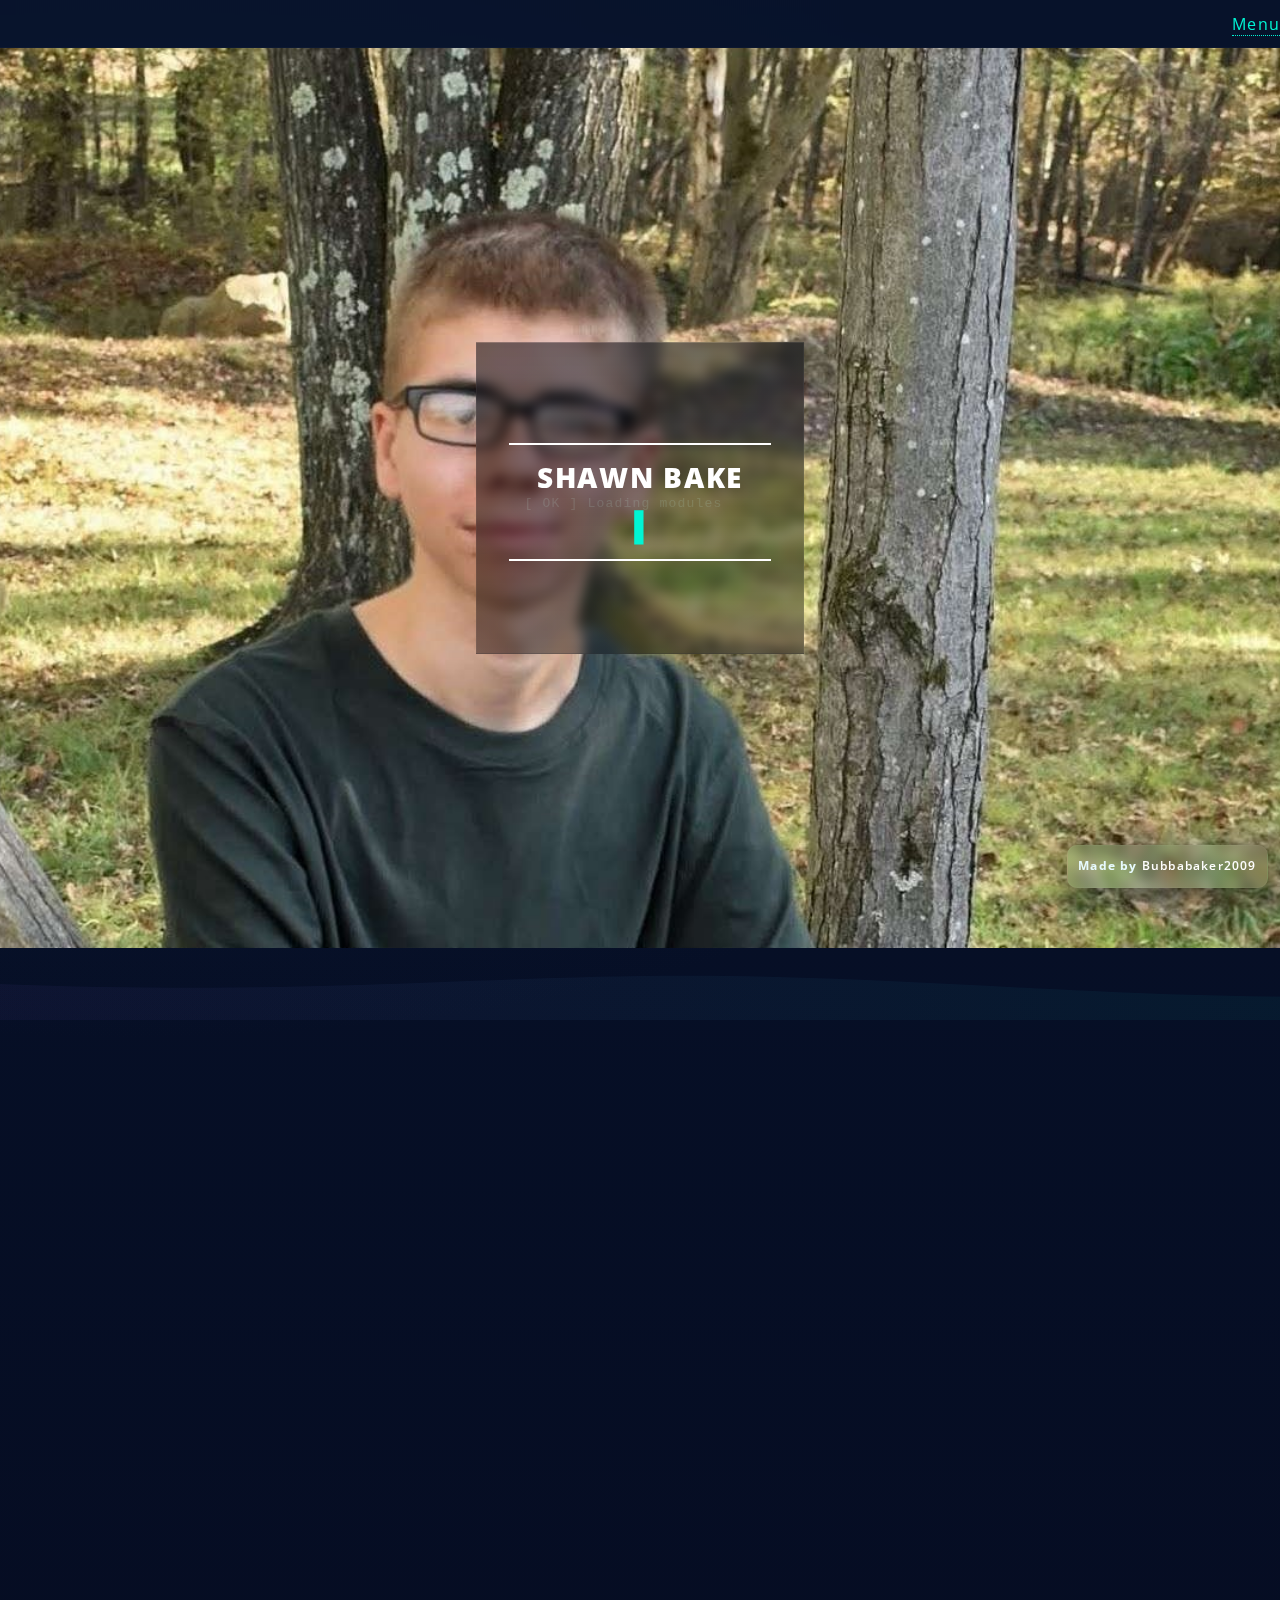
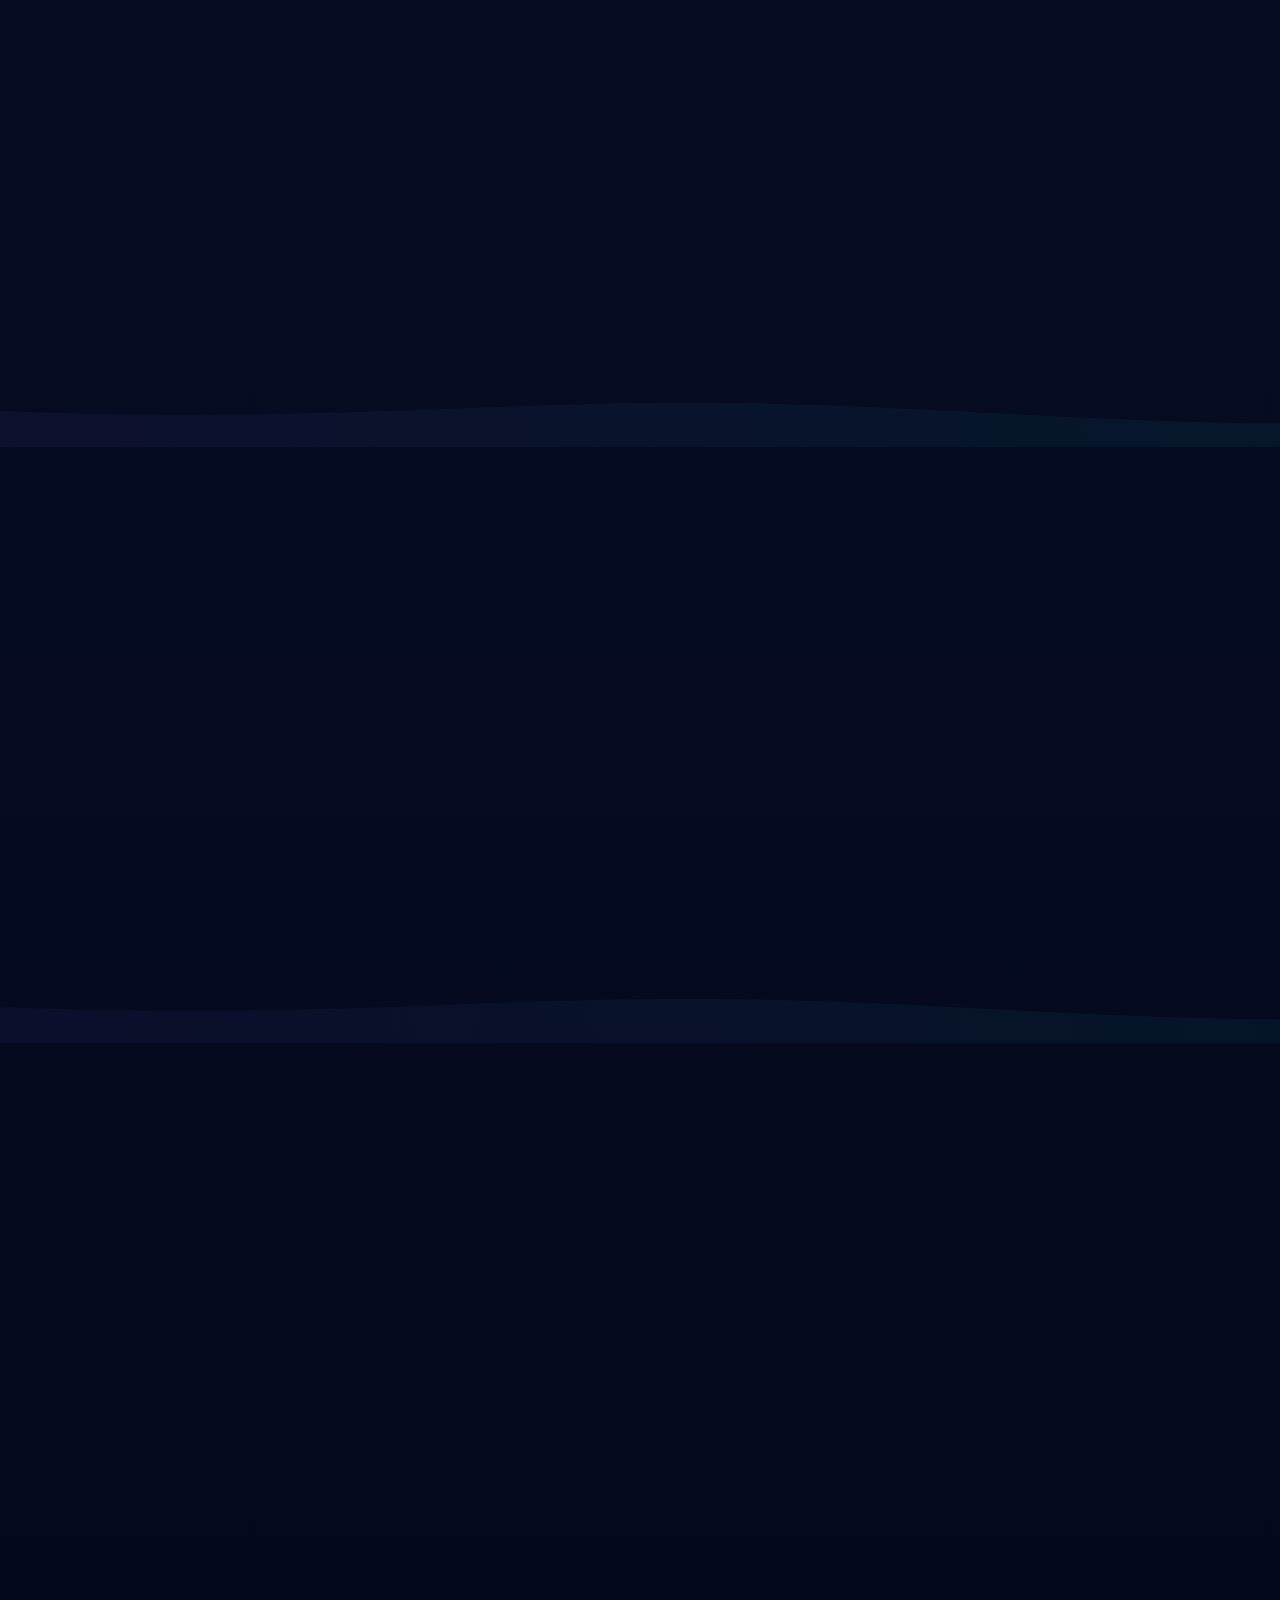
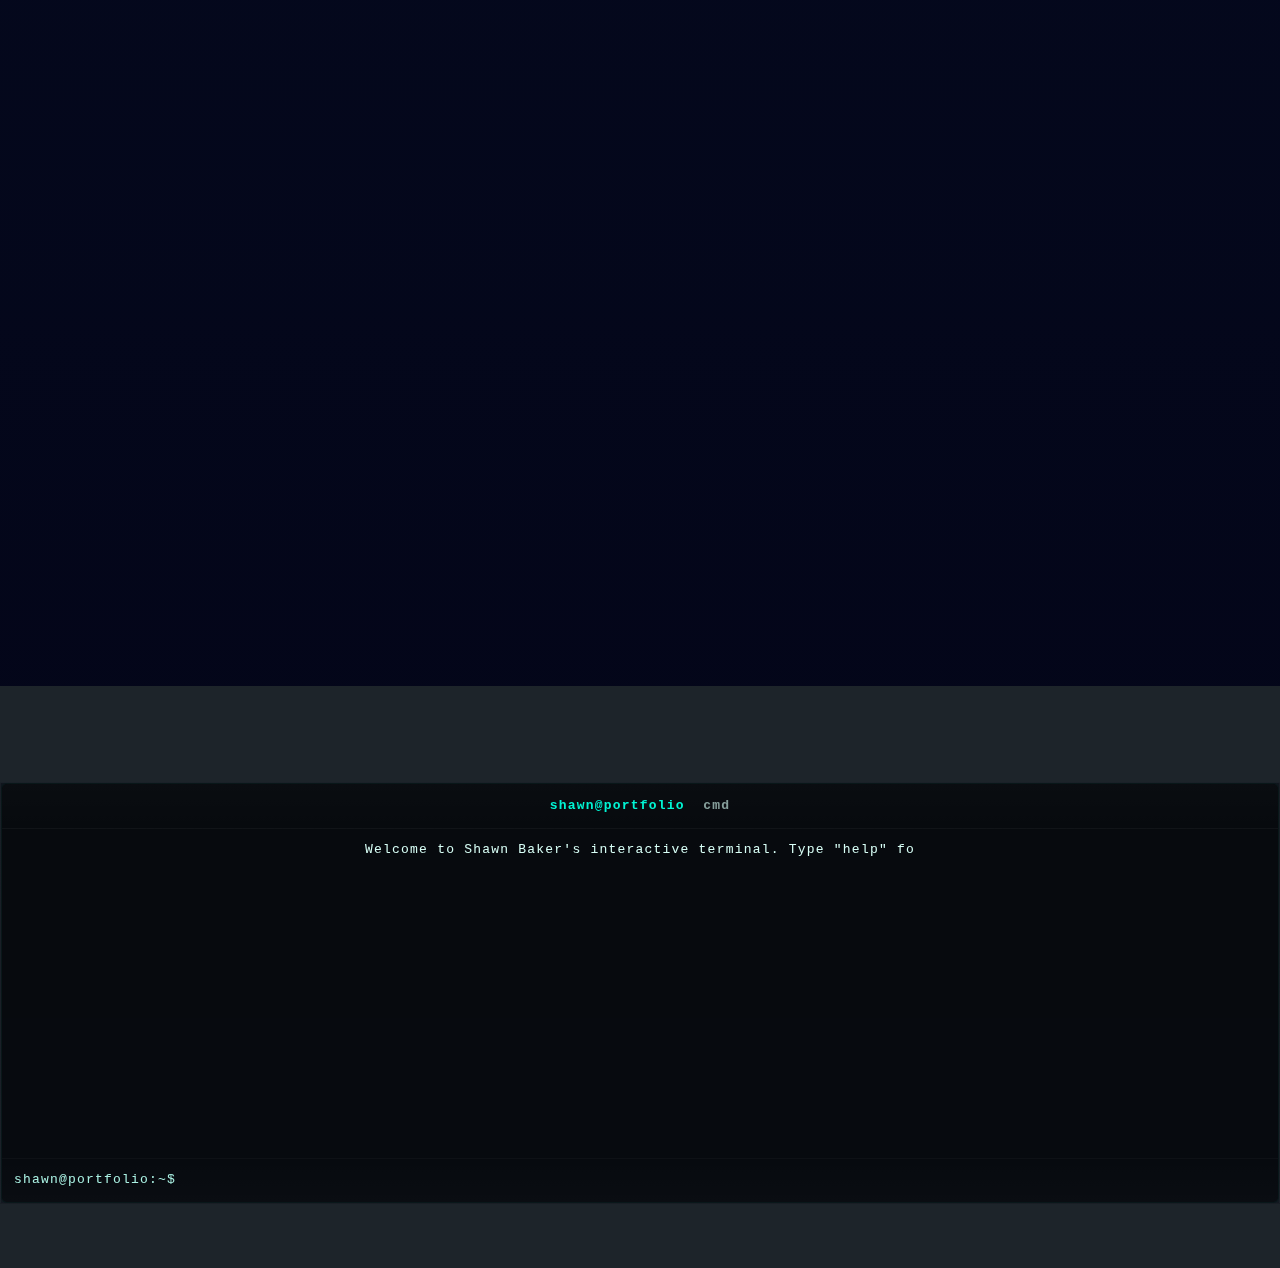
<file: index.html>
<!-- Made by Bubbabaker2009 -->
<!doctype html>
<html lang="en">
<head>
  <meta charset="utf-8">
  <meta name="viewport" content="width=device-width,initial-scale=1">
  <title>Shawn Bakers Portfolio</title>
  <link rel="stylesheet" href="assets/css/main.css">
  <link rel="stylesheet" href="assets/css/custom.css">
	<link rel="stylesheet" href="assets/css/theme-cyber.css">
	<link rel="stylesheet" href="assets/css/fontawesome-all.min.css">
	<script src="assets/js/jquery.min.js"></script>
	<script src="assets/js/browser.min.js"></script>
	<script src="assets/js/breakpoints.min.js"></script>
	<script src="assets/js/util.js"></script>
	<script src="assets/js/jquery.scrollex.min.js"></script>
	<script src="assets/js/jquery.scrolly.min.js"></script>
	<script src="assets/js/main.js" defer></script>
	<script src="assets/js/reveal.js" defer></script>
	<script src="assets/js/typewriter.js" defer></script>
	<script src="assets/js/cmd-terminal.js" defer></script>
		<script src="assets/js/waves.js" defer></script>
	<script src="assets/js/skill-bars.js" defer></script>
	<script src="assets/js/social-physics.js" defer></script>
	<script src="assets/js/progress.js" defer></script>
	<script src="assets/js/copy.js" defer></script>
	<script src="assets/js/ripple.js" defer></script>
	<script src="assets/js/boot.js" defer></script>
	<script src="assets/js/boot-log.js" defer></script>
</head>
<body class="is-preload">
	<div id="scroll-progress" aria-hidden="true"></div>

  <!-- Page Wrapper -->
  <div id="page-wrapper">

    <!-- Header -->
      <header id="header" class="alt">
        <h1 id="logo"><a href="#">Shawn Bakers Portfolio</a></h1>
        <nav>
          <a href="#menu">Menu</a>
        </nav>
      </header>

    <!-- Menu (keeps default panel behavior) -->
      <nav id="menu">
        <ul class="links">
          <li><a href="#">Home</a></li>
          <li><a href="#about">About</a></li>
          <li><a href="#projects">Projects</a></li>
          <li><a href="#certifications">Certifications</a></li>
          <li><a href="#contact">Contact</a></li>
        </ul>
      </nav>

	    <!-- Banner -->
		    <section id="banner" class="reveal">
				<div class="banner-bg" id="banner-bg">
					<img src="assets/images/face1.jpg" alt="Shawn Baker" class="base-image">
				</div>

				<script src="assets/js/social-deck.js" defer></script>

				<div class="inner">
					<div class="banner-controls">
						<div id="boot-log" class="boot-log" aria-hidden="true"></div>
					</div>
					<h2 class="banner-type">
						<span class="type-line" id="type-line-1"></span>
						<br>
						<span class="type-line muted" id="type-line-2"></span>
						<span class="type-cursor" id="type-cursor">▍</span>
					</h2>

				</div>
			</section>

    <!-- Main -->
      <div id="main">

				<style>
				/* Layout tweaks: avoid horizontal scroll and make About three columns */
				html,body{box-sizing:border-box;overflow-x:hidden;margin:0;padding:0}
				.about-section .inner{max-width:100%;padding:0 1rem}
				.about-grid{display:grid;gap:1rem;margin:0 auto;width:100%}
				.about-grid.two-cols{grid-template-columns:repeat(2,1fr)}
				.about-grid.three-cols.full-width{grid-template-columns:repeat(3,1fr)}
				.about-box{box-sizing:border-box;padding:1.25rem;background:var(--panel,#0f1720);border-left:6px solid var(--accent,#21b2a6);box-shadow:0 6px 18px rgba(0,0,0,0.35)}
				.about-box h3{margin-top:0}
				.traits{display:flex;gap:.5rem;flex-wrap:wrap;margin:0;padding:0}
				.traits span{display:inline-block}
				@media (max-width:1100px){.about-grid.two-cols{grid-template-columns:1fr}.about-grid.three-cols.full-width{grid-template-columns:1fr}}

				/* Social deck styles */
				/* Scroll reveal base (fade + slide up) */
				.reveal{opacity:0;transform:translateY(30px);transition:opacity .6s ease, transform .6s ease}
				.reveal.active{opacity:1;transform:translateY(0)}
				.reveal[data-delay]{transition-delay:var(--delay,0s)}

				/* Alternating slide-in for full sections (slide-left/right) */
				section.reveal{ transform: translateY(18px) translateX(0); }
				section.reveal:nth-of-type(odd){ transform: translateY(28px) translateX(-28px); }
				section.reveal:nth-of-type(even){ transform: translateY(28px) translateX(28px); }
				section.reveal.active{ transform: translateY(0) translateX(0); }

				/* Wave separator */
				.section-wave{ position:relative; width:100%; height:72px; overflow:hidden; line-height:0; }
				.section-wave svg{ width:120%; height:100%; display:block; transform:translateX(0); }
				.section-wave .wave-fill{ opacity:0.9 }
				.section-wave .wave-anim{ animation:waveShift 18s linear infinite; }
				@keyframes waveShift{ 0%{ transform:translateX(0) } 50%{ transform:translateX(-8%) } 100%{ transform:translateX(0) } }
				/* Subtle parallax effect for waves on scroll */
				.section-wave[data-parallax="true"] svg{ will-change:transform }

				/* Typewriter */
				.banner-type{font-weight:700;letter-spacing:0.2px}
				.type-line{display:inline-block}
				.type-cursor{display:inline-block;color:var(--accent,#21b2a6);margin-left:.35rem;opacity:1;transition:opacity .2s}
				.type-line.muted{color:rgba(255,255,255,0.82);font-weight:600}

				/* Neon / Glitch / UI polish */
				@keyframes neon-flicker {
					0%,100%{text-shadow:0 0 6px rgba(33,178,166,0.65),0 0 12px rgba(33,178,166,0.18)}
					50%{text-shadow:0 0 10px rgba(33,178,166,0.9),0 0 30px rgba(108,240,215,0.12)}
				}
				@keyframes neon-glow {0%{box-shadow:0 6px 18px rgba(33,178,166,0.06)}50%{box-shadow:0 12px 36px rgba(33,178,166,0.12)}100%{box-shadow:0 6px 18px rgba(33,178,166,0.06)}}
				@keyframes pulse {0%{transform:scale(1);opacity:.9}50%{transform:scale(1.03);opacity:1}100%{transform:scale(1);opacity:.9}}
				@keyframes rippleAnim{from{transform:scale(0);opacity:.6}to{transform:scale(2.5);opacity:0}}
				@keyframes blinkCursor{0%{opacity:1}50%{opacity:0}100%{opacity:1}}
				
				.banner-type{animation:neon-flicker 3.6s linear infinite}
				#logo a{font-weight:800;letter-spacing:.4px;animation:neon-flicker 4s linear infinite}
				.type-cursor.blink{animation:blinkCursor 1s steps(1,start) infinite}
				
				/* Banner controls: resume + boot log (low-opacity, slow) */
				.banner-controls{position:absolute;left:1.25rem;bottom:1.1rem;display:flex;flex-direction:column;gap:.6rem;z-index:2;pointer-events:auto}
				.resume-btn{background:rgba(33,178,166,0.06);color:var(--muted,#cfeee8);padding:.45rem .7rem;border-radius:8px;border:1px solid rgba(33,178,166,0.08);font-weight:700;opacity:.14;transition:opacity 1.8s ease, transform .28s}
				.resume-btn:hover{opacity:.95;transform:translateY(-3px)}
				.boot-log{font-family:monospace;color:rgba(200,255,244,0.9);font-size:13px;opacity:.14;line-height:1.35}
				.boot-log .line{opacity:0;transform:translateY(6px);transition:opacity .36s ease, transform .36s ease}
				.boot-log .line.visible{opacity:1;transform:none}
				
				/* Skill meters neon */
				.skill-fill{width:0%;height:100%;background:linear-gradient(90deg,#21b2a6,#6cf0d7);transition:width 1s cubic-bezier(.2,.9,.3,1);box-shadow:0 6px 18px rgba(33,178,166,0.12),inset 0 -6px 18px rgba(0,0,0,0.15)}
				.skill-meter{background:linear-gradient(180deg,rgba(255,255,255,0.02),rgba(255,255,255,0.01));border-radius:10px;position:relative;overflow:hidden}
				.skill-percent{right:10px}
				
				/* Social card hover glow */
				.social-deck .s-card:hover{box-shadow:0 24px 60px rgba(33,178,166,0.16);filter:drop-shadow(0 16px 40px rgba(33,178,166,0.12));transform:var(--base-transform) rotateY(var(--tilt)) translateY(var(--ty)) scale(1.08)}
				
				/* Resume small variant */
				.resume-btn.small{background:rgba(33,178,166,0.12);color:var(--muted,#cfeee8);padding:.28rem .55rem;border-radius:6px;border:1px solid rgba(33,178,166,0.12);font-weight:700;font-size:14px;opacity:.95;transition:transform .18s}
				.resume-btn.small:hover{transform:translateY(-2px)}
				.resume-btn.small.pulse{animation:pulse 2.2s ease-in-out infinite}
				
				/* Button ripple */
				.btn, .copy-btn, .resume-btn.small{position:relative;overflow:hidden}
				.ripple{position:absolute;border-radius:50%;background:rgba(255,255,255,0.18);pointer-events:none;width:20px;height:20px;transform:scale(0);opacity:.6}
				.ripple.animate{animation:rippleAnim .6s linear forwards}

				/* Skill meters */
				.skills-list{margin-top:.6rem}
				.skill{display:flex;align-items:center;gap:.6rem;margin:.55rem 0}
				.skill-label{width:110px;font-weight:600}
				.skill-meter{flex:1;background:rgba(255,255,255,0.04);height:18px;border-radius:10px;position:relative;overflow:hidden}
				.skill-fill{width:0%;height:100%;background:linear-gradient(90deg,var(--accent,#21b2a6),#6cf0d7);transition:width 1s cubic-bezier(.2,.9,.3,1)}
				.skill-percent{position:absolute;right:8px;top:50%;transform:translateY(-50%);font-size:12px;color:rgba(255,255,255,0.9);font-weight:700}

				/* Certifications hover detail */
				.cert{transition:transform .28s ease, box-shadow .28s ease, border-color .28s ease}
				.cert:hover{transform:translateY(-6px) scale(1.01);box-shadow:0 18px 40px rgba(2,6,23,0.7);border-color:rgba(33,178,166,0.12)}
				.cert-thumb{transition:box-shadow .22s ease,border-radius .2s}
				.cert.reveal{will-change:transform,opacity}

				/* Social deck subtle hover/tilt */
				.social-deck .s-card{transition:transform 1.6s cubic-bezier(.2,.9,.3,1), box-shadow .5s}
				.social-deck .s-card.hovering{transform:translate(-50%,-50%) scale(1.04) translateZ(0)}

				/* Progress bar */
				#scroll-progress{position:fixed;left:0;top:0;height:3px;width:0;background:var(--accent,#21b2a6);z-index:9999;transition:width .12s linear}

				/* Toast */
				#toast{position:fixed;right:14px;bottom:22px;background:rgba(2,6,23,0.9);color:#fff;padding:.5rem 1rem;border-radius:6px;box-shadow:0 6px 24px rgba(0,0,0,0.6);opacity:0;transform:translateY(12px);transition:opacity .25s, transform .25s;z-index:10010}
				#toast.show{opacity:1;transform:translateY(0)}

				.copy-btn{margin-left:.5rem;padding:.18rem .45rem;border-radius:6px;background:rgba(255,255,255,0.04);border:1px solid rgba(255,255,255,0.03);color:inherit;font-size:12px;cursor:pointer}
				.copy-btn:hover{background:rgba(255,255,255,0.06)}
				.resume-btn.small{background:rgba(33,178,166,0.12);color:var(--muted,#cfeee8);padding:.28rem .55rem;border-radius:6px;border:1px solid rgba(33,178,166,0.12);font-weight:700;font-size:14px;opacity:.95;transition:transform .18s}
				.resume-btn.small:hover{transform:translateY(-2px)}
				
				.social-deck-wrap{display:flex;flex-direction:column;align-items:center;gap:1rem;padding:2rem 1rem}
				.social-deck{position:relative;width:100%;height:420px;max-width:980px;margin:0 auto;pointer-events:auto}
				.social-deck .s-card{position:absolute;left:50%;top:50%;width:180px;height:280px;background-size:cover;background-position:center center;border-radius:10px;box-shadow:0 10px 36px rgba(2,6,23,.65);transition:transform 1.6s cubic-bezier(.2,.9,.3,1),box-shadow .5s;cursor:pointer;overflow:hidden;border:2px solid rgba(255,255,255,0.04);backface-visibility:visible;transform-style:preserve-3d;opacity:1;--tilt:0deg;--ty:0px;--scale:1;--base-transform:translate(-50%,-50%)}
				.social-deck .s-card{transform: var(--base-transform) rotateY(var(--tilt)) translateY(var(--ty)) scale(var(--scale))}
				.social-deck .s-card *{backface-visibility:visible}
				.social-deck .s-card:hover{opacity:1}
				.social-deck .s-card .label{position:absolute;left:50%;bottom:-8px;transform:translateX(-50%);background:rgba(3,7,15,.86);color:#fff;padding:.25rem .5rem;border-radius:4px;font-size:12px;opacity:0;transition:opacity .18s .05s, bottom .18s}
				.social-deck .s-card:hover{box-shadow:0 14px 34px rgba(2,6,23,.75);--scale:1.06}
				.social-deck .s-card.hovering{--scale:1.04}
				.social-deck .s-card:hover .label{opacity:1;bottom:8px}
				@media (max-width:1200px){.social-deck{height:380px}.social-deck .s-card{width:160px;height:250px}}
				@media (max-width:900px){.social-deck{height:300px}.social-deck .s-card{width:130px;height:200px}}
				@media (max-width:600px){.social-deck{height:220px}.social-deck .s-card{width:100px;height:150px;border-radius:8px}}

				/* Initial stacked horizontal layout for social cards */
				.social-deck .s-card:nth-child(1){--base-transform:translate(-50%,-50%) translateX(-320px) rotate(-18deg)}
				.social-deck .s-card:nth-child(2){--base-transform:translate(-50%,-50%) translateX(-200px) rotate(-10deg)}
				.social-deck .s-card:nth-child(3){--base-transform:translate(-50%,-50%) translateX(-90px) rotate(-4deg)}
				.social-deck .s-card:nth-child(4){--base-transform:translate(-50%,-50%) translateX(0px) rotate(0deg)}
				.social-deck .s-card:nth-child(5){--base-transform:translate(-50%,-50%) translateX(90px) rotate(4deg)}
				.social-deck .s-card:nth-child(6){--base-transform:translate(-50%,-50%) translateX(200px) rotate(10deg)}
				.social-deck .s-card:nth-child(7){--base-transform:translate(-50%,-50%) translateX(320px) rotate(18deg)}

				@media (max-width:1200px){
					.social-deck .s-card:nth-child(1){--base-transform:translate(-50%,-50%) translateX(-260px) rotate(-16deg)}
					.social-deck .s-card:nth-child(2){--base-transform:translate(-50%,-50%) translateX(-160px) rotate(-9deg)}
					.social-deck .s-card:nth-child(3){--base-transform:translate(-50%,-50%) translateX(-70px) rotate(-3deg)}
					.social-deck .s-card:nth-child(4){--base-transform:translate(-50%,-50%) translateX(0px) rotate(0deg)}
					.social-deck .s-card:nth-child(5){--base-transform:translate(-50%,-50%) translateX(70px) rotate(3deg)}
					.social-deck .s-card:nth-child(6){--base-transform:translate(-50%,-50%) translateX(160px) rotate(9deg)}
					.social-deck .s-card:nth-child(7){--base-transform:translate(-50%,-50%) translateX(260px) rotate(16deg)}
				}

				@media (max-width:900px){
					.social-deck .s-card:nth-child(1){--base-transform:translate(-50%,-50%) translateX(-180px) rotate(-12deg)}
					.social-deck .s-card:nth-child(2){--base-transform:translate(-50%,-50%) translateX(-110px) rotate(-7deg)}
					.social-deck .s-card:nth-child(3){--base-transform:translate(-50%,-50%) translateX(-55px) rotate(-3deg)}
					.social-deck .s-card:nth-child(4){--base-transform:translate(-50%,-50%) translateX(0px) rotate(0deg)}
					.social-deck .s-card:nth-child(5){--base-transform:translate(-50%,-50%) translateX(55px) rotate(3deg)}
					.social-deck .s-card:nth-child(6){--base-transform:translate(-50%,-50%) translateX(110px) rotate(7deg)}
					.social-deck .s-card:nth-child(7){--base-transform:translate(-50%,-50%) translateX(180px) rotate(12deg)}
				}
				</style>

			<!-- Socials Deck -->
			<section id="socials" class="main special reveal">
				<div class="inner">
					<header class="major"><h2>Socials</h2></header>
					<div class="social-deck-wrap">
						<div id="social-deck" class="social-deck" aria-label="Social images deck">
							<div class="s-card reveal" data-name="Meta" style="background-image:url('assets/images/socials/3.jpg')"></div>
							<div class="s-card reveal" data-name="Instagram" data-url="https://www.instagram.com/bubbabaker09?igsh=MWdzczB3MTBsMjMzMQ==" style="background-image:url('assets/images/socials/1.jpg')"></div>
							<div class="s-card reveal" data-name="Facebook" data-url="https://www.facebook.com/share/1LbM3Fc1TZ/" style="background-image:url('assets/images/socials/2.jpg')"></div>
							<div class="s-card reveal" data-name="LinkedIn" data-url="https://www.linkedin.com/in/bubba-the-mellongod-ba22743a6/" style="background-image:url('assets/images/socials/4.jpg')"></div>
							<div class="s-card reveal" data-name="YouTube" style="background-image:url('assets/images/socials/5.jpg')"></div>
							<div class="s-card reveal" data-name="Twitter" style="background-image:url('assets/images/socials/6.jpg')"></div>
							<div class="s-card reveal" data-name="Pinterest" style="background-image:url('assets/images/socials/7.jpg')"></div>

						</div>
							<div class="about-box reveal" style="max-width:360px;margin:auto;text-align:left;">
								<h3>Shawn's on social media</h3>
								<p>Find me on the platforms below:</p>
								<ul>
									<li><a href="https://www.linkedin.com/in/bubba-the-mellongod-ba22743a6/" target="_blank">LinkedIn</a></li>
									<li><a href="https://www.facebook.com/share/1LbM3Fc1TZ/" target="_blank">Facebook</a></li>
									<li><a href="https://www.instagram.com/bubbabaker09?igsh=MWdzczB3MTBsMjMzMQ==" target="_blank">Instagram</a></li>
									<li><a href="https://github.com/ShawnBaker09" target="_blank">Gethub</a></li>
								</ul>
							</div>

							<!-- Executable-style button (projects.exe) -->
							<div class="exe-file reveal" title="Double-click to execute" role="button" tabindex="0" data-action="open-projects">
								<span class="exe-icon" aria-hidden="true">📁</span>
								<span class="exe-label">projects.exe</span>
							</div>
					</div>
				</div>
			</section>

			  <!-- About -->
			  <section id="about" class="main special about-section reveal">
			<div class="inner">
							<header class="major">
								<h2>About</h2>
							</header>

							<!-- Three boxes layout (Profile | Skills+Education | Contact) -->
							<div class="about-grid three-cols full-width">
								<div class="about-box reveal">
									<h3>Profile</h3>
									<p><strong>Shawn Baker</strong></p>
									<p>Age: 16</p>
									<p><strong>Experience:</strong></p>
									<p>2022 - present: Mowing yards to earn income.</p>
									<p>Summer 2025: Worked at Meyersdale High School — IT department.</p>
									<!-- traits removed -->
								</div>

								<div class="about-box reveal">
									<h3>Skills / Education</h3>
									<div class="skills-list reveal">
										<strong>Skills:</strong>
										<div class="skill">
											<div class="skill-label">HTML</div>
											<div class="skill-meter" aria-hidden="true">
												<div class="skill-fill" data-value="55"></div>
												<div class="skill-percent">55%</div>
											</div>
										</div>
										<div class="skill">
											<div class="skill-label">Python</div>
											<div class="skill-meter" aria-hidden="true">
												<div class="skill-fill" data-value="52"></div>
												<div class="skill-percent">52%</div>
											</div>
										</div>
										<div class="skill">
											<div class="skill-label">Lua</div>
											<div class="skill-meter" aria-hidden="true">
												<div class="skill-fill" data-value="21"></div>
												<div class="skill-percent">21%</div>
											</div>
										</div>
										<div class="skill">
											<div class="skill-label">JavaScript</div>
											<div class="skill-meter" aria-hidden="true">
												<div class="skill-fill" data-value="48"></div>
												<div class="skill-percent">48%</div>
											</div>
										</div>
									</div>
									<!-- traits removed -->
									<p><strong>Education:</strong></p>
									<p>Meyersdale Area School District (2024–2027)</p>
									<p>Somerset County Technology Center (2023–2027)</p>
								</div>

								<div class="about-box reveal">
									<h3>Contact</h3>
									<p><strong>Phone:</strong> 814-483-9612 <button class="copy-btn" data-copy="814-483-9612">Copy</button></p>
									<p><strong>Email:</strong> <a href="mailto:Bubbabaker2009@gmail.com">Bubbabaker2009@gmail.com</a> <button class="copy-btn" data-copy="Bubbabaker2009@gmail.com">Copy</button></p>
									<p><strong>Address:</strong> 312 Myers Avenue, Meyersdale, PA 15552 <button class="copy-btn" data-copy="312 Myers Avenue, Meyersdale, PA 15552">Copy</button></p>
									<p style="margin-top:.6rem"><a id="download-resume" class="resume-btn small" href="resume.html" target="_blank">Download Resume</a></p>
								</div>
							</div>
			</div>
		  </section>

				<!-- Certifications -->
					<section id="certifications" class="main special reveal">
            <div class="inner">
              <header class="major">
                <h2>Certifications</h2>
              </header>
							<div class="cert-grid">
								<article class="cert reveal">
									<a href="assets/images/certifications/Pc%20pro.pdf" target="_blank">
										<h3>PC Pro</h3>
										<div class="cert-thumb"><img src="assets/images/certifications/Pc%20pro.jpg" alt="PC Pro" onerror="this.style.display='none'; this.parentNode.classList.add('no-thumb')"></div>
									</a>
								</article>
								<article class="cert reveal">
									<a href="assets/images/certifications/First%20Aid%20-%20Medical%20Emergencies.pdf" target="_blank">
										<h3>First Aid - Medical Emergencies</h3>
										<div class="cert-thumb"><img src="assets/images/certifications/First%20Aid%20-%20Medical%20Emergencies.jpg" alt="First Aid - Medical" onerror="this.style.display='none'; this.parentNode.classList.add('no-thumb')"></div>
									</a>
								</article>
								<article class="cert reveal">
									<a href="assets/images/certifications/First%20Aid%20-%20Mental%20Wellness.pdf" target="_blank">
										<h3>First Aid - Mental Wellness</h3>
										<div class="cert-thumb"><img src="assets/images/certifications/First%20Aid%20-%20Mental%20Wellness.jpg" alt="First Aid - Mental" onerror="this.style.display='none'; this.parentNode.classList.add('no-thumb')"></div>
									</a>
								</article>
								<article class="cert reveal">
									<a href="assets/images/certifications/Critical%20Thinking.pdf" target="_blank">
										<h3>Critical Thinking</h3>
										<div class="cert-thumb"><img src="assets/images/certifications/Critical%20Thinking.jpg" alt="Critical Thinking" onerror="this.style.display='none'; this.parentNode.classList.add('no-thumb')"></div>
									</a>
								</article>
								<article class="cert reveal">
									<a href="assets/images/certifications/Time%20Management.pdf" target="_blank">
										<h3>Time Management</h3>
										<div class="cert-thumb"><img src="assets/images/certifications/Time%20Management.jpg" alt="Time Management" onerror="this.style.display='none'; this.parentNode.classList.add('no-thumb')"></div>
									</a>
								</article>
								<article class="cert reveal">
									<a href="assets/images/certifications/Ergonomics.pdf" target="_blank">
										<h3>Ergonomics</h3>
										<div class="cert-thumb"><img src="assets/images/certifications/Ergonomics.jpg" alt="Ergonomics" onerror="this.style.display='none'; this.parentNode.classList.add('no-thumb')"></div>
									</a>
								</article>
								<article class="cert reveal">
									<a href="assets/images/certifications/Communication%20Skills.pdf" target="_blank">
										<h3>Communication Skills</h3>
										<div class="cert-thumb"><img src="assets/images/certifications/Communication%20Skills.jpg" alt="Communication Skills" onerror="this.style.display='none'; this.parentNode.classList.add('no-thumb')"></div>
									</a>
								</article>
								<article class="cert reveal">
									<a href="assets/images/certifications/OSHA%2010-Hour%20General%20Industry.pdf" target="_blank">
										<h3>OSHA 10-Hour General Industry</h3>
										<div class="cert-thumb"><img src="assets/images/certifications/OSHA%2010-Hour%20General%20Industry.jpg" alt="OSHA 10-Hour" onerror="this.style.display='none'; this.parentNode.classList.add('no-thumb')"></div>
									</a>
								</article>
								<article class="cert reveal">
									<a href="assets/images/certifications/Cybersecurity%20Essentials%20for%20Work.pdf" target="_blank">
										<h3>Cybersecurity Essentials for Work</h3>
										<div class="cert-thumb"><img src="assets/images/certifications/Cybersecurity%20Essentials%20for%20Work.jpg" alt="Cybersecurity Essentials" onerror="this.style.display='none'; this.parentNode.classList.add('no-thumb')"></div>
									</a>
								</article>

								<!-- Bambu Lab Academy certificates -->
								<article class="cert">
									<a href="assets/images/certifications/Bambu%20Lab%20Academy%20Certificate%20of%20Completion%20Bambu%20Studio.pdf" target="_blank">
										<h3>Bambu Lab Academy — Bambu Studio</h3>
										<div class="cert-thumb"><img src="assets/images/certifications/Bambu%20Lab%20Academy%20Certificate%20of%20Completion%20Bambu%20Studio.png" alt="Bambu Studio" onerror="this.style.display='none'; this.parentNode.classList.add('no-thumb')"></div>
									</a>
								</article>

								<article class="cert">
									<a href="assets/images/certifications/Bambu%20Lab%20Academy%20Certificate%20of%20Completion%20Bambu%20Handy.pdf" target="_blank">
										<h3>Bambu Lab Academy — Bambu Handy</h3>
										<div class="cert-thumb"><img src="assets/images/certifications/Bambu%20Lab%20Academy%20Certificate%20of%20Completion%20Bambu%20Handy.png" alt="Bambu Handy" onerror="this.style.display='none'; this.parentNode.classList.add('no-thumb')"></div>
									</a>
								</article>

								<article class="cert">
									<a href="assets/images/certifications/Bambu%20Lab%20Academy%20Certificate%20of%20Completion.pdf" target="_blank">
										<h3>Bambu Lab Academy — Certificate of Completion</h3>
										<div class="cert-thumb"><img src="assets/images/certifications/Bambu%20Lab%20Academy%20Certificate%20of%20Completion.png" alt="Bambu Lab Academy" onerror="this.style.display='none'; this.parentNode.classList.add('no-thumb')"></div>
									</a>
								</article>
							</div>
            </div>
          </section>

      </div>


					<!-- Footer -->
					<footer id="footer">
						<div class="inner">
							<div id="footer-terminal" aria-live="polite"></div>
						</div>
					</footer>

					<div id="toast" aria-hidden="true"></div>

						<style>
						/* Scrollbar styling to blend in (WebKit + Firefox) */
						:root{--scroll-thumb:rgba(11,18,32,0.45);}
						html{scrollbar-width:thin;scrollbar-color:var(--scroll-thumb) transparent}
						::-webkit-scrollbar{width:10px;height:10px}
						::-webkit-scrollbar-track{background:transparent}
						::-webkit-scrollbar-thumb{background:var(--scroll-thumb);border-radius:8px;border:2px solid transparent;background-clip:content-box}
						::-webkit-scrollbar-thumb:hover{background:rgba(11,18,32,0.6)}
						</style>

				</div>

					<!-- Inline: relocate the injected terminal into the footer container when present -->
					<script>
					document.addEventListener('DOMContentLoaded', function(){
					  const host = document.getElementById('footer-terminal');
					  const panel = document.getElementById('cmd-terminal');
					  if(host && panel){
					    // adjust styles to behave as an embedded footer block
					    panel.style.position = 'relative';
					    panel.style.right = 'auto';
					    panel.style.bottom = 'auto';
					    panel.style.width = '100%';
					    panel.style.maxWidth = '100%';
						panel.style.height = '420px';
					    panel.style.borderRadius = '6px';
					    panel.style.boxShadow = 'none';
					    panel.style.margin = '0';
					    panel.style.fontSize = '13px';
					    host.appendChild(panel);

					    // Make social cards keyboard accessible and add enter/space activation
					    const cards = document.querySelectorAll('.social-deck .s-card');
					    cards.forEach(c=>{
					      const name = c.dataset.name || c.getAttribute('title') || 'social card';
					      c.setAttribute('tabindex', '0');
					      c.setAttribute('role', 'button');
					      c.setAttribute('aria-label', name);
					      // open on Enter/Space
					      c.addEventListener('keydown', (ev)=>{
					        if(ev.key === 'Enter' || ev.key === ' '){ ev.preventDefault(); c.click(); }
					      });
					    });
					  }
					});
					</script>

					<!-- Made by badge overlay -->
					<style>
					  #made-by-badge{position:fixed;right:12px;bottom:12px;background:linear-gradient(90deg,rgba(0,245,212,0.06),rgba(155,107,255,0.04));color:var(--text,#dff7fb);padding:.45rem .65rem;border-radius:10px;font-weight:700;font-size:12px;backdrop-filter:blur(6px);z-index:120000;box-shadow:0 8px 30px rgba(0,0,0,0.6);border:1px solid rgba(255,255,255,0.03)}
					  #made-by-badge a{color:var(--accent);text-decoration:none}
					</style>
					<div id="made-by-badge" aria-hidden="false">Made by <strong>Bubbabaker2009</strong></div>


					<script>
					// Try to open local resume.html when Download Resume is clicked; fallback to bundled PDF.
					document.addEventListener('DOMContentLoaded', function(){
					  const link = document.getElementById('download-resume');
					  if(!link) return;
					  link.addEventListener('click', function(e){
					    e.preventDefault();
					    const local = 'file:///C:/Users/bubba/OneDrive/Desktop/Portfolio/resume.html';
					    const win = window.open(local, '_blank');
					    if(!win){
					      // popup blocked or not allowed: open bundled PDF instead
					      window.location.href = 'assets/resume.pdf';
					    }
					  });
					});
					</script>
			</body>
			</html>

				<!-- Projects modal script -->
				<script src="assets/js/projects-modal.js" defer></script>
</file>
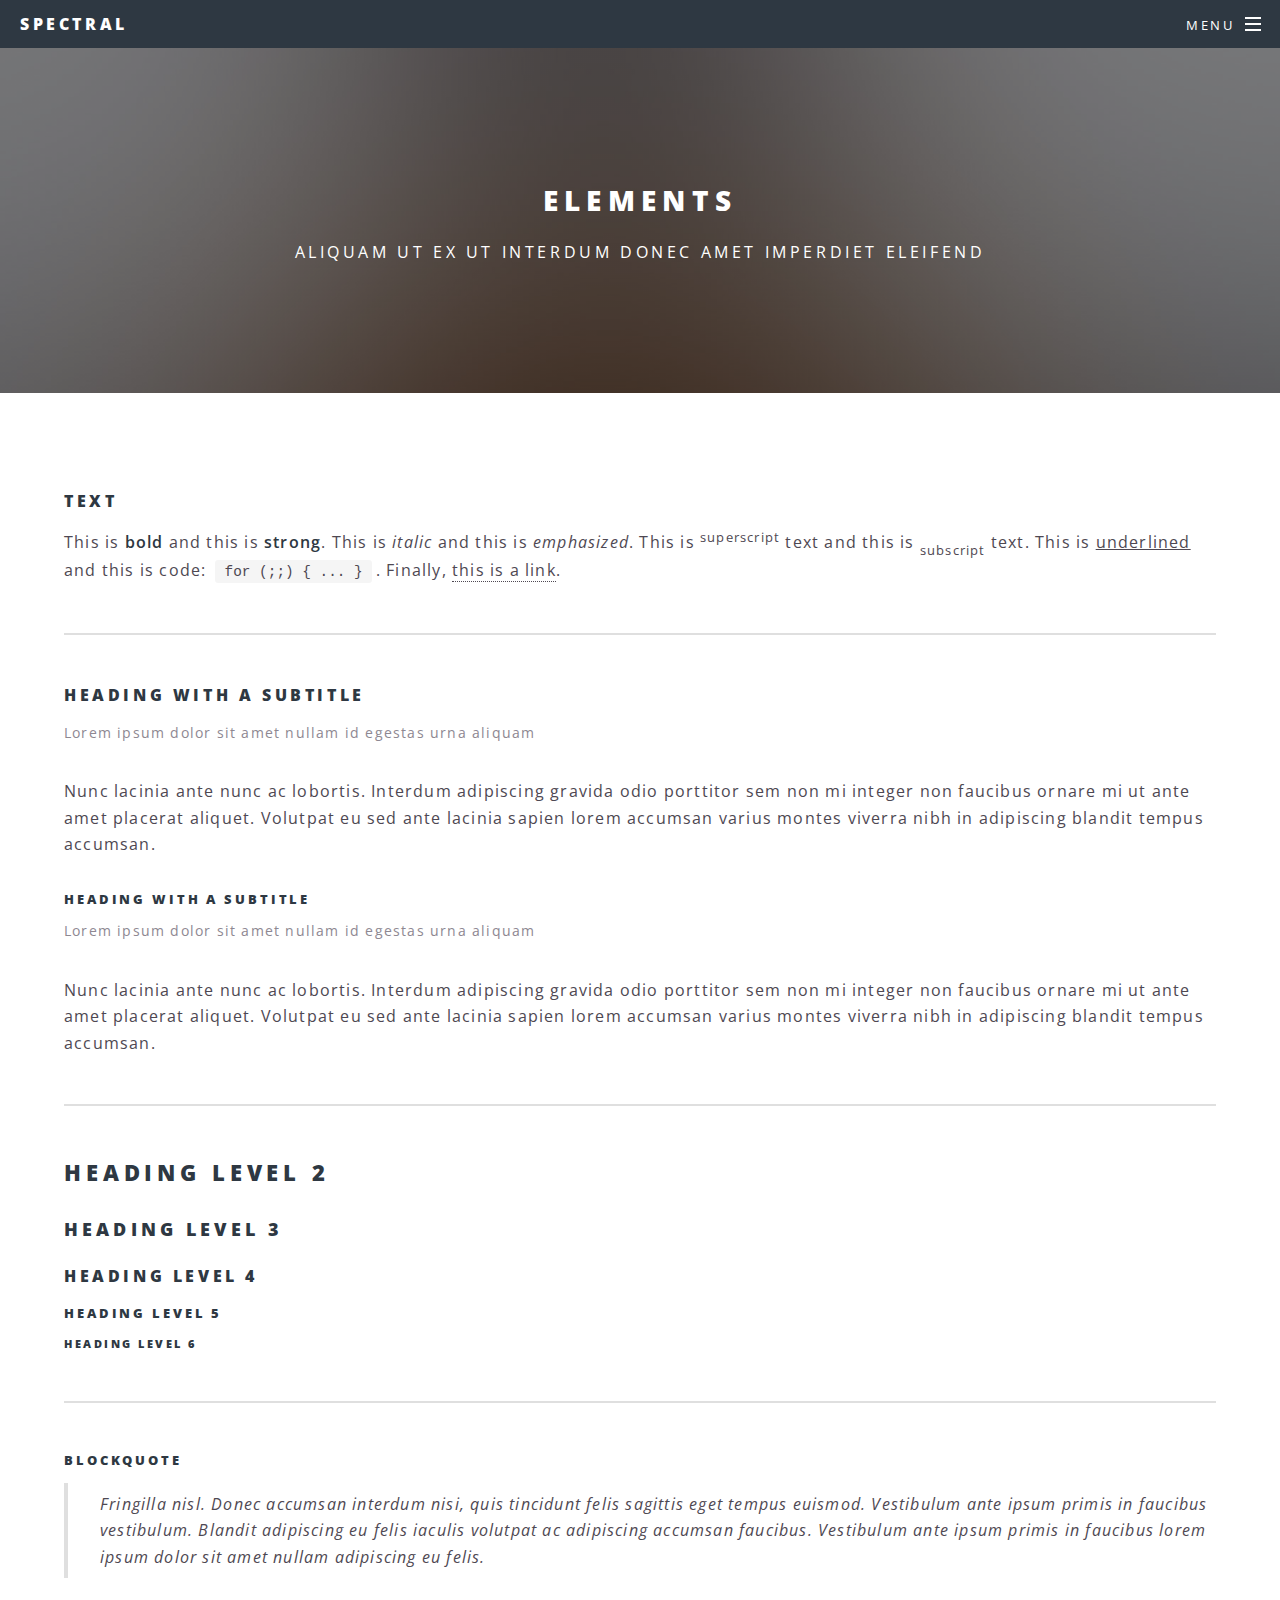
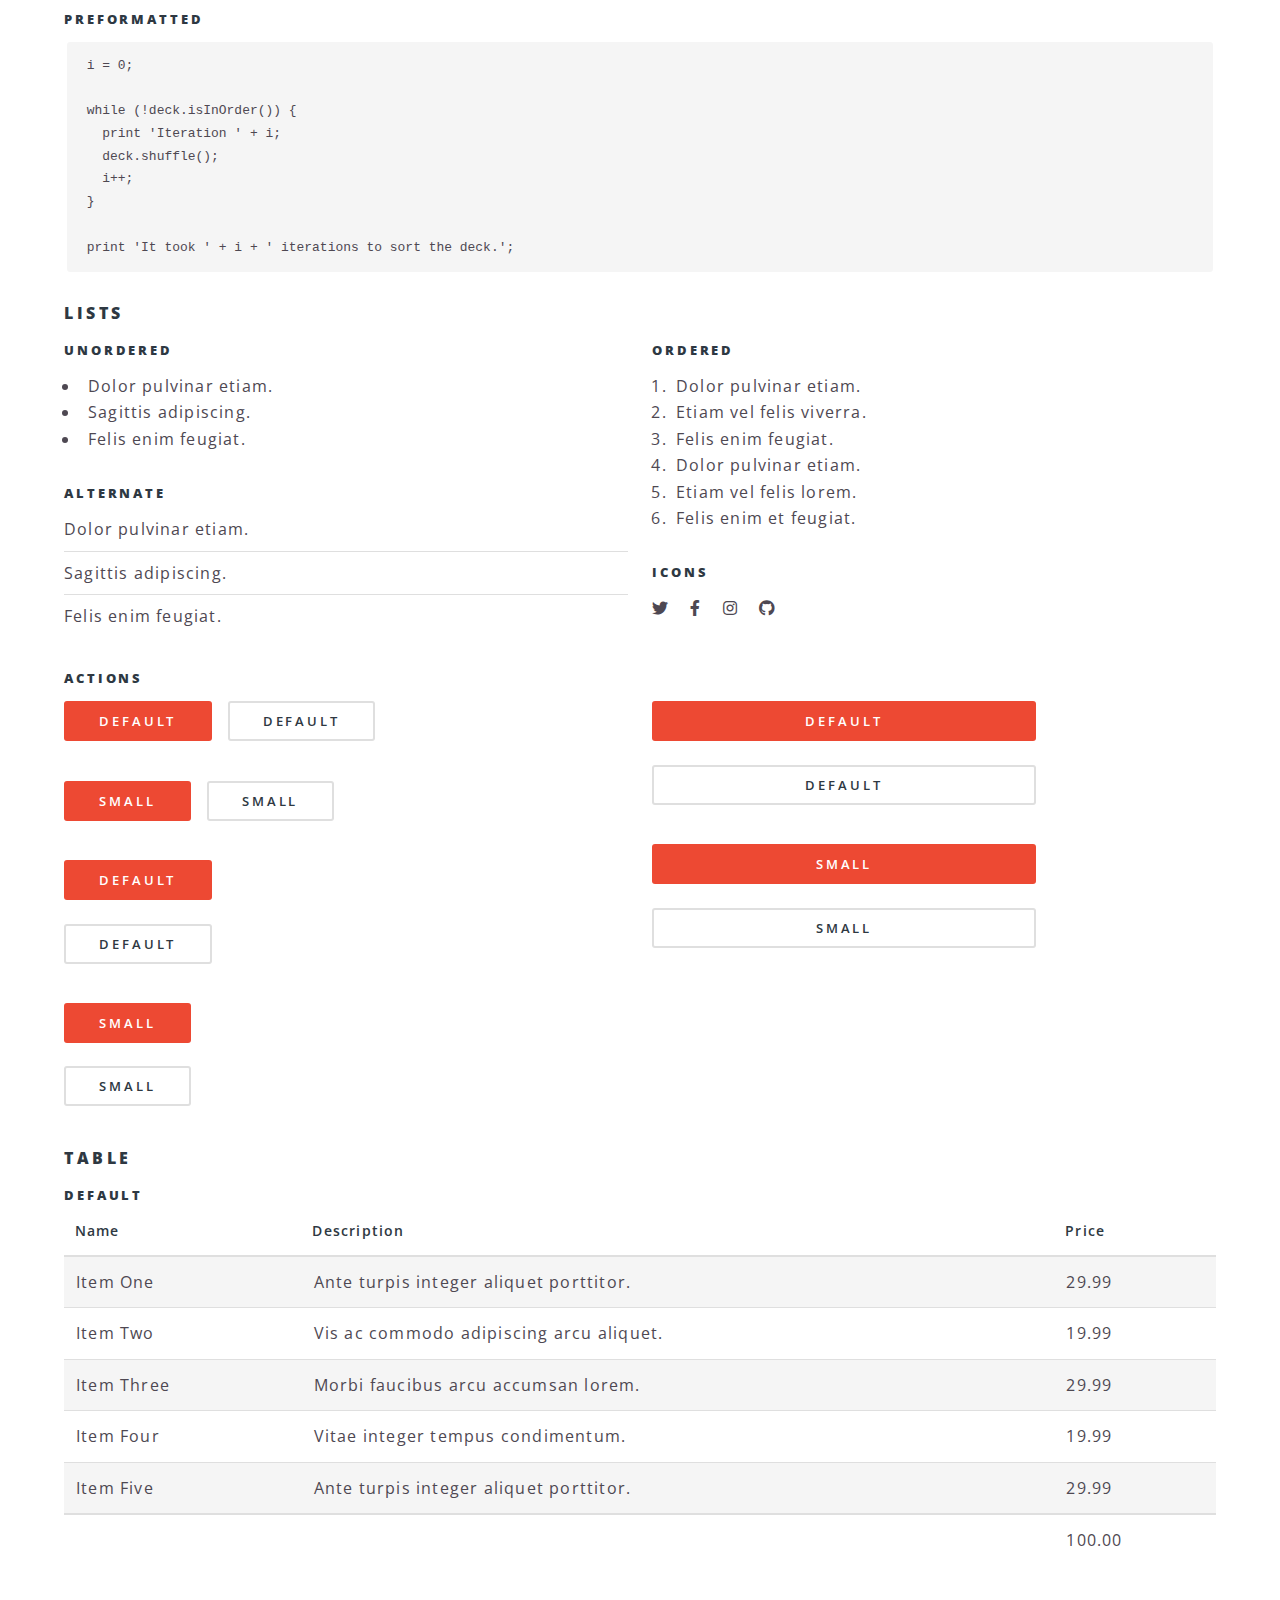
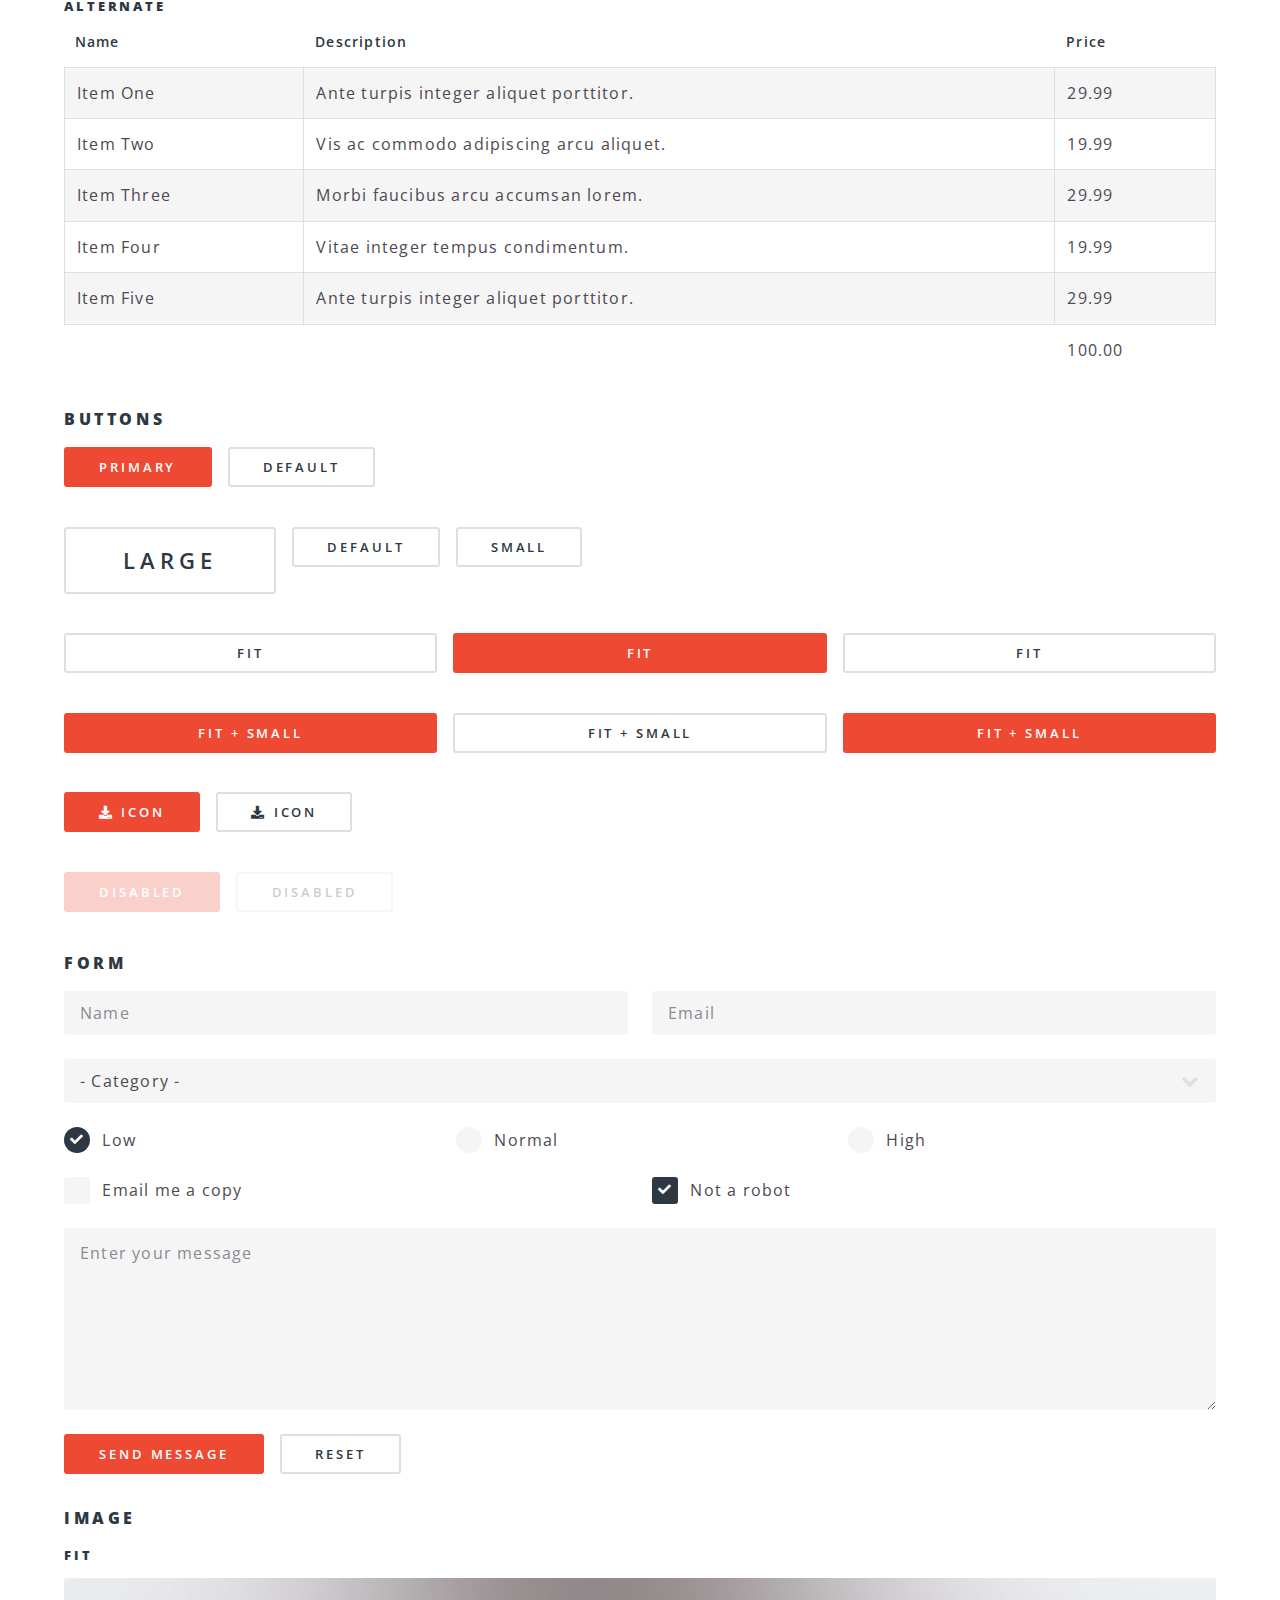
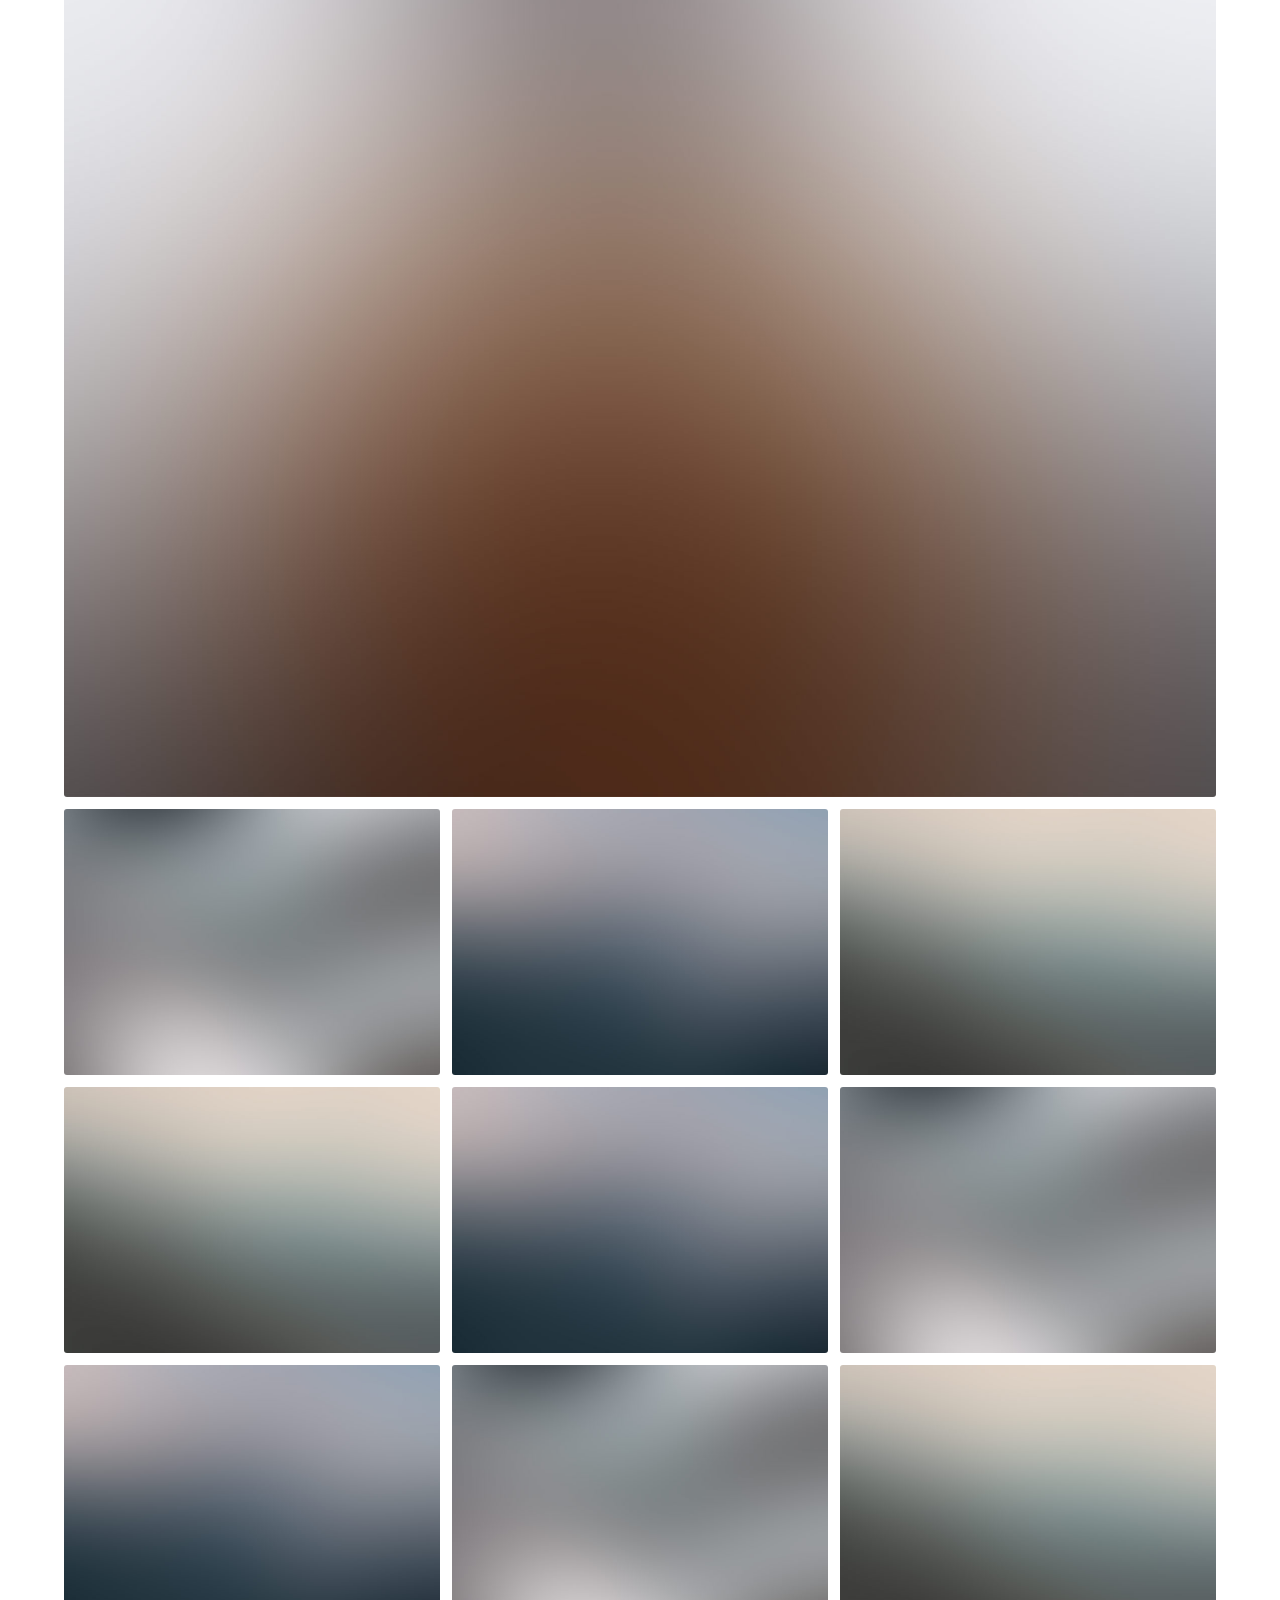
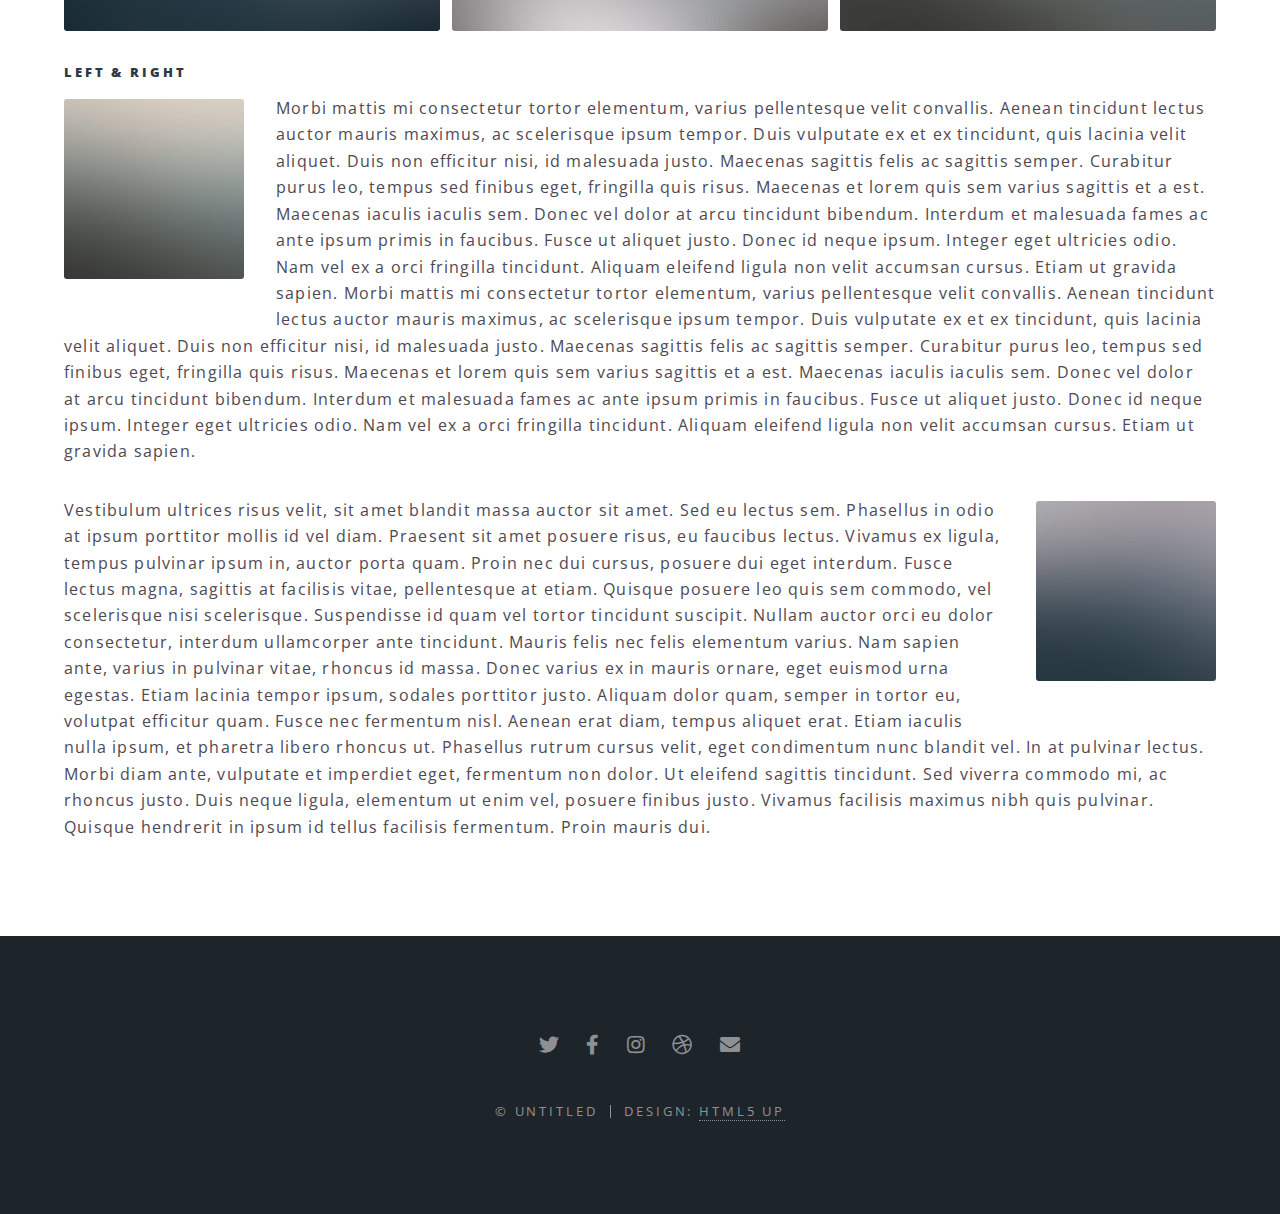
<file: elements.html>
<!DOCTYPE HTML>
<!--
	Spectral by HTML5 UP
	html5up.net | @ajlkn
	Free for personal and commercial use under the CCA 3.0 license (html5up.net/license)
-->
<html>
	<head>
		<title>Elements - Spectral by HTML5 UP</title>
		<meta charset="utf-8" />
		<meta name="viewport" content="width=device-width, initial-scale=1, user-scalable=no" />
		<link rel="stylesheet" href="assets/css/main.css" />
		<noscript><link rel="stylesheet" href="assets/css/noscript.css" /></noscript>
	</head>
	<body class="is-preload">

		<!-- Page Wrapper -->
			<div id="page-wrapper">

				<!-- Header -->
					<header id="header">
						<h1><a href="index.html">Spectral</a></h1>
						<nav id="nav">
							<ul>
								<li class="special">
									<a href="#menu" class="menuToggle"><span>Menu</span></a>
									<div id="menu">
										<ul>
											<li><a href="index.html">Home</a></li>
											<li><a href="generic.html">Generic</a></li>
											<li><a href="elements.html">Elements</a></li>
											<li><a href="#">Sign Up</a></li>
											<li><a href="#">Log In</a></li>
										</ul>
									</div>
								</li>
							</ul>
						</nav>
					</header>

				<!-- Main -->
					<article id="main">
						<header>
							<h2>Elements</h2>
							<p>Aliquam ut ex ut interdum donec amet imperdiet eleifend</p>
						</header>
						<section class="wrapper style5">
							<div class="inner">

								<section>
									<h4>Text</h4>
									<p>This is <b>bold</b> and this is <strong>strong</strong>. This is <i>italic</i> and this is <em>emphasized</em>.
									This is <sup>superscript</sup> text and this is <sub>subscript</sub> text.
									This is <u>underlined</u> and this is code: <code>for (;;) { ... }</code>. Finally, <a href="#">this is a link</a>.</p>
									<hr />
									<header>
										<h4>Heading with a Subtitle</h4>
										<p>Lorem ipsum dolor sit amet nullam id egestas urna aliquam</p>
									</header>
									<p>Nunc lacinia ante nunc ac lobortis. Interdum adipiscing gravida odio porttitor sem non mi integer non faucibus ornare mi ut ante amet placerat aliquet. Volutpat eu sed ante lacinia sapien lorem accumsan varius montes viverra nibh in adipiscing blandit tempus accumsan.</p>
									<header>
										<h5>Heading with a Subtitle</h5>
										<p>Lorem ipsum dolor sit amet nullam id egestas urna aliquam</p>
									</header>
									<p>Nunc lacinia ante nunc ac lobortis. Interdum adipiscing gravida odio porttitor sem non mi integer non faucibus ornare mi ut ante amet placerat aliquet. Volutpat eu sed ante lacinia sapien lorem accumsan varius montes viverra nibh in adipiscing blandit tempus accumsan.</p>
									<hr />
									<h2>Heading Level 2</h2>
									<h3>Heading Level 3</h3>
									<h4>Heading Level 4</h4>
									<h5>Heading Level 5</h5>
									<h6>Heading Level 6</h6>
									<hr />
									<h5>Blockquote</h5>
									<blockquote>Fringilla nisl. Donec accumsan interdum nisi, quis tincidunt felis sagittis eget tempus euismod. Vestibulum ante ipsum primis in faucibus vestibulum. Blandit adipiscing eu felis iaculis volutpat ac adipiscing accumsan faucibus. Vestibulum ante ipsum primis in faucibus lorem ipsum dolor sit amet nullam adipiscing eu felis.</blockquote>
									<h5>Preformatted</h5>
									<pre><code>i = 0;

while (!deck.isInOrder()) {
  print 'Iteration ' + i;
  deck.shuffle();
  i++;
}

print 'It took ' + i + ' iterations to sort the deck.';</code></pre>
								</section>

								<section>
									<h4>Lists</h4>
									<div class="row">
										<div class="col-6 col-12-medium">
											<h5>Unordered</h5>
											<ul>
												<li>Dolor pulvinar etiam.</li>
												<li>Sagittis adipiscing.</li>
												<li>Felis enim feugiat.</li>
											</ul>
											<h5>Alternate</h5>
											<ul class="alt">
												<li>Dolor pulvinar etiam.</li>
												<li>Sagittis adipiscing.</li>
												<li>Felis enim feugiat.</li>
											</ul>
										</div>
										<div class="col-6 col-12-medium">
											<h5>Ordered</h5>
											<ol>
												<li>Dolor pulvinar etiam.</li>
												<li>Etiam vel felis viverra.</li>
												<li>Felis enim feugiat.</li>
												<li>Dolor pulvinar etiam.</li>
												<li>Etiam vel felis lorem.</li>
												<li>Felis enim et feugiat.</li>
											</ol>
											<h5>Icons</h5>
											<ul class="icons">
												<li><a href="#" class="icon brands fa-twitter"><span class="label">Twitter</span></a></li>
												<li><a href="#" class="icon brands fa-facebook-f"><span class="label">Facebook</span></a></li>
												<li><a href="#" class="icon brands fa-instagram"><span class="label">Instagram</span></a></li>
												<li><a href="#" class="icon brands fa-github"><span class="label">Github</span></a></li>
											</ul>
										</div>
									</div>
									<h5>Actions</h5>
									<div class="row">
										<div class="col-6 col-12-medium">
											<ul class="actions">
												<li><a href="#" class="button primary">Default</a></li>
												<li><a href="#" class="button">Default</a></li>
											</ul>
											<ul class="actions small">
												<li><a href="#" class="button primary small">Small</a></li>
												<li><a href="#" class="button small">Small</a></li>
											</ul>
											<ul class="actions stacked">
												<li><a href="#" class="button primary">Default</a></li>
												<li><a href="#" class="button">Default</a></li>
											</ul>
											<ul class="actions stacked">
												<li><a href="#" class="button primary small">Small</a></li>
												<li><a href="#" class="button small">Small</a></li>
											</ul>
										</div>
										<div class="col-6 col-12-medium">
											<ul class="actions stacked">
												<li><a href="#" class="button primary fit">Default</a></li>
												<li><a href="#" class="button fit">Default</a></li>
											</ul>
											<ul class="actions stacked">
												<li><a href="#" class="button primary small fit">Small</a></li>
												<li><a href="#" class="button small fit">Small</a></li>
											</ul>
										</div>
									</div>
								</section>

								<section>
									<h4>Table</h4>
									<h5>Default</h5>
									<div class="table-wrapper">
										<table>
											<thead>
												<tr>
													<th>Name</th>
													<th>Description</th>
													<th>Price</th>
												</tr>
											</thead>
											<tbody>
												<tr>
													<td>Item One</td>
													<td>Ante turpis integer aliquet porttitor.</td>
													<td>29.99</td>
												</tr>
												<tr>
													<td>Item Two</td>
													<td>Vis ac commodo adipiscing arcu aliquet.</td>
													<td>19.99</td>
												</tr>
												<tr>
													<td>Item Three</td>
													<td> Morbi faucibus arcu accumsan lorem.</td>
													<td>29.99</td>
												</tr>
												<tr>
													<td>Item Four</td>
													<td>Vitae integer tempus condimentum.</td>
													<td>19.99</td>
												</tr>
												<tr>
													<td>Item Five</td>
													<td>Ante turpis integer aliquet porttitor.</td>
													<td>29.99</td>
												</tr>
											</tbody>
											<tfoot>
												<tr>
													<td colspan="2"></td>
													<td>100.00</td>
												</tr>
											</tfoot>
										</table>
									</div>

									<h5>Alternate</h5>
									<div class="table-wrapper">
										<table class="alt">
											<thead>
												<tr>
													<th>Name</th>
													<th>Description</th>
													<th>Price</th>
												</tr>
											</thead>
											<tbody>
												<tr>
													<td>Item One</td>
													<td>Ante turpis integer aliquet porttitor.</td>
													<td>29.99</td>
												</tr>
												<tr>
													<td>Item Two</td>
													<td>Vis ac commodo adipiscing arcu aliquet.</td>
													<td>19.99</td>
												</tr>
												<tr>
													<td>Item Three</td>
													<td> Morbi faucibus arcu accumsan lorem.</td>
													<td>29.99</td>
												</tr>
												<tr>
													<td>Item Four</td>
													<td>Vitae integer tempus condimentum.</td>
													<td>19.99</td>
												</tr>
												<tr>
													<td>Item Five</td>
													<td>Ante turpis integer aliquet porttitor.</td>
													<td>29.99</td>
												</tr>
											</tbody>
											<tfoot>
												<tr>
													<td colspan="2"></td>
													<td>100.00</td>
												</tr>
											</tfoot>
										</table>
									</div>
								</section>

								<section>
									<h4>Buttons</h4>
									<ul class="actions">
										<li><a href="#" class="button primary">Primary</a></li>
										<li><a href="#" class="button">Default</a></li>
									</ul>
									<ul class="actions">
										<li><a href="#" class="button large">Large</a></li>
										<li><a href="#" class="button">Default</a></li>
										<li><a href="#" class="button small">Small</a></li>
									</ul>
									<ul class="actions fit">
										<li><a href="#" class="button fit">Fit</a></li>
										<li><a href="#" class="button primary fit">Fit</a></li>
										<li><a href="#" class="button fit">Fit</a></li>
									</ul>
									<ul class="actions fit small">
										<li><a href="#" class="button primary fit small">Fit + Small</a></li>
										<li><a href="#" class="button fit small">Fit + Small</a></li>
										<li><a href="#" class="button primary fit small">Fit + Small</a></li>
									</ul>
									<ul class="actions">
										<li><a href="#" class="button primary icon solid fa-download">Icon</a></li>
										<li><a href="#" class="button icon solid fa-download">Icon</a></li>
									</ul>
									<ul class="actions">
										<li><span class="button primary disabled">Disabled</span></li>
										<li><span class="button disabled">Disabled</span></li>
									</ul>
								</section>

								<section>
									<h4>Form</h4>
									<form method="post" action="#">
										<div class="row gtr-uniform">
											<div class="col-6 col-12-xsmall">
												<input type="text" name="demo-name" id="demo-name" value="" placeholder="Name" />
											</div>
											<div class="col-6 col-12-xsmall">
												<input type="email" name="demo-email" id="demo-email" value="" placeholder="Email" />
											</div>
											<div class="col-12">
												<select name="demo-category" id="demo-category">
													<option value="">- Category -</option>
													<option value="1">Manufacturing</option>
													<option value="1">Shipping</option>
													<option value="1">Administration</option>
													<option value="1">Human Resources</option>
												</select>
											</div>
											<div class="col-4 col-12-small">
												<input type="radio" id="demo-priority-low" name="demo-priority" checked>
												<label for="demo-priority-low">Low</label>
											</div>
											<div class="col-4 col-12-small">
												<input type="radio" id="demo-priority-normal" name="demo-priority">
												<label for="demo-priority-normal">Normal</label>
											</div>
											<div class="col-4 col-12-small">
												<input type="radio" id="demo-priority-high" name="demo-priority">
												<label for="demo-priority-high">High</label>
											</div>
											<div class="col-6 col-12-small">
												<input type="checkbox" id="demo-copy" name="demo-copy">
												<label for="demo-copy">Email me a copy</label>
											</div>
											<div class="col-6 col-12-small">
												<input type="checkbox" id="demo-human" name="demo-human" checked>
												<label for="demo-human">Not a robot</label>
											</div>
											<div class="col-12">
												<textarea name="demo-message" id="demo-message" placeholder="Enter your message" rows="6"></textarea>
											</div>
											<div class="col-12">
												<ul class="actions">
													<li><input type="submit" value="Send Message" class="primary" /></li>
													<li><input type="reset" value="Reset" /></li>
												</ul>
											</div>
										</div>
									</form>
								</section>

								<section>
									<h4>Image</h4>
									<h5>Fit</h5>
									<div class="box alt">
										<div class="row gtr-50 gtr-uniform">
											<div class="col-12"><span class="image fit"><img src="images/banner.jpg" alt="" /></span></div>
											<div class="col-4"><span class="image fit"><img src="images/pic01.jpg" alt="" /></span></div>
											<div class="col-4"><span class="image fit"><img src="images/pic02.jpg" alt="" /></span></div>
											<div class="col-4"><span class="image fit"><img src="images/pic03.jpg" alt="" /></span></div>
											<div class="col-4"><span class="image fit"><img src="images/pic03.jpg" alt="" /></span></div>
											<div class="col-4"><span class="image fit"><img src="images/pic02.jpg" alt="" /></span></div>
											<div class="col-4"><span class="image fit"><img src="images/pic01.jpg" alt="" /></span></div>
											<div class="col-4"><span class="image fit"><img src="images/pic02.jpg" alt="" /></span></div>
											<div class="col-4"><span class="image fit"><img src="images/pic01.jpg" alt="" /></span></div>
											<div class="col-4"><span class="image fit"><img src="images/pic03.jpg" alt="" /></span></div>
										</div>
									</div>
									<h5>Left &amp; Right</h5>
									<p><span class="image left"><img src="images/pic04.jpg" alt="" /></span>Morbi mattis mi consectetur tortor elementum, varius pellentesque velit convallis. Aenean tincidunt lectus auctor mauris maximus, ac scelerisque ipsum tempor. Duis vulputate ex et ex tincidunt, quis lacinia velit aliquet. Duis non efficitur nisi, id malesuada justo. Maecenas sagittis felis ac sagittis semper. Curabitur purus leo, tempus sed finibus eget, fringilla quis risus. Maecenas et lorem quis sem varius sagittis et a est. Maecenas iaculis iaculis sem. Donec vel dolor at arcu tincidunt bibendum. Interdum et malesuada fames ac ante ipsum primis in faucibus. Fusce ut aliquet justo. Donec id neque ipsum. Integer eget ultricies odio. Nam vel ex a orci fringilla tincidunt. Aliquam eleifend ligula non velit accumsan cursus. Etiam ut gravida sapien. Morbi mattis mi consectetur tortor elementum, varius pellentesque velit convallis. Aenean tincidunt lectus auctor mauris maximus, ac scelerisque ipsum tempor. Duis vulputate ex et ex tincidunt, quis lacinia velit aliquet. Duis non efficitur nisi, id malesuada justo. Maecenas sagittis felis ac sagittis semper. Curabitur purus leo, tempus sed finibus eget, fringilla quis risus. Maecenas et lorem quis sem varius sagittis et a est. Maecenas iaculis iaculis sem. Donec vel dolor at arcu tincidunt bibendum. Interdum et malesuada fames ac ante ipsum primis in faucibus. Fusce ut aliquet justo. Donec id neque ipsum. Integer eget ultricies odio. Nam vel ex a orci fringilla tincidunt. Aliquam eleifend ligula non velit accumsan cursus. Etiam ut gravida sapien.</p>
									<p><span class="image right"><img src="images/pic05.jpg" alt="" /></span>Vestibulum ultrices risus velit, sit amet blandit massa auctor sit amet. Sed eu lectus sem. Phasellus in odio at ipsum porttitor mollis id vel diam. Praesent sit amet posuere risus, eu faucibus lectus. Vivamus ex ligula, tempus pulvinar ipsum in, auctor porta quam. Proin nec dui cursus, posuere dui eget interdum. Fusce lectus magna, sagittis at facilisis vitae, pellentesque at etiam. Quisque posuere leo quis sem commodo, vel scelerisque nisi scelerisque. Suspendisse id quam vel tortor tincidunt suscipit. Nullam auctor orci eu dolor consectetur, interdum ullamcorper ante tincidunt. Mauris felis nec felis elementum varius. Nam sapien ante, varius in pulvinar vitae, rhoncus id massa. Donec varius ex in mauris ornare, eget euismod urna egestas. Etiam lacinia tempor ipsum, sodales porttitor justo. Aliquam dolor quam, semper in tortor eu, volutpat efficitur quam. Fusce nec fermentum nisl. Aenean erat diam, tempus aliquet erat. Etiam iaculis nulla ipsum, et pharetra libero rhoncus ut. Phasellus rutrum cursus velit, eget condimentum nunc blandit vel. In at pulvinar lectus. Morbi diam ante, vulputate et imperdiet eget, fermentum non dolor. Ut eleifend sagittis tincidunt. Sed viverra commodo mi, ac rhoncus justo. Duis neque ligula, elementum ut enim vel, posuere finibus justo. Vivamus facilisis maximus nibh quis pulvinar. Quisque hendrerit in ipsum id tellus facilisis fermentum. Proin mauris dui.</p>
								</section>

							</div>
						</section>
					</article>

				<!-- Footer -->
					<footer id="footer">
						<ul class="icons">
							<li><a href="#" class="icon brands fa-twitter"><span class="label">Twitter</span></a></li>
							<li><a href="#" class="icon brands fa-facebook-f"><span class="label">Facebook</span></a></li>
							<li><a href="#" class="icon brands fa-instagram"><span class="label">Instagram</span></a></li>
							<li><a href="#" class="icon brands fa-dribbble"><span class="label">Dribbble</span></a></li>
							<li><a href="#" class="icon solid fa-envelope"><span class="label">Email</span></a></li>
						</ul>
						<ul class="copyright">
							<li>&copy; Untitled</li><li>Design: <a href="http://html5up.net">HTML5 UP</a></li>
						</ul>
					</footer>

			</div>

		<!-- Scripts -->
			<script src="assets/js/jquery.min.js"></script>
			<script src="assets/js/jquery.scrollex.min.js"></script>
			<script src="assets/js/jquery.scrolly.min.js"></script>
			<script src="assets/js/browser.min.js"></script>
			<script src="assets/js/breakpoints.min.js"></script>
			<script src="assets/js/util.js"></script>
			<script src="assets/js/main.js"></script>

	</body>
</html>
</file>
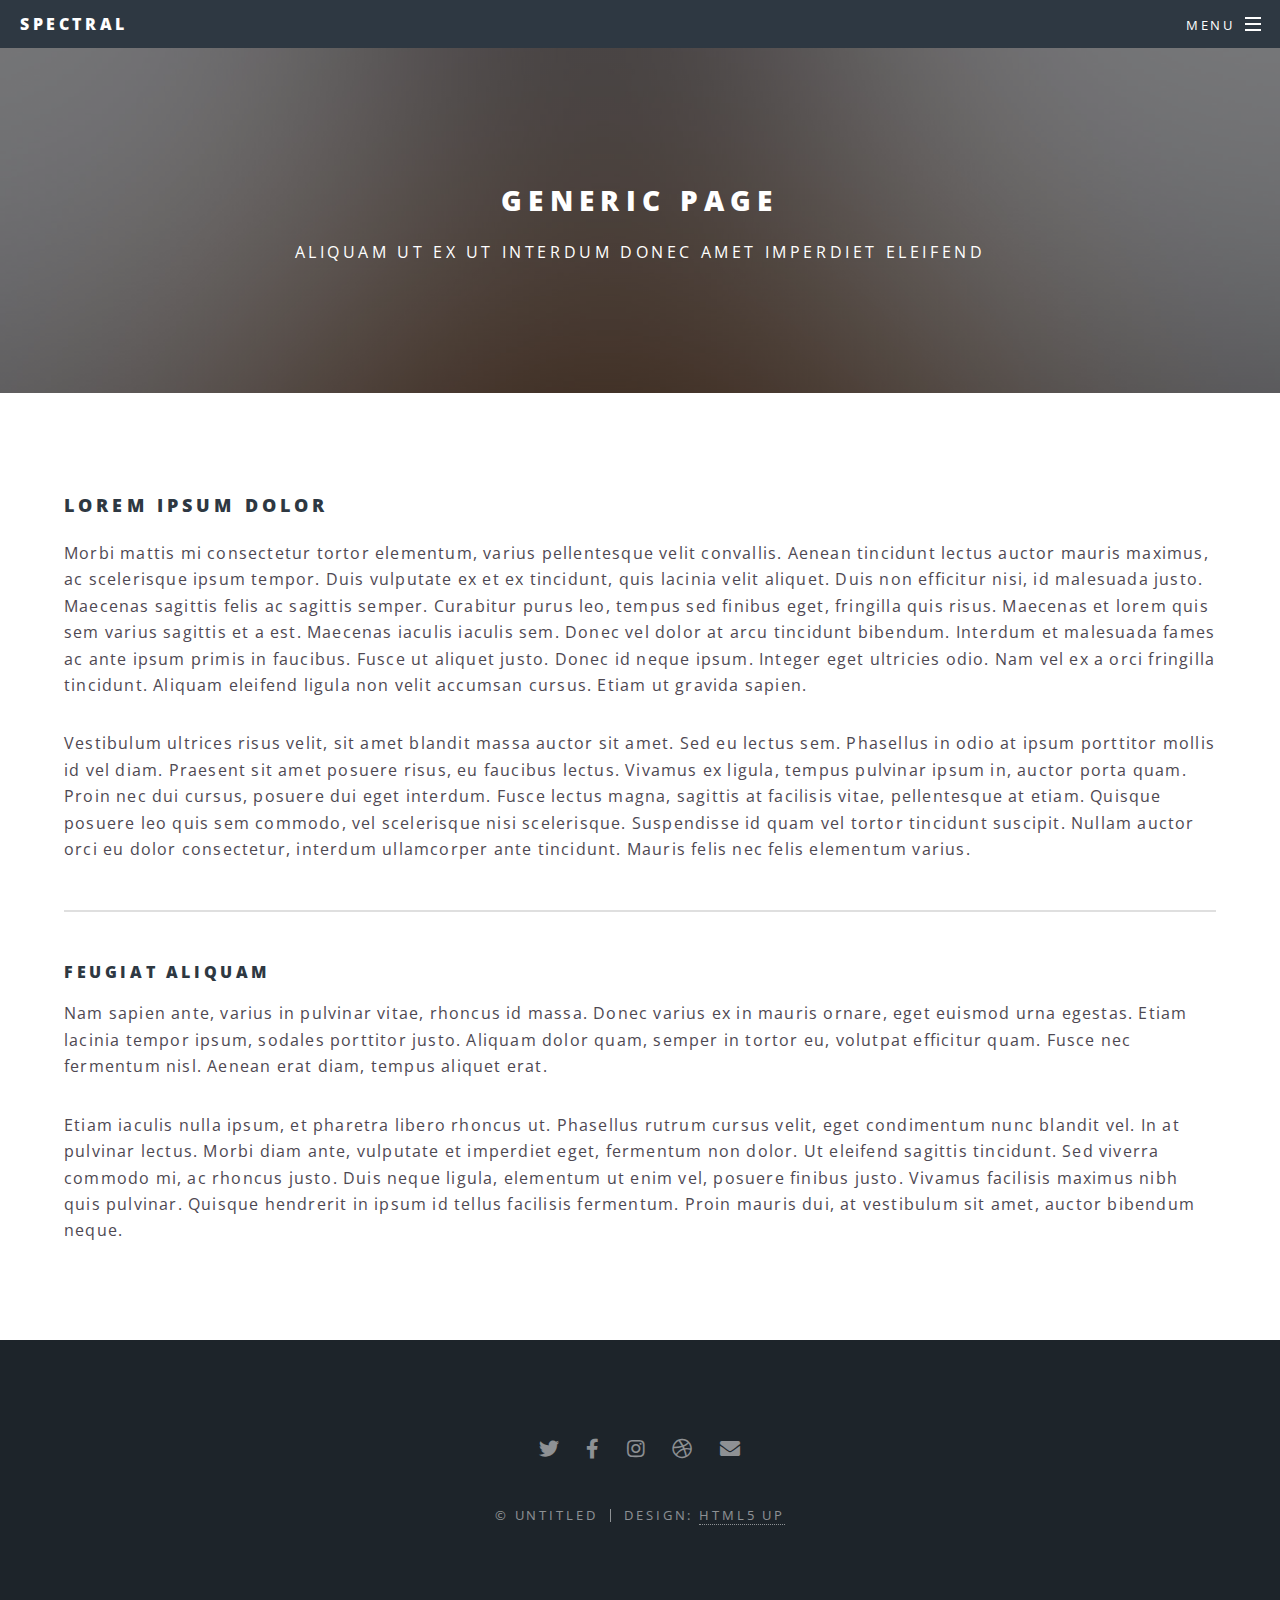
<file: generic.html>
<!DOCTYPE HTML>
<!--
	Spectral by HTML5 UP
	html5up.net | @ajlkn
	Free for personal and commercial use under the CCA 3.0 license (html5up.net/license)
-->
<html>
	<head>
		<title>Generic - Spectral by HTML5 UP</title>
		<meta charset="utf-8" />
		<meta name="viewport" content="width=device-width, initial-scale=1, user-scalable=no" />
		<link rel="stylesheet" href="assets/css/main.css" />
		<noscript><link rel="stylesheet" href="assets/css/noscript.css" /></noscript>
	</head>
	<body class="is-preload">

		<!-- Page Wrapper -->
			<div id="page-wrapper">

				<!-- Header -->
					<header id="header">
						<h1><a href="index.html">Spectral</a></h1>
						<nav id="nav">
							<ul>
								<li class="special">
									<a href="#menu" class="menuToggle"><span>Menu</span></a>
									<div id="menu">
										<ul>
											<li><a href="index.html">Home</a></li>
											<li><a href="generic.html">Generic</a></li>
											<li><a href="elements.html">Elements</a></li>
											<li><a href="#">Sign Up</a></li>
											<li><a href="#">Log In</a></li>
										</ul>
									</div>
								</li>
							</ul>
						</nav>
					</header>

				<!-- Main -->
					<article id="main">
						<header>
							<h2>Generic Page</h2>
							<p>Aliquam ut ex ut interdum donec amet imperdiet eleifend</p>
						</header>
						<section class="wrapper style5">
							<div class="inner">

								<h3>Lorem ipsum dolor</h3>
								<p>Morbi mattis mi consectetur tortor elementum, varius pellentesque velit convallis. Aenean tincidunt lectus auctor mauris maximus, ac scelerisque ipsum tempor. Duis vulputate ex et ex tincidunt, quis lacinia velit aliquet. Duis non efficitur nisi, id malesuada justo. Maecenas sagittis felis ac sagittis semper. Curabitur purus leo, tempus sed finibus eget, fringilla quis risus. Maecenas et lorem quis sem varius sagittis et a est. Maecenas iaculis iaculis sem. Donec vel dolor at arcu tincidunt bibendum. Interdum et malesuada fames ac ante ipsum primis in faucibus. Fusce ut aliquet justo. Donec id neque ipsum. Integer eget ultricies odio. Nam vel ex a orci fringilla tincidunt. Aliquam eleifend ligula non velit accumsan cursus. Etiam ut gravida sapien.</p>

								<p>Vestibulum ultrices risus velit, sit amet blandit massa auctor sit amet. Sed eu lectus sem. Phasellus in odio at ipsum porttitor mollis id vel diam. Praesent sit amet posuere risus, eu faucibus lectus. Vivamus ex ligula, tempus pulvinar ipsum in, auctor porta quam. Proin nec dui cursus, posuere dui eget interdum. Fusce lectus magna, sagittis at facilisis vitae, pellentesque at etiam. Quisque posuere leo quis sem commodo, vel scelerisque nisi scelerisque. Suspendisse id quam vel tortor tincidunt suscipit. Nullam auctor orci eu dolor consectetur, interdum ullamcorper ante tincidunt. Mauris felis nec felis elementum varius.</p>

								<hr />

								<h4>Feugiat aliquam</h4>
								<p>Nam sapien ante, varius in pulvinar vitae, rhoncus id massa. Donec varius ex in mauris ornare, eget euismod urna egestas. Etiam lacinia tempor ipsum, sodales porttitor justo. Aliquam dolor quam, semper in tortor eu, volutpat efficitur quam. Fusce nec fermentum nisl. Aenean erat diam, tempus aliquet erat.</p>

								<p>Etiam iaculis nulla ipsum, et pharetra libero rhoncus ut. Phasellus rutrum cursus velit, eget condimentum nunc blandit vel. In at pulvinar lectus. Morbi diam ante, vulputate et imperdiet eget, fermentum non dolor. Ut eleifend sagittis tincidunt. Sed viverra commodo mi, ac rhoncus justo. Duis neque ligula, elementum ut enim vel, posuere finibus justo. Vivamus facilisis maximus nibh quis pulvinar. Quisque hendrerit in ipsum id tellus facilisis fermentum. Proin mauris dui, at vestibulum sit amet, auctor bibendum neque.</p>

							</div>
						</section>
					</article>

				<!-- Footer -->
					<footer id="footer">
						<ul class="icons">
							<li><a href="#" class="icon brands fa-twitter"><span class="label">Twitter</span></a></li>
							<li><a href="#" class="icon brands fa-facebook-f"><span class="label">Facebook</span></a></li>
							<li><a href="#" class="icon brands fa-instagram"><span class="label">Instagram</span></a></li>
							<li><a href="#" class="icon brands fa-dribbble"><span class="label">Dribbble</span></a></li>
							<li><a href="#" class="icon solid fa-envelope"><span class="label">Email</span></a></li>
						</ul>
						<ul class="copyright">
							<li>&copy; Untitled</li><li>Design: <a href="http://html5up.net">HTML5 UP</a></li>
						</ul>
					</footer>

			</div>

		<!-- Scripts -->
			<script src="assets/js/jquery.min.js"></script>
			<script src="assets/js/jquery.scrollex.min.js"></script>
			<script src="assets/js/jquery.scrolly.min.js"></script>
			<script src="assets/js/browser.min.js"></script>
			<script src="assets/js/breakpoints.min.js"></script>
			<script src="assets/js/util.js"></script>
			<script src="assets/js/main.js"></script>

	</body>
</html>
</file>
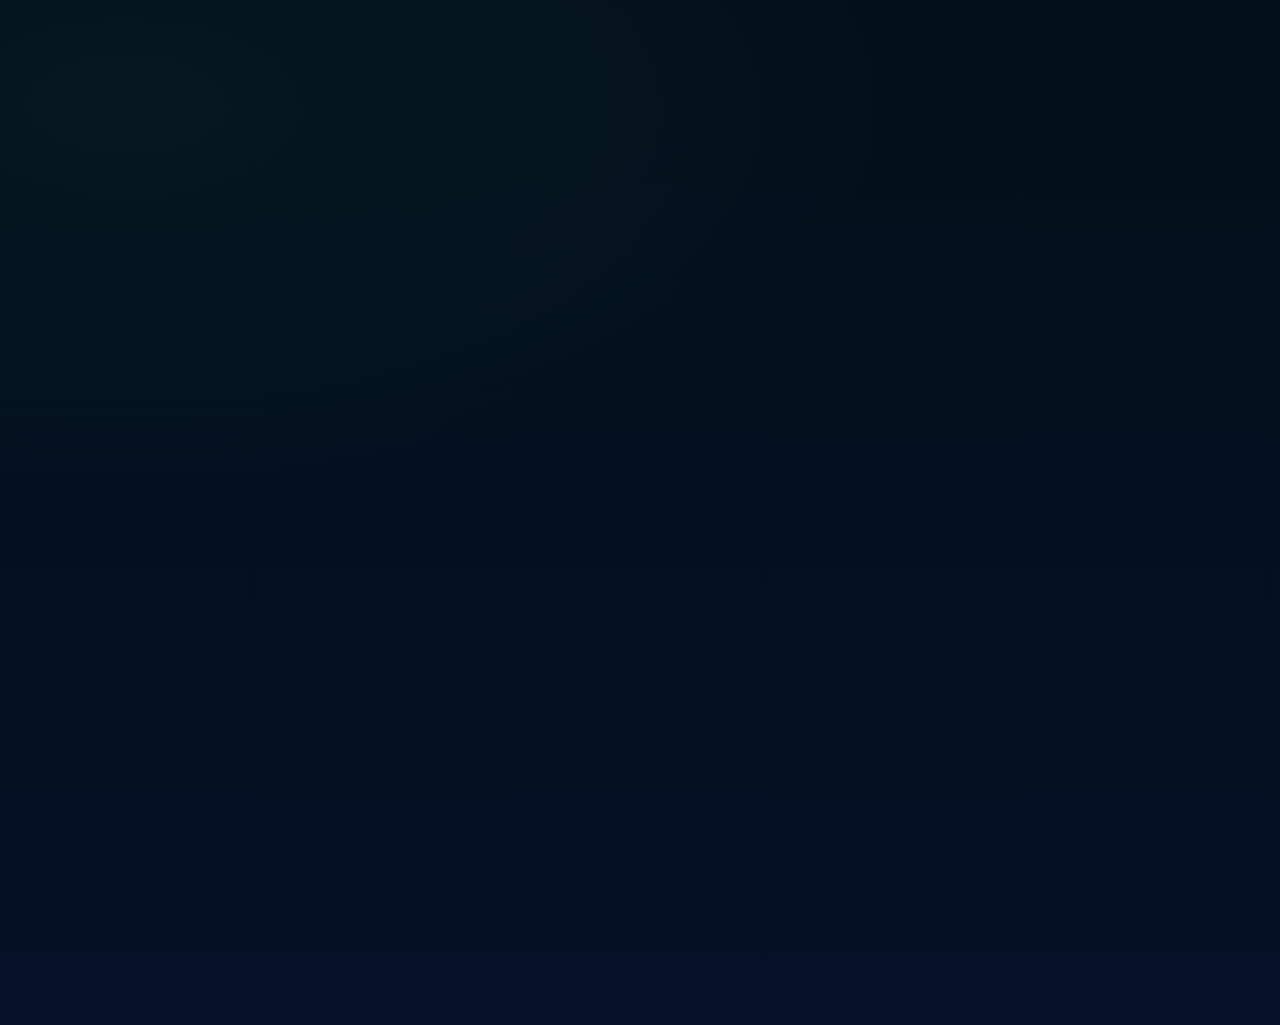
<file: resume.html>
<!doctype html>
<html lang="en">
<head>
  <meta charset="utf-8">
  <meta name="viewport" content="width=device-width,initial-scale=1">
  <title>Shawn Baker — Resume</title>
  <link href="https://fonts.googleapis.com/css2?family=Inter:wght@300;400;600;700;800&display=swap" rel="stylesheet">
  <style>
    :root{
      --bg:#041126;
      --panel:#071426;
      --muted:rgba(180,210,220,0.75);
      --text:#e9ffff;
      --accent:#6ef3d1;
      --accent-2:#8f6bff;
    }
    *{box-sizing:border-box}
    body{font-family:Inter, system-ui, -apple-system, 'Segoe UI', Roboto, Arial; color:var(--text);margin:0;padding:2rem;background:radial-gradient(800px 400px at 10% 10%, rgba(110,243,209,0.03), transparent), linear-gradient(180deg,#02101a 0%, var(--bg) 100%)}
    .sheet{max-width:900px;margin:0 auto;background:linear-gradient(180deg,rgba(255,255,255,0.02),transparent);padding:26px;border-radius:14px;box-shadow:0 24px 80px rgba(2,6,23,0.75);border:1px solid rgba(255,255,255,0.03);overflow:hidden}
    header{display:flex;justify-content:space-between;align-items:flex-start;gap:1rem}
    .identity{display:flex;gap:14px;align-items:center}
    .avatar{width:76px;height:76px;border-radius:12px;background:linear-gradient(135deg,var(--accent),var(--accent-2));display:flex;align-items:center;justify-content:center;font-weight:800;color:#012;background-blend-mode:screen}
    h1{font-size:28px;margin:0;letter-spacing:0.2px}
    .tagline{color:var(--muted);font-size:13px;margin-top:6px}
    .contact{font-size:13px;color:var(--muted);line-height:1.45;text-align:right}
    section{margin-top:20px}
    .two-cols{display:flex;gap:24px}
    .left{flex:2}
    .right{flex:1}
    h3{margin:0 0 10px 0;font-size:12px;color:var(--accent);text-transform:uppercase;letter-spacing:0.08em}
    p, li{color:var(--muted)}
    ul{margin:0;padding-left:1.15rem}
    li{margin-bottom:6px}
    .skill{display:flex;flex-direction:column;gap:6px;margin-bottom:8px}
    .skill .label{display:flex;justify-content:space-between;font-size:13px;color:var(--muted)}
    .meter{height:10px;background:rgba(255,255,255,0.04);border-radius:10px;overflow:hidden}
    .meter > i{display:block;height:100%;background:linear-gradient(90deg,var(--accent),var(--accent-2));width:0%;transition:width 1.2s cubic-bezier(.2,.9,.3,1)}
    .cert-list, .proj-list{display:grid;gap:8px}
    .print-btn{display:inline-block;padding:.45rem .8rem;background:transparent;color:var(--accent);border-radius:8px;text-decoration:none;font-weight:700;border:1px solid rgba(0,245,212,0.12);cursor:pointer}
    .meta{font-size:13px;color:var(--muted)}
    a{color:var(--accent)}

    /* Cards */
    .project-card, .cert-list div{padding:.5rem;border-radius:10px;background:linear-gradient(180deg,rgba(255,255,255,0.01),transparent);border:1px solid rgba(255,255,255,0.02)}

    /* subtle animations */
    .sheet{transform:translateY(6px);opacity:0;animation:sheetIn .7s ease forwards}
    @keyframes sheetIn{to{transform:none;opacity:1}}

    /* Responsive */
    @media (max-width:820px){
      .two-cols{flex-direction:column}
      .contact{text-align:left}
      .avatar{width:64px;height:64px}
    }

    /* Print: A4 single-page condensed */
    @page { size: A4; margin: 10mm; }
    @media print{
      html,body{width:210mm;height:297mm;margin:0;padding:0}
      body{background:#fff;color:#000}
      .sheet{background:#fff;color:#000;box-shadow:none;border-radius:0;padding:6mm;margin:0 auto;border:0;max-width:190mm}
      a{color:#000}
      .print-only{display:none}

      /* Reduce typography/spacing to fit a single page */
      h1{font-size:18px}
      h3{font-size:11px}
      .contact, .meta, p, li, .skill{font-size:11px;line-height:1.12;color:#222}
      .two-cols{gap:8px}
      .left{flex:2}
      .right{flex:1}
      .cert-list, .proj-list{gap:4px}
      .project-card, .cert-list div{padding:.25rem}

      /* Hide interactive elements not useful on print */
      .print-btn{display:none}
      footer{display:none}

      /* Avoid page breaks inside the main container */
      .sheet, .two-cols, .left, .right { page-break-inside: avoid; }
    }
  </style>
</head>
<body>
  <div class="sheet">
    <header>
      <div class="identity">
        <div class="avatar">SB</div>
        <div>
          <h1>Shawn Baker</h1>
          <div class="tagline">Aspiring IT professional • Maker • Learner</div>
          <div class="meta" style="margin-top:6px">Age: 16</div>
        </div>
      </div>
      <div style="text-align:right">
        <div class="contact">📞 814-483-9612<br>✉️ <a href="mailto:Bubbabaker2009@gmail.com">Bubbabaker2009@gmail.com</a><br>📍 312 Myers Avenue, Meyersdale, PA</div>
        <div style="margin-top:10px"><button class="print-btn" onclick="window.print()">Print / Save PDF</button></div>
      </div>
    </header>

    <section class="two-cols">
      <div class="left">
        <h3>Profile</h3>
        <p>Motivated young technologist with hands-on IT experience and practical work experience. Regularly learns and completes online certifications. Practical experience includes mowing yards (self-employment) and IT work at Meyersdale High School.</p>

        <h3 style="margin-top:14px">Experience</h3>
        <ul>
          <li><strong>2022 — Present</strong> — Mowing yards and running small maintenance jobs to earn income.</li>
          <li><strong>Summer 2025</strong> — IT support work at Meyersdale High School (hardware, basic troubleshooting).</li>
        </ul>

        <h3 style="margin-top:14px">Skills</h3>
        <div class="skill">
          <div class="label">HTML <span>55%</span></div>
          <div class="meter" aria-hidden="true"><i data-value="55"></i></div>
        </div>
        <div class="skill">
          <div class="label">Python <span>52%</span></div>
          <div class="meter" aria-hidden="true"><i data-value="52"></i></div>
        </div>
        <div class="skill">
          <div class="label">JavaScript <span>48%</span></div>
          <div class="meter" aria-hidden="true"><i data-value="48"></i></div>
        </div>
        <div class="skill">
          <div class="label">Lua <span>21%</span></div>
          <div class="meter" aria-hidden="true"><i data-value="21"></i></div>
        </div>

        <h3 style="margin-top:14px">Projects</h3>
        <div class="proj-list">
          <div class="project-card">
            <div style="display:flex;align-items:center;gap:.6rem">
              <div style="font-size:20px">📦</div>
              <div style="flex:1">
                <strong>Mln_admin</strong>
                <div class="meta">Admin tools and ML helpers</div>
              </div>
              <div style="margin-left:.5rem"><a class="print-btn" href="https://github.com/ShawnBaker09/Mln_admin" target="_blank">View</a></div>
            </div>
          </div>
        </div>

      </div>

      <aside class="right">
        <h3>Education</h3>
        <div class="meta">Meyersdale Area School District (2024–2027)<br>Somerset County Technology Center (2023–2027)</div>

        <h3 style="margin-top:14px">Certifications</h3>
        <div class="cert-list">
          <div>🎓 PC Pro</div>
          <div>🩺 First Aid — Medical Emergencies</div>
          <div>💚 First Aid — Mental Wellness</div>
          <div>🧠 Critical Thinking</div>
          <div>⏱️ Time Management</div>
          <div>💺 Ergonomics</div>
          <div>🗣️ Communication Skills</div>
          <div>🛡️ OSHA 10-Hour General Industry</div>
          <div>🔐 Cybersecurity Essentials for Work</div>
          <div>🏭 Bambu Lab Academy — Bambu Studio</div>
        </div>

        <h3 style="margin-top:14px">Social / Links</h3>
        <div class="meta">
          LinkedIn: https://www.linkedin.com/in/bubba-the-mellongod-ba22743a6/<br>
          Facebook: https://www.facebook.com/share/1LbM3Fc1TZ/<br>
          Instagram: https://www.instagram.com/bubbabaker09<br>
          GitHub: https://github.com/ShawnBaker09
        </div>

      </aside>
    </section>

    <footer style="margin-top:18px;font-size:13px;color:var(--muted)">
      <div class="meta">Resume generated from site data — contact to request edits or reordering.</div>
    </footer>
  </div>
  <script>
    // animate skill meters on load
    document.addEventListener('DOMContentLoaded', function(){
      const bars = document.querySelectorAll('.meter > i');
      bars.forEach(b=>{
        const v = parseInt(b.dataset.value || 0, 10);
        // clamp
        const w = Math.max(4, Math.min(100, v));
        // tiny delay for stagger
        setTimeout(()=> b.style.width = w + '%', 120);
      });
    });
  </script>
</body>
</html>
</file>
<file: assets/css/custom.css>
/* Custom styles for Shawn Bakers Portfolio */

/* Full-bleed banner background with hover-reveal */
.banner-bg {
  position: absolute;
  inset: 0;
  z-index: -1;
  overflow: hidden;
  --x: 50%;
  --y: 50%;
  --r: 0px;
}

.banner-bg img {
  position: absolute;
  inset: 0;
  width: 100%;
  height: 100%;
  object-fit: cover;
  display: block;
  object-position: center top; /* center face at top */
}

/* Slight dim/scale on base when active for emphasis */
.banner-bg.active .base-image { transform: scale(1.02); filter: saturate(0.95) brightness(0.95); }

/* Make header fixed at top */
#header {
  position: fixed;
  top: 0;
  left: 0;
  right: 0;
  z-index: 10000;
  background: rgba(20,24,28,0.75);
  backdrop-filter: blur(6px);
}

/* Add top padding so content isn't hidden behind fixed header */
/* Dark color scheme variables */
:root {
  --bg: #0f1316;
  --panel: #121518;
  --fg: #e6eef3;
  --muted: rgba(230,238,243,0.7);
  --accent: #21b2a6;
}

body { padding-top: 4.5rem; font-family: 'Open Sans', Helvetica, sans-serif; background: var(--bg); color: var(--fg); }

/* Banner heading and socials */
#banner { position: relative; min-height: 62vh; }
#banner .inner { max-width: 1040px; margin: 0 auto; position: relative; z-index: 2; padding: 6rem 2rem 4rem; }
#banner h2 { margin-top: 0.25rem; letter-spacing: 0.06em; font-weight: 800; color: #fff; }
.socials { text-align: center; margin-top: 0.75rem; }
.socials a { margin: 0 0.5rem; color: #fff; opacity: 0.95; font-size: 1.2rem; }

/* Certifications grid with thumbnails */
.cert-grid { display: grid; grid-template-columns: repeat(auto-fit, minmax(240px, 1fr)); justify-content: center; gap: 1.1rem; margin-top: 1.25rem; align-items: start; }

@media screen and (max-width: 900px) {
  .cert-grid { grid-template-columns: repeat(2, 1fr); }
}

@media screen and (max-width: 600px) {
  .cert-grid { grid-template-columns: 1fr; }
}

/* About section grid boxes styling */
.about-grid {
  display: grid;
  grid-template-columns: repeat(2, 1fr);
  gap: 1rem;
  margin-top: 1rem;
}

/* Full-bleed section header bar for About and Certifications */
header.major {
  width: 100vw;
  left: 50%;
  transform: translateX(-50%);
  position: relative;
  background: linear-gradient(90deg, rgba(8,10,12,0.96), rgba(18,22,26,0.96));
  padding: 0.8rem 0;
  margin: 0 0 1rem 0;
  box-shadow: 0 8px 24px rgba(0,0,0,0.45);
  z-index: 4;
}

header.major h2 {
  margin: 0;
  text-align: center;
  color: var(--fg);
  font-size: 1.4rem;
  letter-spacing: 0.06em;
  font-weight: 800;
}

.about-box {
  background: linear-gradient(180deg, rgba(255,255,255,0.02), rgba(0,0,0,0.04));
  border-left: 4px solid var(--accent);
  padding: 1rem 1.1rem;
  border-radius: 8px;
  box-shadow: 0 8px 24px rgba(0,0,0,0.45);
}

.about-box h3 { margin: 0 0 0.6rem 0; color: var(--fg); }
.about-box p, .about-box ul { color: var(--muted); margin: 0 0 0.5rem 0; }
.about-box ul { padding-left: 1.05rem; }

@media screen and (max-width: 900px) {
  .about-grid { grid-template-columns: 1fr; }
}
.cert { background: var(--panel); padding: 0.5rem; border-radius: 6px; border: 1px solid rgba(255,255,255,0.03); }
.cert a { display: block; color: var(--fg); text-decoration: none; }
.cert object.cert-preview { width: 100%; height: 160px; border: none; display: block; background: linear-gradient(180deg, rgba(255,255,255,0.02), rgba(0,0,0,0.02)); border-radius: 4px; overflow: hidden; }
.cert .pdf-fallback { display: flex; align-items: center; justify-content: center; height: 160px; color: var(--muted); font-weight: 700; }
.cert h3 { margin: 0.5rem 0 0 0; font-size: 1rem; color: var(--fg); }

/* Responsive tweaks */
@media screen and (max-width: 480px) {
  .banner-bg.active { --r: 40px; }
  .cert img { height: 110px; }
  body { padding-top: 4rem; }
  #banner .inner { padding: 4.25rem 1rem 2rem; }
}

/* Flow pulse effect (radial) centered at mouse coords stored in --x/--y */
/* Flow overlay removed as requested */

/* Certificates: place name above the preview, larger cards, hover to hide text and enlarge preview */

.cert { display: grid; grid-template-rows: auto 1fr; align-items: start; gap: 0.6rem; min-height: 0; overflow: hidden; background: linear-gradient(180deg, rgba(255,255,255,0.015), rgba(0,0,0,0.03)); border-radius: 10px; padding: 0.7rem; box-shadow: 0 10px 30px rgba(0,0,0,0.45); border-left: 4px solid var(--accent); width: 100%; max-width: 340px; box-sizing: border-box; }
.cert h3 { margin: 0 0 0.4rem 0; transition: opacity 240ms ease, max-height 260ms ease, margin 260ms ease; z-index: 3; font-size: 1.02rem; color: var(--fg); max-height: 56px; overflow: hidden; }
.cert-thumb { align-self: stretch; min-height: 160px; overflow: hidden; border-radius: 8px; background: linear-gradient(180deg, rgba(255,255,255,0.01), rgba(0,0,0,0.06)); display:flex; align-items:center; justify-content:center; }
.cert-thumb img { width: 100%; height: 100%; object-fit: cover; display: block; transition: transform 360ms cubic-bezier(.2,.9,.2,1); }

/* On hover, collapse the title (space removed) and let the image expand smoothly */
.cert:hover h3 { opacity: 0; max-height: 0; margin: 0; }
.cert:hover .cert-thumb img { transform: scale(1.12); }

/* Box shadow for previews */
.cert-thumb, .cert-thumb img { box-shadow: 0 8px 26px rgba(0,0,0,0.45); }

/* Fallback when no thumbnail available */
.cert-thumb.no-thumb { background: linear-gradient(180deg, rgba(255,255,255,0.02), rgba(0,0,0,0.06)); color: var(--muted); font-weight:700; }
.cert-thumb.no-thumb::after { content: "No preview"; display:block; padding: 0.75rem; }
</file>
<file: assets/css/theme-cyber.css>
:root{
	/* Made by Bubbabaker2009 */
	--bg-0: #030417; /* very deep navy */
	--bg-1: #07122a; /* deep blue */
	--panel: linear-gradient(180deg,#081226 0%, #051026 100%);
	--muted: #9fb6c6;
	--text: #e8fbff; /* stronger contrast */
	--accent: #00f5d4; /* neon teal */
	--accent-2: #9b6bff; /* neon purple */
	--neon-green: #7eff6b;
	--glass: rgba(255,255,255,0.03);
} 


/* Page background */
body{
	background: radial-gradient(1200px 600px at 10% 10%, rgba(42,70,110,0.12), transparent),
							linear-gradient(180deg,var(--bg-1),var(--bg-0));
	color:var(--text);
}

/* Panels and cards */
.inner, .about-box, .cert, .social-deck .s-card{
	background: var(--panel);
	border-color: rgba(0,245,212,0.06);
}

.about-box{box-shadow:0 10px 30px rgba(7,18,34,0.6), 0 0 24px rgba(155,107,255,0.02)}

/* Accent for links/buttons */
a, .resume-btn, .copy-btn{ color:var(--accent); }

.resume-btn{ border-color: rgba(0,245,212,0.08); background:linear-gradient(180deg, rgba(0,245,212,0.03), transparent); }

/* Neon headings */
header.major h2, h3{ text-shadow:0 6px 18px rgba(0,245,212,0.06), 0 0 30px rgba(155,107,255,0.03); color:var(--text)}

/* Social cards glow */
.social-deck .s-card{ box-shadow:0 14px 46px rgba(2,6,23,0.6); border:1px solid rgba(0,245,212,0.04)}
.social-deck .s-card:hover{ box-shadow:0 28px 84px rgba(0,245,212,0.12), 0 6px 20px rgba(155,107,255,0.06); transform:translateY(-6px) scale(1.06) }

/* Skill fill gradient using accents */
.skill-fill{ background:linear-gradient(90deg,var(--accent),var(--accent-2)); box-shadow:0 8px 30px rgba(0,245,212,0.06) inset }

/* Certifications */
.cert{ border-radius:10px; transition:transform .28s ease, box-shadow .28s ease; }
.cert:hover{ transform:translateY(-8px); box-shadow:0 24px 60px rgba(11,20,40,0.7), 0 0 38px rgba(0,245,212,0.06) }

/* Toast */
#toast{ background:linear-gradient(180deg, rgba(2,6,23,0.92), rgba(8,18,34,0.92)); border:1px solid rgba(0,245,212,0.06) }

/* Terminal tweaks when embedded */
#footer-terminal #cmd-terminal{ background: linear-gradient(180deg, rgba(3,7,15,0.85), rgba(2,6,23,0.85)); border:1px solid rgba(0,245,212,0.06); box-shadow:none }
#footer-terminal #cmd-terminal #cmd-prompt{ color:var(--neon-green) }
#footer-terminal #cmd-terminal .cmd-line{ color:var(--muted) }

/* Links and small UI elements */
.btn, .resume-btn.small{ box-shadow:0 8px 24px rgba(0,0,0,0.55); }

/* Header bar subtle grey background under menu */
#header{ background: linear-gradient(180deg, rgba(255,255,255,0.02), rgba(0,0,0,0.00)); border-bottom:1px solid rgba(255,255,255,0.02); }

/* Style the menu panel links and highlight the Home link */
#menu .links{ padding: .6rem 0; }
#menu .links a{ display:block; padding:.6rem 1rem; border-radius:8px; color:var(--text); }
#menu .links a:hover{ background: rgba(200,200,200,0.06); color:var(--text); }

/* Give the Home menu item a muted grey panel behind it */
#menu .links li:first-child a{ background: rgba(200,200,200,0.08); }


/* Subtle animated neon pulse for accent elements */
.pulse-accent{ animation: glowPulse 2.8s ease-in-out infinite }
@keyframes glowPulse{ 0%{ box-shadow:0 6px 18px rgba(0,245,212,0.04)}50%{ box-shadow:0 16px 48px rgba(0,245,212,0.08)}100%{ box-shadow:0 6px 18px rgba(0,245,212,0.04)} }

/* Reduced motion fallback */

@media (prefers-reduced-motion: reduce){ *{ transition:none!important; animation:none!important } }

/* Executable-style file button */
.exe-file{
	display:inline-flex;align-items:center;gap:.6rem;padding:.6rem .9rem;border-radius:8px;background:linear-gradient(180deg,rgba(255,255,255,0.02),rgba(255,255,255,0.01));border:1px solid rgba(255,255,255,0.04);cursor:pointer;box-shadow:0 8px 24px rgba(0,0,0,0.45);max-width:320px;margin:0.6rem auto;text-align:left}
.exe-file .exe-icon{font-size:20px;display:inline-block;transition:transform .22s ease}
.exe-file:hover .exe-icon{transform:translateY(-2px)}
.exe-file.pulse .exe-icon{animation:glowPulse 1.8s ease-in-out infinite}
.exe-file:focus{outline:2px solid rgba(0,245,212,0.12);outline-offset:3px}

/* Modal for projects */
.projects-modal-overlay{position:fixed;inset:0;background:linear-gradient(180deg,rgba(2,6,23,0.72),rgba(2,6,23,0.86));display:none;align-items:center;justify-content:center;z-index:12000;padding:1rem}
.projects-modal-overlay.open{display:flex}
.projects-modal{background:var(--panel);border:1px solid rgba(255,255,255,0.04);border-radius:10px;max-width:840px;width:100%;max-height:86vh;overflow:auto;padding:1rem 1.25rem;box-shadow:0 30px 80px rgba(0,0,0,0.7)}
.projects-modal header{display:flex;align-items:center;justify-content:space-between;gap:1rem}
.projects-modal .close-btn{background:transparent;border:1px solid rgba(255,255,255,0.04);padding:.35rem .6rem;border-radius:6px;cursor:pointer}
.projects-list{display:grid;grid-template-columns:1fr;gap:.75rem;margin-top:.85rem}
.project-card{display:flex;gap:.75rem;align-items:center;padding:.6rem;border-radius:8px;background:linear-gradient(180deg,rgba(255,255,255,0.02),transparent);border:1px solid rgba(255,255,255,0.03)}
.project-card .p-icon{font-size:28px}
.project-card .p-body{flex:1}
.project-card .p-body h4{margin:0 0 .25rem 0}
.project-card .p-actions a{display:inline-block;padding:.4rem .6rem;border-radius:6px;background:var(--accent);color:#042226;font-weight:700;text-decoration:none}

@media (max-width:720px){
	.projects-modal{max-width:92%;padding:.75rem}
	.exe-file{max-width:280px}
}

/* Focus outlines and high-contrast helpers */
:focus{ outline: none }
a:focus, .btn:focus, .resume-btn:focus, .copy-btn:focus, .s-card:focus, #cmd-input:focus{
	box-shadow: 0 0 0 3px rgba(0,245,212,0.14), 0 8px 28px rgba(2,6,23,0.6);
	border-radius:6px;
}

/* Visible focus for keyboard users */
*:focus-visible{ outline: 2px solid var(--accent-2); outline-offset:3px }

/* Improve contrast for small text */
.boot-log, .skill-percent, .cert h3{ color: var(--muted); opacity:0.95 }

/* Section background gradients and semi-transparent panels */
section{ position:relative; z-index:1 }
section::before{
	content:''; position:absolute; inset:0; z-index:-1; pointer-events:none;
	background: linear-gradient(180deg, rgba(3,8,20,0.02), rgba(3,8,20,0.04));
}

/* Subtle alternating gradients between sections */
section:nth-of-type(odd)::before{ background: linear-gradient(180deg, rgba(7,18,34,0.02), rgba(7,18,34,0.04)); }
section:nth-of-type(even)::before{ background: linear-gradient(180deg, rgba(12,24,44,0.03), rgba(8,18,34,0.05)); }

/* Semi-transparent panel look */
.inner, .about-box, .cert, .social-deck .s-card{
	background: linear-gradient(180deg, rgba(6,10,18,0.55), rgba(6,10,18,0.42));
	backdrop-filter: blur(6px) saturate(120%);
	-webkit-backdrop-filter: blur(6px) saturate(120%);
	border:1px solid rgba(255,255,255,0.04);
}

/* Add a soft divider and lift for panels */
.about-box, .cert{ box-shadow: 0 8px 28px rgba(2,8,20,0.6); border-radius:10px }

/* Slight gradient separators between major sections */
hr.section-sep{ border:0; height:1px; margin:2.2rem 0; background:linear-gradient(90deg, rgba(155,107,255,0.06), rgba(0,245,212,0.06)); }


/* Light-blue pulse on hover for primary interactive elements */
@keyframes pulseBlue {
	0% { box-shadow: 0 0 0 0 rgba(122,215,255,0.0); }
	50% { box-shadow: 0 0 24px 6px rgba(122,215,255,0.12); }
	100% { box-shadow: 0 0 0 0 rgba(122,215,255,0.0); }
}

.btn:hover, .copy-btn:hover, .resume-btn:hover, .resume-btn.small:hover {
	transform: translateY(-3px);
	filter: saturate(1.05) brightness(1.02);
	box-shadow: 0 10px 30px rgba(122,215,255,0.06), 0 0 0 3px rgba(122,215,255,0.03);
	animation: pulseBlue 1.8s ease-in-out infinite;
}

/* Keep focus visible and consistent with hover state */
.btn:focus, .copy-btn:focus, .resume-btn:focus, .resume-btn.small:focus {
	outline: 2px solid rgba(122,215,255,0.18);
	outline-offset: 3px;
}

/* Mobile / small-screen adjustments */
@media (max-width: 900px){
	/* Stack about grid to single column */
	.about-grid.three-cols.full-width, .about-grid.two-cols{ grid-template-columns: 1fr !important; }

	/* Social deck: reduce height and card sizes, make tappable */
	.social-deck{ height:260px !important; max-width:100%; }
	.social-deck .s-card{ width:110px !important; height:160px !important; border-radius:8px !important; }
	.social-deck .s-card:nth-child(1){ --base-transform: translate(-50%,-50%) translateX(-140px) rotate(-12deg) }
	.social-deck .s-card:nth-child(2){ --base-transform: translate(-50%,-50%) translateX(-90px) rotate(-8deg) }
	.social-deck .s-card:nth-child(3){ --base-transform: translate(-50%,-50%) translateX(-45px) rotate(-4deg) }
	.social-deck .s-card:nth-child(4){ --base-transform: translate(-50%,-50%) translateX(0px) rotate(0deg) }
	.social-deck .s-card:nth-child(5){ --base-transform: translate(-50%,-50%) translateX(45px) rotate(4deg) }
	.social-deck .s-card:nth-child(6){ --base-transform: translate(-50%,-50%) translateX(90px) rotate(8deg) }
	.social-deck .s-card:nth-child(7){ --base-transform: translate(-50%,-50%) translateX(140px) rotate(12deg) }

	/* Wave separators smaller on mobile */
	.section-wave{ height:44px; }
	.section-wave svg{ width:140%; }

	/* Reduce padding, increase tappable areas */
	.inner{ padding: .9rem !important; }
	.btn, .copy-btn, .resume-btn.small{ padding: .6rem .9rem; font-size:15px }

	/* Terminal: embed full-width and increase height slightly for mobile */
	#footer-terminal #cmd-terminal{ height:280px !important; font-size:14px !important }
	#cmd-terminal{ width:100% !important; right:0 !important; left:0 !important }

	/* Hide decorative shadows for performance */
	.social-deck .s-card, .about-box, .cert{ box-shadow:none }
	/* Certificates: use a two-column grid on small screens for denser layout */
	.cert-grid{ display:grid; grid-template-columns:repeat(2,1fr); gap:0.9rem; }
	.cert{ padding:0.8rem; }
	.cert-thumb img{ width:100%; height:auto; border-radius:8px; display:block; }
}

@media (max-width: 480px){
	/* Tighten further for very small screens */
	.social-deck{ height:200px }
	.social-deck .s-card{ width:90px; height:130px }
	.section-wave{ height:34px }
	#footer-terminal #cmd-terminal{ height:240px }
	#made-by-badge{ display:none }
	/* Certificates: compact two-column grid with thumbnail on top for small screens */
	.cert-grid{ display:grid; grid-template-columns:repeat(2,1fr); gap:0.6rem; }
	.cert{ display:block; padding:0.5rem; }
	.cert-thumb{ width:100%; margin-bottom:.5rem; }
	.cert-thumb img{ width:100%; height:auto; object-fit:cover; border-radius:6px }
	.cert h3{ margin:0 0 0.35rem 0; font-size:14px }
}
</file>
<file: assets/css/noscript.css>
/*
	Spectral by HTML5 UP
	html5up.net | @ajlkn
	Free for personal and commercial use under the CCA 3.0 license (html5up.net/license)
*/

/* Banner */

	body.is-preload #banner h2 {
		-moz-transform: none;
		-webkit-transform: none;
		-ms-transform: none;
		transform: none;
		opacity: 1;
	}

		body.is-preload #banner h2:before, body.is-preload #banner h2:after {
			width: 100%;
		}

	body.is-preload #banner .more {
		-moz-transform: none;
		-webkit-transform: none;
		-ms-transform: none;
		transform: none;
		opacity: 1;
	}

	body.is-preload #banner:after {
		opacity: 0;
	}
</file>
<file: assets/css/main.css>
@import url(fontawesome-all.min.css);
@import url("https://fonts.googleapis.com/css?family=Open+Sans:400,400italic,600,600italic,800,800italic");

/*
	Spectral by HTML5 UP
	html5up.net | @ajlkn
	Free for personal and commercial use under the CCA 3.0 license (html5up.net/license)
*/

html, body, div, span, applet, object,
iframe, h1, h2, h3, h4, h5, h6, p, blockquote,
pre, a, abbr, acronym, address, big, cite,
code, del, dfn, em, img, ins, kbd, q, s, samp,
small, strike, strong, sub, sup, tt, var, b,
u, i, center, dl, dt, dd, ol, ul, li, fieldset,
form, label, legend, table, caption, tbody,
tfoot, thead, tr, th, td, article, aside,
canvas, details, embed, figure, figcaption,
footer, header, hgroup, menu, nav, output, ruby,
section, summary, time, mark, audio, video {
	margin: 0;
	padding: 0;
	border: 0;
	font-size: 100%;
	font: inherit;
	vertical-align: baseline;}

article, aside, details, figcaption, figure,
footer, header, hgroup, menu, nav, section {
	display: block;}

body {
	line-height: 1;
}

ol, ul {
	list-style: none;
}

blockquote, q {
	quotes: none;
}

	blockquote:before, blockquote:after, q:before, q:after {
		content: '';
		content: none;
	}

table {
	border-collapse: collapse;
	border-spacing: 0;
}

body {
	-webkit-text-size-adjust: none;
}

mark {
	background-color: transparent;
	color: inherit;
}

input::-moz-focus-inner {
	border: 0;
	padding: 0;
}

input, select, textarea {
	-moz-appearance: none;
	-webkit-appearance: none;
	-ms-appearance: none;
	appearance: none;
}

/* Basic */

	@-ms-viewport {
		width: device-width;
	}

	html {
		box-sizing: border-box;
	}

	*, *:before, *:after {
		box-sizing: inherit;
	}

	body {
		background: #2e3842;
	}

		body.is-preload *, body.is-preload *:before, body.is-preload *:after {
			-moz-animation: none !important;
			-webkit-animation: none !important;
			-ms-animation: none !important;
			animation: none !important;
			-moz-transition: none !important;
			-webkit-transition: none !important;
			-ms-transition: none !important;
			transition: none !important;
		}

	body, input, select, textarea {
		color: #fff;
		font-family: "Open Sans", Helvetica, sans-serif;
		font-size: 15pt;
		font-weight: 400;
		letter-spacing: 0.075em;
		line-height: 1.65em;
	}

		@media screen and (max-width: 1680px) {

			body, input, select, textarea {
				font-size: 13pt;
			}

		}

		@media screen and (max-width: 1280px) {

			body, input, select, textarea {
				font-size: 12pt;
			}

		}

		@media screen and (max-width: 736px) {

			body, input, select, textarea {
				font-size: 11pt;
				letter-spacing: 0.0375em;
			}

		}

	a {
		-moz-transition: color 0.2s ease, border-bottom-color 0.2s ease;
		-webkit-transition: color 0.2s ease, border-bottom-color 0.2s ease;
		-ms-transition: color 0.2s ease, border-bottom-color 0.2s ease;
		transition: color 0.2s ease, border-bottom-color 0.2s ease;
		border-bottom: dotted 1px;
		color: inherit;
		text-decoration: none;
	}

		a:hover {
			border-bottom-color: transparent;
		}

	strong, b {
		color: #fff;
		font-weight: 600;
	}

	em, i {
		font-style: italic;
	}

	p {
		margin: 0 0 2em 0;
	}

	h1, h2, h3, h4, h5, h6 {
		color: #fff;
		font-weight: 800;
		letter-spacing: 0.225em;
		line-height: 1em;
		margin: 0 0 1em 0;
		text-transform: uppercase;
	}

		h1 a, h2 a, h3 a, h4 a, h5 a, h6 a {
			color: inherit;
			text-decoration: none;
		}

	h2 {
		font-size: 1.35em;
		line-height: 1.75em;
	}

		@media screen and (max-width: 736px) {

			h2 {
				font-size: 1.1em;
				line-height: 1.65em;
			}

		}

	h3 {
		font-size: 1.15em;
		line-height: 1.75em;
	}

		@media screen and (max-width: 736px) {

			h3 {
				font-size: 1em;
				line-height: 1.65em;
			}

		}

	h4 {
		font-size: 1em;
		line-height: 1.5em;
	}

	h5 {
		font-size: 0.8em;
		line-height: 1.5em;
	}

	h6 {
		font-size: 0.7em;
		line-height: 1.5em;
	}

	sub {
		font-size: 0.8em;
		position: relative;
		top: 0.5em;
	}

	sup {
		font-size: 0.8em;
		position: relative;
		top: -0.5em;
	}

	hr {
		border: 0;
		border-bottom: solid 2px #fff;
		margin: 3em 0;
	}

		hr.major {
			margin: 4.5em 0;
		}

	blockquote {
		border-left: solid 4px #fff;
		font-style: italic;
		margin: 0 0 2em 0;
		padding: 0.5em 0 0.5em 2em;
	}

	code {
		background: rgba(144, 144, 144, 0.25);
		border-radius: 3px;
		font-family: "Courier New", monospace;
		font-size: 0.9em;
		letter-spacing: 0;
		margin: 0 0.25em;
		padding: 0.25em 0.65em;
	}

	pre {
		-webkit-overflow-scrolling: touch;
		font-family: "Courier New", monospace;
		font-size: 0.9em;
		margin: 0 0 2em 0;
	}

		pre code {
			display: block;
			line-height: 1.75em;
			padding: 1em 1.5em;
			overflow-x: auto;
		}

	.align-left {
		text-align: left;
	}

	.align-center {
		text-align: center;
	}

	.align-right {
		text-align: right;
	}

/* Row */

	.row {
		display: flex;
		flex-wrap: wrap;
		box-sizing: border-box;
		align-items: stretch;
	}

		.row > * {
			box-sizing: border-box;
		}

		.row.gtr-uniform > * > :last-child {
			margin-bottom: 0;
		}

		.row.aln-left {
			justify-content: flex-start;
		}

		.row.aln-center {
			justify-content: center;
		}

		.row.aln-right {
			justify-content: flex-end;
		}

		.row.aln-top {
			align-items: flex-start;
		}

		.row.aln-middle {
			align-items: center;
		}

		.row.aln-bottom {
			align-items: flex-end;
		}

		.row > .imp {
			order: -1;
		}

		.row > .col-1 {
			width: 8.33333%;
		}

		.row > .off-1 {
			margin-left: 8.33333%;
		}

		.row > .col-2 {
			width: 16.66667%;
		}

		.row > .off-2 {
			margin-left: 16.66667%;
		}

		.row > .col-3 {
			width: 25%;
		}

		.row > .off-3 {
			margin-left: 25%;
		}

		.row > .col-4 {
			width: 33.33333%;
		}

		.row > .off-4 {
			margin-left: 33.33333%;
		}

		.row > .col-5 {
			width: 41.66667%;
		}

		.row > .off-5 {
			margin-left: 41.66667%;
		}

		.row > .col-6 {
			width: 50%;
		}

		.row > .off-6 {
			margin-left: 50%;
		}

		.row > .col-7 {
			width: 58.33333%;
		}

		.row > .off-7 {
			margin-left: 58.33333%;
		}

		.row > .col-8 {
			width: 66.66667%;
		}

		.row > .off-8 {
			margin-left: 66.66667%;
		}

		.row > .col-9 {
			width: 75%;
		}

		.row > .off-9 {
			margin-left: 75%;
		}

		.row > .col-10 {
			width: 83.33333%;
		}

		.row > .off-10 {
			margin-left: 83.33333%;
		}

		.row > .col-11 {
			width: 91.66667%;
		}

		.row > .off-11 {
			margin-left: 91.66667%;
		}

		.row > .col-12 {
			width: 100%;
		}

		.row > .off-12 {
			margin-left: 100%;
		}

		.row.gtr-0 {
			margin-top: 0;
			margin-left: 0em;
		}

			.row.gtr-0 > * {
				padding: 0 0 0 0em;
			}

			.row.gtr-0.gtr-uniform {
				margin-top: 0em;
			}

				.row.gtr-0.gtr-uniform > * {
					padding-top: 0em;
				}

		.row.gtr-25 {
			margin-top: 0;
			margin-left: -0.375em;
		}

			.row.gtr-25 > * {
				padding: 0 0 0 0.375em;
			}

			.row.gtr-25.gtr-uniform {
				margin-top: -0.375em;
			}

				.row.gtr-25.gtr-uniform > * {
					padding-top: 0.375em;
				}

		.row.gtr-50 {
			margin-top: 0;
			margin-left: -0.75em;
		}

			.row.gtr-50 > * {
				padding: 0 0 0 0.75em;
			}

			.row.gtr-50.gtr-uniform {
				margin-top: -0.75em;
			}

				.row.gtr-50.gtr-uniform > * {
					padding-top: 0.75em;
				}

		.row {
			margin-top: 0;
			margin-left: -1.5em;
		}

			.row > * {
				padding: 0 0 0 1.5em;
			}

			.row.gtr-uniform {
				margin-top: -1.5em;
			}

				.row.gtr-uniform > * {
					padding-top: 1.5em;
				}

		.row.gtr-150 {
			margin-top: 0;
			margin-left: -2.25em;
		}

			.row.gtr-150 > * {
				padding: 0 0 0 2.25em;
			}

			.row.gtr-150.gtr-uniform {
				margin-top: -2.25em;
			}

				.row.gtr-150.gtr-uniform > * {
					padding-top: 2.25em;
				}

		.row.gtr-200 {
			margin-top: 0;
			margin-left: -3em;
		}

			.row.gtr-200 > * {
				padding: 0 0 0 3em;
			}

			.row.gtr-200.gtr-uniform {
				margin-top: -3em;
			}

				.row.gtr-200.gtr-uniform > * {
					padding-top: 3em;
				}

		@media screen and (max-width: 1680px) {

			.row {
				display: flex;
				flex-wrap: wrap;
				box-sizing: border-box;
				align-items: stretch;
			}

				.row > * {
					box-sizing: border-box;
				}

				.row.gtr-uniform > * > :last-child {
					margin-bottom: 0;
				}

				.row.aln-left {
					justify-content: flex-start;
				}

				.row.aln-center {
					justify-content: center;
				}

				.row.aln-right {
					justify-content: flex-end;
				}

				.row.aln-top {
					align-items: flex-start;
				}

				.row.aln-middle {
					align-items: center;
				}

				.row.aln-bottom {
					align-items: flex-end;
				}

				.row > .imp-xlarge {
					order: -1;
				}

				.row > .col-1-xlarge {
					width: 8.33333%;
				}

				.row > .off-1-xlarge {
					margin-left: 8.33333%;
				}

				.row > .col-2-xlarge {
					width: 16.66667%;
				}

				.row > .off-2-xlarge {
					margin-left: 16.66667%;
				}

				.row > .col-3-xlarge {
					width: 25%;
				}

				.row > .off-3-xlarge {
					margin-left: 25%;
				}

				.row > .col-4-xlarge {
					width: 33.33333%;
				}

				.row > .off-4-xlarge {
					margin-left: 33.33333%;
				}

				.row > .col-5-xlarge {
					width: 41.66667%;
				}

				.row > .off-5-xlarge {
					margin-left: 41.66667%;
				}

				.row > .col-6-xlarge {
					width: 50%;
				}

				.row > .off-6-xlarge {
					margin-left: 50%;
				}

				.row > .col-7-xlarge {
					width: 58.33333%;
				}

				.row > .off-7-xlarge {
					margin-left: 58.33333%;
				}

				.row > .col-8-xlarge {
					width: 66.66667%;
				}

				.row > .off-8-xlarge {
					margin-left: 66.66667%;
				}

				.row > .col-9-xlarge {
					width: 75%;
				}

				.row > .off-9-xlarge {
					margin-left: 75%;
				}

				.row > .col-10-xlarge {
					width: 83.33333%;
				}

				.row > .off-10-xlarge {
					margin-left: 83.33333%;
				}

				.row > .col-11-xlarge {
					width: 91.66667%;
				}

				.row > .off-11-xlarge {
					margin-left: 91.66667%;
				}

				.row > .col-12-xlarge {
					width: 100%;
				}

				.row > .off-12-xlarge {
					margin-left: 100%;
				}

				.row.gtr-0 {
					margin-top: 0;
					margin-left: 0em;
				}

					.row.gtr-0 > * {
						padding: 0 0 0 0em;
					}

					.row.gtr-0.gtr-uniform {
						margin-top: 0em;
					}

						.row.gtr-0.gtr-uniform > * {
							padding-top: 0em;
						}

				.row.gtr-25 {
					margin-top: 0;
					margin-left: -0.375em;
				}

					.row.gtr-25 > * {
						padding: 0 0 0 0.375em;
					}

					.row.gtr-25.gtr-uniform {
						margin-top: -0.375em;
					}

						.row.gtr-25.gtr-uniform > * {
							padding-top: 0.375em;
						}

				.row.gtr-50 {
					margin-top: 0;
					margin-left: -0.75em;
				}

					.row.gtr-50 > * {
						padding: 0 0 0 0.75em;
					}

					.row.gtr-50.gtr-uniform {
						margin-top: -0.75em;
					}

						.row.gtr-50.gtr-uniform > * {
							padding-top: 0.75em;
						}

				.row {
					margin-top: 0;
					margin-left: -1.5em;
				}

					.row > * {
						padding: 0 0 0 1.5em;
					}

					.row.gtr-uniform {
						margin-top: -1.5em;
					}

						.row.gtr-uniform > * {
							padding-top: 1.5em;
						}

				.row.gtr-150 {
					margin-top: 0;
					margin-left: -2.25em;
				}

					.row.gtr-150 > * {
						padding: 0 0 0 2.25em;
					}

					.row.gtr-150.gtr-uniform {
						margin-top: -2.25em;
					}

						.row.gtr-150.gtr-uniform > * {
							padding-top: 2.25em;
						}

				.row.gtr-200 {
					margin-top: 0;
					margin-left: -3em;
				}

					.row.gtr-200 > * {
						padding: 0 0 0 3em;
					}

					.row.gtr-200.gtr-uniform {
						margin-top: -3em;
					}

						.row.gtr-200.gtr-uniform > * {
							padding-top: 3em;
						}

		}

		@media screen and (max-width: 1280px) {

			.row {
				display: flex;
				flex-wrap: wrap;
				box-sizing: border-box;
				align-items: stretch;
			}

				.row > * {
					box-sizing: border-box;
				}

				.row.gtr-uniform > * > :last-child {
					margin-bottom: 0;
				}

				.row.aln-left {
					justify-content: flex-start;
				}

				.row.aln-center {
					justify-content: center;
				}

				.row.aln-right {
					justify-content: flex-end;
				}

				.row.aln-top {
					align-items: flex-start;
				}

				.row.aln-middle {
					align-items: center;
				}

				.row.aln-bottom {
					align-items: flex-end;
				}

				.row > .imp-large {
					order: -1;
				}

				.row > .col-1-large {
					width: 8.33333%;
				}

				.row > .off-1-large {
					margin-left: 8.33333%;
				}

				.row > .col-2-large {
					width: 16.66667%;
				}

				.row > .off-2-large {
					margin-left: 16.66667%;
				}

				.row > .col-3-large {
					width: 25%;
				}

				.row > .off-3-large {
					margin-left: 25%;
				}

				.row > .col-4-large {
					width: 33.33333%;
				}

				.row > .off-4-large {
					margin-left: 33.33333%;
				}

				.row > .col-5-large {
					width: 41.66667%;
				}

				.row > .off-5-large {
					margin-left: 41.66667%;
				}

				.row > .col-6-large {
					width: 50%;
				}

				.row > .off-6-large {
					margin-left: 50%;
				}

				.row > .col-7-large {
					width: 58.33333%;
				}

				.row > .off-7-large {
					margin-left: 58.33333%;
				}

				.row > .col-8-large {
					width: 66.66667%;
				}

				.row > .off-8-large {
					margin-left: 66.66667%;
				}

				.row > .col-9-large {
					width: 75%;
				}

				.row > .off-9-large {
					margin-left: 75%;
				}

				.row > .col-10-large {
					width: 83.33333%;
				}

				.row > .off-10-large {
					margin-left: 83.33333%;
				}

				.row > .col-11-large {
					width: 91.66667%;
				}

				.row > .off-11-large {
					margin-left: 91.66667%;
				}

				.row > .col-12-large {
					width: 100%;
				}

				.row > .off-12-large {
					margin-left: 100%;
				}

				.row.gtr-0 {
					margin-top: 0;
					margin-left: 0em;
				}

					.row.gtr-0 > * {
						padding: 0 0 0 0em;
					}

					.row.gtr-0.gtr-uniform {
						margin-top: 0em;
					}

						.row.gtr-0.gtr-uniform > * {
							padding-top: 0em;
						}

				.row.gtr-25 {
					margin-top: 0;
					margin-left: -0.375em;
				}

					.row.gtr-25 > * {
						padding: 0 0 0 0.375em;
					}

					.row.gtr-25.gtr-uniform {
						margin-top: -0.375em;
					}

						.row.gtr-25.gtr-uniform > * {
							padding-top: 0.375em;
						}

				.row.gtr-50 {
					margin-top: 0;
					margin-left: -0.75em;
				}

					.row.gtr-50 > * {
						padding: 0 0 0 0.75em;
					}

					.row.gtr-50.gtr-uniform {
						margin-top: -0.75em;
					}

						.row.gtr-50.gtr-uniform > * {
							padding-top: 0.75em;
						}

				.row {
					margin-top: 0;
					margin-left: -1.5em;
				}

					.row > * {
						padding: 0 0 0 1.5em;
					}

					.row.gtr-uniform {
						margin-top: -1.5em;
					}

						.row.gtr-uniform > * {
							padding-top: 1.5em;
						}

				.row.gtr-150 {
					margin-top: 0;
					margin-left: -2.25em;
				}

					.row.gtr-150 > * {
						padding: 0 0 0 2.25em;
					}

					.row.gtr-150.gtr-uniform {
						margin-top: -2.25em;
					}

						.row.gtr-150.gtr-uniform > * {
							padding-top: 2.25em;
						}

				.row.gtr-200 {
					margin-top: 0;
					margin-left: -3em;
				}

					.row.gtr-200 > * {
						padding: 0 0 0 3em;
					}

					.row.gtr-200.gtr-uniform {
						margin-top: -3em;
					}

						.row.gtr-200.gtr-uniform > * {
							padding-top: 3em;
						}

		}

		@media screen and (max-width: 980px) {

			.row {
				display: flex;
				flex-wrap: wrap;
				box-sizing: border-box;
				align-items: stretch;
			}

				.row > * {
					box-sizing: border-box;
				}

				.row.gtr-uniform > * > :last-child {
					margin-bottom: 0;
				}

				.row.aln-left {
					justify-content: flex-start;
				}

				.row.aln-center {
					justify-content: center;
				}

				.row.aln-right {
					justify-content: flex-end;
				}

				.row.aln-top {
					align-items: flex-start;
				}

				.row.aln-middle {
					align-items: center;
				}

				.row.aln-bottom {
					align-items: flex-end;
				}

				.row > .imp-medium {
					order: -1;
				}

				.row > .col-1-medium {
					width: 8.33333%;
				}

				.row > .off-1-medium {
					margin-left: 8.33333%;
				}

				.row > .col-2-medium {
					width: 16.66667%;
				}

				.row > .off-2-medium {
					margin-left: 16.66667%;
				}

				.row > .col-3-medium {
					width: 25%;
				}

				.row > .off-3-medium {
					margin-left: 25%;
				}

				.row > .col-4-medium {
					width: 33.33333%;
				}

				.row > .off-4-medium {
					margin-left: 33.33333%;
				}

				.row > .col-5-medium {
					width: 41.66667%;
				}

				.row > .off-5-medium {
					margin-left: 41.66667%;
				}

				.row > .col-6-medium {
					width: 50%;
				}

				.row > .off-6-medium {
					margin-left: 50%;
				}

				.row > .col-7-medium {
					width: 58.33333%;
				}

				.row > .off-7-medium {
					margin-left: 58.33333%;
				}

				.row > .col-8-medium {
					width: 66.66667%;
				}

				.row > .off-8-medium {
					margin-left: 66.66667%;
				}

				.row > .col-9-medium {
					width: 75%;
				}

				.row > .off-9-medium {
					margin-left: 75%;
				}

				.row > .col-10-medium {
					width: 83.33333%;
				}

				.row > .off-10-medium {
					margin-left: 83.33333%;
				}

				.row > .col-11-medium {
					width: 91.66667%;
				}

				.row > .off-11-medium {
					margin-left: 91.66667%;
				}

				.row > .col-12-medium {
					width: 100%;
				}

				.row > .off-12-medium {
					margin-left: 100%;
				}

				.row.gtr-0 {
					margin-top: 0;
					margin-left: 0em;
				}

					.row.gtr-0 > * {
						padding: 0 0 0 0em;
					}

					.row.gtr-0.gtr-uniform {
						margin-top: 0em;
					}

						.row.gtr-0.gtr-uniform > * {
							padding-top: 0em;
						}

				.row.gtr-25 {
					margin-top: 0;
					margin-left: -0.375em;
				}

					.row.gtr-25 > * {
						padding: 0 0 0 0.375em;
					}

					.row.gtr-25.gtr-uniform {
						margin-top: -0.375em;
					}

						.row.gtr-25.gtr-uniform > * {
							padding-top: 0.375em;
						}

				.row.gtr-50 {
					margin-top: 0;
					margin-left: -0.75em;
				}

					.row.gtr-50 > * {
						padding: 0 0 0 0.75em;
					}

					.row.gtr-50.gtr-uniform {
						margin-top: -0.75em;
					}

						.row.gtr-50.gtr-uniform > * {
							padding-top: 0.75em;
						}

				.row {
					margin-top: 0;
					margin-left: -1.5em;
				}

					.row > * {
						padding: 0 0 0 1.5em;
					}

					.row.gtr-uniform {
						margin-top: -1.5em;
					}

						.row.gtr-uniform > * {
							padding-top: 1.5em;
						}

				.row.gtr-150 {
					margin-top: 0;
					margin-left: -2.25em;
				}

					.row.gtr-150 > * {
						padding: 0 0 0 2.25em;
					}

					.row.gtr-150.gtr-uniform {
						margin-top: -2.25em;
					}

						.row.gtr-150.gtr-uniform > * {
							padding-top: 2.25em;
						}

				.row.gtr-200 {
					margin-top: 0;
					margin-left: -3em;
				}

					.row.gtr-200 > * {
						padding: 0 0 0 3em;
					}

					.row.gtr-200.gtr-uniform {
						margin-top: -3em;
					}

						.row.gtr-200.gtr-uniform > * {
							padding-top: 3em;
						}

		}

		@media screen and (max-width: 736px) {

			.row {
				display: flex;
				flex-wrap: wrap;
				box-sizing: border-box;
				align-items: stretch;
			}

				.row > * {
					box-sizing: border-box;
				}

				.row.gtr-uniform > * > :last-child {
					margin-bottom: 0;
				}

				.row.aln-left {
					justify-content: flex-start;
				}

				.row.aln-center {
					justify-content: center;
				}

				.row.aln-right {
					justify-content: flex-end;
				}

				.row.aln-top {
					align-items: flex-start;
				}

				.row.aln-middle {
					align-items: center;
				}

				.row.aln-bottom {
					align-items: flex-end;
				}

				.row > .imp-small {
					order: -1;
				}

				.row > .col-1-small {
					width: 8.33333%;
				}

				.row > .off-1-small {
					margin-left: 8.33333%;
				}

				.row > .col-2-small {
					width: 16.66667%;
				}

				.row > .off-2-small {
					margin-left: 16.66667%;
				}

				.row > .col-3-small {
					width: 25%;
				}

				.row > .off-3-small {
					margin-left: 25%;
				}

				.row > .col-4-small {
					width: 33.33333%;
				}

				.row > .off-4-small {
					margin-left: 33.33333%;
				}

				.row > .col-5-small {
					width: 41.66667%;
				}

				.row > .off-5-small {
					margin-left: 41.66667%;
				}

				.row > .col-6-small {
					width: 50%;
				}

				.row > .off-6-small {
					margin-left: 50%;
				}

				.row > .col-7-small {
					width: 58.33333%;
				}

				.row > .off-7-small {
					margin-left: 58.33333%;
				}

				.row > .col-8-small {
					width: 66.66667%;
				}

				.row > .off-8-small {
					margin-left: 66.66667%;
				}

				.row > .col-9-small {
					width: 75%;
				}

				.row > .off-9-small {
					margin-left: 75%;
				}

				.row > .col-10-small {
					width: 83.33333%;
				}

				.row > .off-10-small {
					margin-left: 83.33333%;
				}

				.row > .col-11-small {
					width: 91.66667%;
				}

				.row > .off-11-small {
					margin-left: 91.66667%;
				}

				.row > .col-12-small {
					width: 100%;
				}

				.row > .off-12-small {
					margin-left: 100%;
				}

				.row.gtr-0 {
					margin-top: 0;
					margin-left: 0em;
				}

					.row.gtr-0 > * {
						padding: 0 0 0 0em;
					}

					.row.gtr-0.gtr-uniform {
						margin-top: 0em;
					}

						.row.gtr-0.gtr-uniform > * {
							padding-top: 0em;
						}

				.row.gtr-25 {
					margin-top: 0;
					margin-left: -0.375em;
				}

					.row.gtr-25 > * {
						padding: 0 0 0 0.375em;
					}

					.row.gtr-25.gtr-uniform {
						margin-top: -0.375em;
					}

						.row.gtr-25.gtr-uniform > * {
							padding-top: 0.375em;
						}

				.row.gtr-50 {
					margin-top: 0;
					margin-left: -0.75em;
				}

					.row.gtr-50 > * {
						padding: 0 0 0 0.75em;
					}

					.row.gtr-50.gtr-uniform {
						margin-top: -0.75em;
					}

						.row.gtr-50.gtr-uniform > * {
							padding-top: 0.75em;
						}

				.row {
					margin-top: 0;
					margin-left: -1.5em;
				}

					.row > * {
						padding: 0 0 0 1.5em;
					}

					.row.gtr-uniform {
						margin-top: -1.5em;
					}

						.row.gtr-uniform > * {
							padding-top: 1.5em;
						}

				.row.gtr-150 {
					margin-top: 0;
					margin-left: -2.25em;
				}

					.row.gtr-150 > * {
						padding: 0 0 0 2.25em;
					}

					.row.gtr-150.gtr-uniform {
						margin-top: -2.25em;
					}

						.row.gtr-150.gtr-uniform > * {
							padding-top: 2.25em;
						}

				.row.gtr-200 {
					margin-top: 0;
					margin-left: -3em;
				}

					.row.gtr-200 > * {
						padding: 0 0 0 3em;
					}

					.row.gtr-200.gtr-uniform {
						margin-top: -3em;
					}

						.row.gtr-200.gtr-uniform > * {
							padding-top: 3em;
						}

		}

		@media screen and (max-width: 480px) {

			.row {
				display: flex;
				flex-wrap: wrap;
				box-sizing: border-box;
				align-items: stretch;
			}

				.row > * {
					box-sizing: border-box;
				}

				.row.gtr-uniform > * > :last-child {
					margin-bottom: 0;
				}

				.row.aln-left {
					justify-content: flex-start;
				}

				.row.aln-center {
					justify-content: center;
				}

				.row.aln-right {
					justify-content: flex-end;
				}

				.row.aln-top {
					align-items: flex-start;
				}

				.row.aln-middle {
					align-items: center;
				}

				.row.aln-bottom {
					align-items: flex-end;
				}

				.row > .imp-xsmall {
					order: -1;
				}

				.row > .col-1-xsmall {
					width: 8.33333%;
				}

				.row > .off-1-xsmall {
					margin-left: 8.33333%;
				}

				.row > .col-2-xsmall {
					width: 16.66667%;
				}

				.row > .off-2-xsmall {
					margin-left: 16.66667%;
				}

				.row > .col-3-xsmall {
					width: 25%;
				}

				.row > .off-3-xsmall {
					margin-left: 25%;
				}

				.row > .col-4-xsmall {
					width: 33.33333%;
				}

				.row > .off-4-xsmall {
					margin-left: 33.33333%;
				}

				.row > .col-5-xsmall {
					width: 41.66667%;
				}

				.row > .off-5-xsmall {
					margin-left: 41.66667%;
				}

				.row > .col-6-xsmall {
					width: 50%;
				}

				.row > .off-6-xsmall {
					margin-left: 50%;
				}

				.row > .col-7-xsmall {
					width: 58.33333%;
				}

				.row > .off-7-xsmall {
					margin-left: 58.33333%;
				}

				.row > .col-8-xsmall {
					width: 66.66667%;
				}

				.row > .off-8-xsmall {
					margin-left: 66.66667%;
				}

				.row > .col-9-xsmall {
					width: 75%;
				}

				.row > .off-9-xsmall {
					margin-left: 75%;
				}

				.row > .col-10-xsmall {
					width: 83.33333%;
				}

				.row > .off-10-xsmall {
					margin-left: 83.33333%;
				}

				.row > .col-11-xsmall {
					width: 91.66667%;
				}

				.row > .off-11-xsmall {
					margin-left: 91.66667%;
				}

				.row > .col-12-xsmall {
					width: 100%;
				}

				.row > .off-12-xsmall {
					margin-left: 100%;
				}

				.row.gtr-0 {
					margin-top: 0;
					margin-left: 0em;
				}

					.row.gtr-0 > * {
						padding: 0 0 0 0em;
					}

					.row.gtr-0.gtr-uniform {
						margin-top: 0em;
					}

						.row.gtr-0.gtr-uniform > * {
							padding-top: 0em;
						}

				.row.gtr-25 {
					margin-top: 0;
					margin-left: -0.375em;
				}

					.row.gtr-25 > * {
						padding: 0 0 0 0.375em;
					}

					.row.gtr-25.gtr-uniform {
						margin-top: -0.375em;
					}

						.row.gtr-25.gtr-uniform > * {
							padding-top: 0.375em;
						}

				.row.gtr-50 {
					margin-top: 0;
					margin-left: -0.75em;
				}

					.row.gtr-50 > * {
						padding: 0 0 0 0.75em;
					}

					.row.gtr-50.gtr-uniform {
						margin-top: -0.75em;
					}

						.row.gtr-50.gtr-uniform > * {
							padding-top: 0.75em;
						}

				.row {
					margin-top: 0;
					margin-left: -1.5em;
				}

					.row > * {
						padding: 0 0 0 1.5em;
					}

					.row.gtr-uniform {
						margin-top: -1.5em;
					}

						.row.gtr-uniform > * {
							padding-top: 1.5em;
						}

				.row.gtr-150 {
					margin-top: 0;
					margin-left: -2.25em;
				}

					.row.gtr-150 > * {
						padding: 0 0 0 2.25em;
					}

					.row.gtr-150.gtr-uniform {
						margin-top: -2.25em;
					}

						.row.gtr-150.gtr-uniform > * {
							padding-top: 2.25em;
						}

				.row.gtr-200 {
					margin-top: 0;
					margin-left: -3em;
				}

					.row.gtr-200 > * {
						padding: 0 0 0 3em;
					}

					.row.gtr-200.gtr-uniform {
						margin-top: -3em;
					}

						.row.gtr-200.gtr-uniform > * {
							padding-top: 3em;
						}

		}

/* Section/Article */

	section.special, article.special {
		text-align: center;
	}

	header p {
		color: rgba(255, 255, 255, 0.5);
		position: relative;
		top: -0.25em;
	}

	header h3 + p {
		font-size: 1.1em;
	}

	header h4 + p,
	header h5 + p,
	header h6 + p {
		font-size: 0.9em;
	}

	header.major {
		margin: 0 0 3.5em 0;
	}

		header.major h2, header.major h3, header.major h4, header.major h5, header.major h6 {
			border-bottom: solid 2px #fff;
			display: inline-block;
			padding-bottom: 1em;
			position: relative;
		}

			header.major h2:after, header.major h3:after, header.major h4:after, header.major h5:after, header.major h6:after {
				content: '';
				display: block;
				height: 1px;
			}

		header.major p {
			color: #fff;
			top: 0;
		}

		@media screen and (max-width: 736px) {

			header.major {
				margin: 0 0 2em 0;
			}

		}

	@media screen and (max-width: 980px) {

		header br {
			display: none;
		}

	}

/* Form */

	form {
		margin: 0 0 2em 0;
	}

	label {
		color: #fff;
		display: block;
		font-size: 0.9em;
		font-weight: 600;
		margin: 0 0 1em 0;
	}

	input[type="text"],
	input[type="password"],
	input[type="email"],
	select,
	textarea {
		-moz-appearance: none;
		-webkit-appearance: none;
		-ms-appearance: none;
		appearance: none;
		background-color: rgba(144, 144, 144, 0.25);
		border-radius: 3px;
		border: none;
		color: inherit;
		display: block;
		outline: 0;
		padding: 0 1em;
		text-decoration: none;
		width: 100%;
	}

		input[type="text"]:invalid,
		input[type="password"]:invalid,
		input[type="email"]:invalid,
		select:invalid,
		textarea:invalid {
			box-shadow: none;
		}

		input[type="text"]:focus,
		input[type="password"]:focus,
		input[type="email"]:focus,
		select:focus,
		textarea:focus {
			box-shadow: 0 0 0 2px #21b2a6;
		}

	select {
		background-size: 1.25em;
		background-repeat: no-repeat;
		background-position: calc(100% - 1em) center;
		height: 2.75em;
		padding-right: 2.75em;
		text-overflow: ellipsis;
	}

		select:focus::-ms-value {
			background-color: transparent;
		}

		select::-ms-expand {
			display: none;
		}

	input[type="text"],
	input[type="password"],
	input[type="email"],
	select {
		height: 2.75em;
	}

	textarea {
		padding: 0.75em 1em;
	}

	input[type="checkbox"],
	input[type="radio"] {
		-moz-appearance: none;
		-webkit-appearance: none;
		-ms-appearance: none;
		appearance: none;
		display: block;
		float: left;
		margin-right: -2em;
		opacity: 0;
		width: 1em;
		z-index: -1;
	}

		input[type="checkbox"] + label,
		input[type="radio"] + label {
			text-decoration: none;
			color: #fff;
			cursor: pointer;
			display: inline-block;
			font-size: 1em;
			font-weight: 400;
			padding-left: 2.4em;
			padding-right: 0.75em;
			position: relative;
		}

			input[type="checkbox"] + label:before,
			input[type="radio"] + label:before {
				-moz-osx-font-smoothing: grayscale;
				-webkit-font-smoothing: antialiased;
				display: inline-block;
				font-style: normal;
				font-variant: normal;
				text-rendering: auto;
				line-height: 1;
				text-transform: none !important;
				font-family: 'Font Awesome 5 Free';
				font-weight: 900;
			}

			input[type="checkbox"] + label:before,
			input[type="radio"] + label:before {
				background: rgba(144, 144, 144, 0.25);
				border-radius: 3px;
				content: '';
				display: inline-block;
				font-size: 0.8em;
				height: 2.0625em;
				left: 0;
				line-height: 2.0625em;
				position: absolute;
				text-align: center;
				top: 0;
				width: 2.0625em;
			}

		input[type="checkbox"]:checked + label:before,
		input[type="radio"]:checked + label:before {
			background: #2e3842;
			color: #fff;
			content: '\f00c';
		}

		input[type="checkbox"]:focus + label:before,
		input[type="radio"]:focus + label:before {
			box-shadow: 0 0 0 2px #21b2a6;
		}

	input[type="checkbox"] + label:before {
		border-radius: 3px;
	}

	input[type="radio"] + label:before {
		border-radius: 100%;
	}

	::-webkit-input-placeholder {
		color: rgba(255, 255, 255, 0.5) !important;
		opacity: 1.0;
	}

	:-moz-placeholder {
		color: rgba(255, 255, 255, 0.5) !important;
		opacity: 1.0;
	}

	::-moz-placeholder {
		color: rgba(255, 255, 255, 0.5) !important;
		opacity: 1.0;
	}

	:-ms-input-placeholder {
		color: rgba(255, 255, 255, 0.5) !important;
		opacity: 1.0;
	}

/* Box */

	.box {
		border-radius: 3px;
		border: solid 2px #fff;
		margin-bottom: 2em;
		padding: 1.5em;
	}

		.box > :last-child,
		.box > :last-child > :last-child,
		.box > :last-child > :last-child > :last-child {
			margin-bottom: 0;
		}

		.box.alt {
			border: 0;
			border-radius: 0;
			padding: 0;
		}

/* Icon */

	.icon {
		text-decoration: none;
		border-bottom: none;
		position: relative;
	}

		.icon:before {
			-moz-osx-font-smoothing: grayscale;
			-webkit-font-smoothing: antialiased;
			display: inline-block;
			font-style: normal;
			font-variant: normal;
			text-rendering: auto;
			line-height: 1;
			text-transform: none !important;
			font-family: 'Font Awesome 5 Free';
			font-weight: 400;
		}

		.icon > .label {
			display: none;
		}

		.icon:before {
			line-height: inherit;
		}

		.icon.solid:before {
			font-weight: 900;
		}

		.icon.brands:before {
			font-family: 'Font Awesome 5 Brands';
		}

		.icon.major {
			-moz-transform: rotate(-45deg);
			-webkit-transform: rotate(-45deg);
			-ms-transform: rotate(-45deg);
			transform: rotate(-45deg);
			border-radius: 3px;
			border: solid 2px #fff;
			display: inline-block;
			font-size: 1.35em;
			height: calc(3em + 2px);
			line-height: 3em;
			text-align: center;
			width: calc(3em + 2px);
		}

			.icon.major:before {
				-moz-transform: rotate(45deg);
				-webkit-transform: rotate(45deg);
				-ms-transform: rotate(45deg);
				transform: rotate(45deg);
				display: inline-block;
				font-size: 1.5em;
			}

			@media screen and (max-width: 736px) {

				.icon.major {
					font-size: 1em;
				}

			}

		.icon.style1 {
			color: #00ffcc;
		}

		.icon.style2 {
			color: #00f0ff;
		}

		.icon.style3 {
			color: #76ddff;
		}

/* Image */

	.image {
		border-radius: 3px;
		border: 0;
		display: inline-block;
		position: relative;
	}

		.image img {
			border-radius: 3px;
			display: block;
		}

		.image.left {
			float: left;
			margin: 0 2em 2em 0;
			top: 0.25em;
		}

		.image.right {
			float: right;
			margin: 0 0 2em 2em;
			top: 0.25em;
		}

		.image.left, .image.right {
			max-width: 40%;
		}

			.image.left img, .image.right img {
				width: 100%;
			}

		.image.fit {
			display: block;
			margin: 0 0 2em 0;
			width: 100%;
		}

			.image.fit img {
				width: 100%;
			}

/* List */

	ol {
		list-style: decimal;
		margin: 0 0 2em 0;
		padding-left: 1.25em;
	}

		ol li {
			padding-left: 0.25em;
		}

	ul {
		list-style: disc;
		margin: 0 0 2em 0;
		padding-left: 1em;
	}

		ul li {
			padding-left: 0.5em;
		}

		ul.alt {
			list-style: none;
			padding-left: 0;
		}

			ul.alt li {
				border-top: solid 1px #fff;
				padding: 0.5em 0;
			}

				ul.alt li:first-child {
					border-top: 0;
					padding-top: 0;
				}

	dl {
		margin: 0 0 2em 0;
	}

/* Actions */

	ul.actions {
		display: -moz-flex;
		display: -webkit-flex;
		display: -ms-flex;
		display: flex;
		cursor: default;
		list-style: none;
		margin-left: -1em;
		padding-left: 0;
	}

		ul.actions li {
			padding: 0 0 0 1em;
			vertical-align: middle;
		}

		ul.actions.special {
			-moz-justify-content: center;
			-webkit-justify-content: center;
			-ms-justify-content: center;
			justify-content: center;
			width: 100%;
			margin-left: 0;
		}

			ul.actions.special li:first-child {
				padding-left: 0;
			}

		ul.actions.stacked {
			-moz-flex-direction: column;
			-webkit-flex-direction: column;
			-ms-flex-direction: column;
			flex-direction: column;
			margin-left: 0;
		}

			ul.actions.stacked li {
				padding: 1em 0 0 0;
			}

				ul.actions.stacked li:first-child {
					padding-top: 0;
				}

		ul.actions.fit {
			width: calc(100% + 1em);
		}

			ul.actions.fit li {
				-moz-flex-grow: 1;
				-webkit-flex-grow: 1;
				-ms-flex-grow: 1;
				flex-grow: 1;
				-moz-flex-shrink: 1;
				-webkit-flex-shrink: 1;
				-ms-flex-shrink: 1;
				flex-shrink: 1;
				width: 100%;
			}

				ul.actions.fit li > * {
					width: 100%;
				}

			ul.actions.fit.stacked {
				width: 100%;
			}

		@media screen and (max-width: 480px) {

			ul.actions:not(.fixed) {
				-moz-flex-direction: column;
				-webkit-flex-direction: column;
				-ms-flex-direction: column;
				flex-direction: column;
				margin-left: 0;
				width: 100% !important;
			}

				ul.actions:not(.fixed) li {
					-moz-flex-grow: 1;
					-webkit-flex-grow: 1;
					-ms-flex-grow: 1;
					flex-grow: 1;
					-moz-flex-shrink: 1;
					-webkit-flex-shrink: 1;
					-ms-flex-shrink: 1;
					flex-shrink: 1;
					padding: 1em 0 0 0;
					text-align: center;
					width: 100%;
				}

					ul.actions:not(.fixed) li > * {
						width: 100%;
					}

					ul.actions:not(.fixed) li:first-child {
						padding-top: 0;
					}

					ul.actions:not(.fixed) li input[type="submit"],
					ul.actions:not(.fixed) li input[type="reset"],
					ul.actions:not(.fixed) li input[type="button"],
					ul.actions:not(.fixed) li button,
					ul.actions:not(.fixed) li .button {
						width: 100%;
					}

						ul.actions:not(.fixed) li input[type="submit"].icon:before,
						ul.actions:not(.fixed) li input[type="reset"].icon:before,
						ul.actions:not(.fixed) li input[type="button"].icon:before,
						ul.actions:not(.fixed) li button.icon:before,
						ul.actions:not(.fixed) li .button.icon:before {
							margin-left: -0.5em;
						}

		}

/* Icons */

	ul.icons {
		cursor: default;
		list-style: none;
		padding-left: 0;
	}

		ul.icons li {
			display: inline-block;
			padding: 0 1em 0 0;
		}

			ul.icons li:last-child {
				padding-right: 0 !important;
			}

		ul.icons.major {
			padding: 1em 0;
		}

			ul.icons.major li {
				padding-right: 3.5em;
			}

				@media screen and (max-width: 736px) {

					ul.icons.major li {
						padding: 0 1em !important;
					}

				}

/* Table */

	.table-wrapper {
		-webkit-overflow-scrolling: touch;
		overflow-x: auto;
	}

	table {
		margin: 0 0 2em 0;
		width: 100%;
	}

		table tbody tr {
			border: solid 1px #fff;
			border-left: 0;
			border-right: 0;
		}

			table tbody tr:nth-child(2n + 1) {
				background-color: rgba(144, 144, 144, 0.25);
			}

		table td {
			padding: 0.75em 0.75em;
		}

		table th {
			color: #fff;
			font-size: 0.9em;
			font-weight: 600;
			padding: 0 0.75em 0.75em 0.75em;
			text-align: left;
		}

		table thead {
			border-bottom: solid 2px #fff;
		}

		table tfoot {
			border-top: solid 2px #fff;
		}

		table.alt {
			border-collapse: separate;
		}

			table.alt tbody tr td {
				border: solid 1px #fff;
				border-left-width: 0;
				border-top-width: 0;
			}

				table.alt tbody tr td:first-child {
					border-left-width: 1px;
				}

			table.alt tbody tr:first-child td {
				border-top-width: 1px;
			}

			table.alt thead {
				border-bottom: 0;
			}

			table.alt tfoot {
				border-top: 0;
			}

/* Button */

	input[type="submit"],
	input[type="reset"],
	input[type="button"],
	button,
	.button {
		-moz-appearance: none;
		-webkit-appearance: none;
		-ms-appearance: none;
		appearance: none;
		-moz-transition: background-color 0.2s ease-in-out, color 0.2s ease-in-out;
		-webkit-transition: background-color 0.2s ease-in-out, color 0.2s ease-in-out;
		-ms-transition: background-color 0.2s ease-in-out, color 0.2s ease-in-out;
		transition: background-color 0.2s ease-in-out, color 0.2s ease-in-out;
		background-color: transparent;
		border-radius: 3px;
		border: 0;
		box-shadow: inset 0 0 0 2px #fff;
		color: #fff;
		cursor: pointer;
		display: inline-block;
		font-size: 0.8em;
		font-weight: 600;
		height: 3.125em;
		letter-spacing: 0.225em;
		line-height: 3.125em;
		max-width: 30em;
		padding: 0 2.75em;
		text-align: center;
		text-decoration: none;
		text-transform: uppercase;
		white-space: nowrap;
		overflow: hidden;
		text-overflow: ellipsis;
	}

		input[type="submit"]:hover,
		input[type="reset"]:hover,
		input[type="button"]:hover,
		button:hover,
		.button:hover {
			background-color: rgba(144, 144, 144, 0.25);
		}

		input[type="submit"]:active,
		input[type="reset"]:active,
		input[type="button"]:active,
		button:active,
		.button:active {
			background-color: rgba(144, 144, 144, 0.5);
		}

		input[type="submit"].icon:before,
		input[type="reset"].icon:before,
		input[type="button"].icon:before,
		button.icon:before,
		.button.icon:before {
			margin-right: 0.5em;
		}

		input[type="submit"].fit,
		input[type="reset"].fit,
		input[type="button"].fit,
		button.fit,
		.button.fit {
			width: 100%;
		}

		input[type="submit"].small,
		input[type="reset"].small,
		input[type="button"].small,
		button.small,
		.button.small {
			font-size: 0.8em;
		}

		input[type="submit"].large,
		input[type="reset"].large,
		input[type="button"].large,
		button.large,
		.button.large {
			font-size: 1.35em;
		}

		input[type="submit"].primary,
		input[type="reset"].primary,
		input[type="button"].primary,
		button.primary,
		.button.primary {
			background-color: #ed4933;
			box-shadow: none !important;
			color: #ffffff !important;
		}

			input[type="submit"].primary:hover,
			input[type="reset"].primary:hover,
			input[type="button"].primary:hover,
			button.primary:hover,
			.button.primary:hover {
				background-color: #ef5e4a !important;
			}

			input[type="submit"].primary:active,
			input[type="reset"].primary:active,
			input[type="button"].primary:active,
			button.primary:active,
			.button.primary:active {
				background-color: #eb341c !important;
			}

		input[type="submit"].disabled, input[type="submit"]:disabled,
		input[type="reset"].disabled,
		input[type="reset"]:disabled,
		input[type="button"].disabled,
		input[type="button"]:disabled,
		button.disabled,
		button:disabled,
		.button.disabled,
		.button:disabled {
			pointer-events: none;
			opacity: 0.25;
		}

		@media screen and (max-width: 736px) {

			input[type="submit"],
			input[type="reset"],
			input[type="button"],
			button,
			.button {
				height: 3.75em;
				line-height: 3.75em;
			}

		}

/* Features */

	.features {
		display: -moz-flex;
		display: -webkit-flex;
		display: -ms-flex;
		display: flex;
		-moz-flex-wrap: wrap;
		-webkit-flex-wrap: wrap;
		-ms-flex-wrap: wrap;
		flex-wrap: wrap;
		-moz-justify-content: center;
		-webkit-justify-content: center;
		-ms-justify-content: center;
		justify-content: center;
		list-style: none;
		padding: 0;
		width: 100%;
	}

		.features li {
			padding: 4em 4em 2em 6em ;
			display: block;
			position: relative;
			text-align: left;
			width: 50%;
		}

			.features li:nth-child(1) {
				background-color: rgba(0, 0, 0, 0.035);
			}

			.features li:nth-child(2) {
				background-color: rgba(0, 0, 0, 0.07);
			}

			.features li:nth-child(3) {
				background-color: rgba(0, 0, 0, 0.105);
			}

			.features li:nth-child(4) {
				background-color: rgba(0, 0, 0, 0.14);
			}

			.features li:nth-child(5) {
				background-color: rgba(0, 0, 0, 0.175);
			}

			.features li:nth-child(6) {
				background-color: rgba(0, 0, 0, 0.21);
			}

			.features li:nth-child(7) {
				background-color: rgba(0, 0, 0, 0.245);
			}

			.features li:nth-child(8) {
				background-color: rgba(0, 0, 0, 0.28);
			}

			.features li:nth-child(9) {
				background-color: rgba(0, 0, 0, 0.315);
			}

			.features li:nth-child(10) {
				background-color: rgba(0, 0, 0, 0.35);
			}

			.features li:before {
				display: block;
				color: #00ffcc;
				position: absolute;
				left: 1.75em;
				top: 2.75em;
				font-size: 1.5em;
			}

			.features li:nth-child(1) {
				border-top-left-radius: 3px;
			}

			.features li:nth-child(2) {
				border-top-right-radius: 3px;
			}

			.features li:nth-last-child(1) {
				border-bottom-right-radius: 3px;
			}

			.features li:nth-last-child(2) {
				border-bottom-left-radius: 3px;
			}

			@media screen and (max-width: 980px) {

				.features li {
					padding: 3em 2em 1em 2em ;
					text-align: center;
				}

					.features li:before {
						left: 0;
						margin: 0 0 1em 0;
						position: relative;
						top: 0;
					}

			}

			@media screen and (max-width: 736px) {

				.features li {
					padding: 3em 0 1em 0 ;
					background-color: transparent !important;
					border-top: solid 2px #fff;
					width: 100%;
				}

					.features li:first-child {
						border-top: 0;
					}

			}

/* Spotlight */

	.spotlight {
		-moz-align-items: center;
		-webkit-align-items: center;
		-ms-align-items: center;
		align-items: center;
		display: -moz-flex;
		display: -webkit-flex;
		display: -ms-flex;
		display: flex;
	}

		.spotlight .image {
			-moz-order: 1;
			-webkit-order: 1;
			-ms-order: 1;
			order: 1;
			border-radius: 0;
			width: 40%;
		}

			.spotlight .image img {
				border-radius: 0;
				width: 100%;
			}

		.spotlight .content {
			padding: 2em 4em 0.1em 4em ;
			-moz-order: 2;
			-webkit-order: 2;
			-ms-order: 2;
			order: 2;
			max-width: 48em;
			width: 60%;
		}

		.spotlight:nth-child(2n) {
			-moz-flex-direction: row-reverse;
			-webkit-flex-direction: row-reverse;
			-ms-flex-direction: row-reverse;
			flex-direction: row-reverse;
		}

		.spotlight:nth-child(1) {
			background-color: rgba(0, 0, 0, 0.075);
		}

		.spotlight:nth-child(2) {
			background-color: rgba(0, 0, 0, 0.15);
		}

		.spotlight:nth-child(3) {
			background-color: rgba(0, 0, 0, 0.225);
		}

		.spotlight:nth-child(4) {
			background-color: rgba(0, 0, 0, 0.3);
		}

		.spotlight:nth-child(5) {
			background-color: rgba(0, 0, 0, 0.375);
		}

		.spotlight:nth-child(6) {
			background-color: rgba(0, 0, 0, 0.45);
		}

		.spotlight:nth-child(7) {
			background-color: rgba(0, 0, 0, 0.525);
		}

		.spotlight:nth-child(8) {
			background-color: rgba(0, 0, 0, 0.6);
		}

		.spotlight:nth-child(9) {
			background-color: rgba(0, 0, 0, 0.675);
		}

		.spotlight:nth-child(10) {
			background-color: rgba(0, 0, 0, 0.75);
		}

		@media screen and (max-width: 1280px) {

			.spotlight .image {
				width: 45%;
			}

			.spotlight .content {
				width: 55%;
			}

		}

		@media screen and (max-width: 980px) {

			.spotlight {
				display: block;
			}

				.spotlight br {
					display: none;
				}

				.spotlight .image {
					width: 100%;
				}

				.spotlight .content {
					padding: 4em 3em 2em 3em ;
					max-width: none;
					text-align: center;
					width: 100%;
				}

		}

		@media screen and (max-width: 736px) {

			.spotlight .content {
				padding: 3em 2em 1em 2em ;
			}

		}

/* Wrapper */

	.wrapper {
		padding: 6em 0 4em 0 ;
	}

		.wrapper > .inner {
			width: 60em;
			margin: 0 auto;
		}

			@media screen and (max-width: 1280px) {

				.wrapper > .inner {
					width: 90%;
				}

			}

			@media screen and (max-width: 980px) {

				.wrapper > .inner {
					width: 100%;
				}

			}

		.wrapper.alt {
			padding: 0;
		}

		.wrapper.style1 {
			background-color: #21b2a6;
			color: #c8ece9;
		}

			.wrapper.style1 strong, .wrapper.style1 b {
				color: #ffffff;
			}

			.wrapper.style1 h2, .wrapper.style1 h3, .wrapper.style1 h4, .wrapper.style1 h5, .wrapper.style1 h6 {
				color: #ffffff;
			}

			.wrapper.style1 hr {
				border-color: rgba(0, 0, 0, 0.125);
			}

			.wrapper.style1 blockquote {
				border-color: rgba(0, 0, 0, 0.125);
			}

			.wrapper.style1 code {
				background: rgba(255, 255, 255, 0.075);
			}

			.wrapper.style1 header p {
				color: #a6e0db;
			}

			.wrapper.style1 header.major h2, .wrapper.style1 header.major h3, .wrapper.style1 header.major h4, .wrapper.style1 header.major h5, .wrapper.style1 header.major h6 {
				border-color: rgba(0, 0, 0, 0.125);
			}

			.wrapper.style1 header.major p {
				color: #c8ece9;
			}

			.wrapper.style1 label {
				color: #ffffff;
			}

			.wrapper.style1 input[type="text"],
			.wrapper.style1 input[type="password"],
			.wrapper.style1 input[type="email"],
			.wrapper.style1 select,
			.wrapper.style1 textarea {
				background-color: rgba(255, 255, 255, 0.075);
			}

			.wrapper.style1 select {
				background-image: url("data:image/svg+xml;charset=utf8,%3Csvg xmlns='http://www.w3.org/2000/svg' width='40' height='40' preserveAspectRatio='none' viewBox='0 0 40 40'%3E%3Cpath d='M9.4,12.3l10.4,10.4l10.4-10.4c0.2-0.2,0.5-0.4,0.9-0.4c0.3,0,0.6,0.1,0.9,0.4l3.3,3.3c0.2,0.2,0.4,0.5,0.4,0.9 c0,0.4-0.1,0.6-0.4,0.9L20.7,31.9c-0.2,0.2-0.5,0.4-0.9,0.4c-0.3,0-0.6-0.1-0.9-0.4L4.3,17.3c-0.2-0.2-0.4-0.5-0.4-0.9 c0-0.4,0.1-0.6,0.4-0.9l3.3-3.3c0.2-0.2,0.5-0.4,0.9-0.4S9.1,12.1,9.4,12.3z' fill='rgba(0, 0, 0, 0.125)' /%3E%3C/svg%3E");
			}

				.wrapper.style1 select option {
					color: #ffffff;
					background: #21b2a6;
				}

			.wrapper.style1 input[type="checkbox"] + label,
			.wrapper.style1 input[type="radio"] + label {
				color: #c8ece9;
			}

				.wrapper.style1 input[type="checkbox"] + label:before,
				.wrapper.style1 input[type="radio"] + label:before {
					background: rgba(255, 255, 255, 0.075);
				}

			.wrapper.style1 input[type="checkbox"]:checked + label:before,
			.wrapper.style1 input[type="radio"]:checked + label:before {
				background: #ffffff;
				color: #21b2a6;
			}

			.wrapper.style1 ::-webkit-input-placeholder {
				color: #a6e0db !important;
			}

			.wrapper.style1 :-moz-placeholder {
				color: #a6e0db !important;
			}

			.wrapper.style1 ::-moz-placeholder {
				color: #a6e0db !important;
			}

			.wrapper.style1 :-ms-input-placeholder {
				color: #a6e0db !important;
			}

			.wrapper.style1 .formerize-placeholder {
				color: #a6e0db !important;
			}

			.wrapper.style1 .icon.major {
				border-color: rgba(0, 0, 0, 0.125);
			}

			.wrapper.style1 ul.alt li {
				border-color: rgba(0, 0, 0, 0.125);
			}

			.wrapper.style1 table tbody tr {
				border-color: rgba(0, 0, 0, 0.125);
			}

				.wrapper.style1 table tbody tr:nth-child(2n + 1) {
					background-color: rgba(255, 255, 255, 0.075);
				}

			.wrapper.style1 table th {
				color: #ffffff;
			}

			.wrapper.style1 table thead {
				border-color: rgba(0, 0, 0, 0.125);
			}

			.wrapper.style1 table tfoot {
				border-color: rgba(0, 0, 0, 0.125);
			}

			.wrapper.style1 table.alt tbody tr td {
				border-color: rgba(0, 0, 0, 0.125);
			}

			.wrapper.style1 input[type="submit"],
			.wrapper.style1 input[type="reset"],
			.wrapper.style1 input[type="button"],
			.wrapper.style1 button,
			.wrapper.style1 .button {
				box-shadow: inset 0 0 0 2px rgba(0, 0, 0, 0.125);
				color: #ffffff;
			}

				.wrapper.style1 input[type="submit"]:hover,
				.wrapper.style1 input[type="reset"]:hover,
				.wrapper.style1 input[type="button"]:hover,
				.wrapper.style1 button:hover,
				.wrapper.style1 .button:hover {
					background-color: rgba(255, 255, 255, 0.075);
				}

				.wrapper.style1 input[type="submit"]:active,
				.wrapper.style1 input[type="reset"]:active,
				.wrapper.style1 input[type="button"]:active,
				.wrapper.style1 button:active,
				.wrapper.style1 .button:active {
					background-color: rgba(255, 255, 255, 0.2);
				}

			@media screen and (max-width: 736px) {

				.wrapper.style1 .features li {
					border-top-color: rgba(0, 0, 0, 0.125);
				}

			}

		.wrapper.style2 {
			background-color: #2e3842;
		}

		.wrapper.style3 {
			background-color: #505393;
			color: #d3d4e4;
		}

			.wrapper.style3 strong, .wrapper.style3 b {
				color: #ffffff;
			}

			.wrapper.style3 h2, .wrapper.style3 h3, .wrapper.style3 h4, .wrapper.style3 h5, .wrapper.style3 h6 {
				color: #ffffff;
			}

			.wrapper.style3 hr {
				border-color: rgba(0, 0, 0, 0.125);
			}

			.wrapper.style3 blockquote {
				border-color: rgba(0, 0, 0, 0.125);
			}

			.wrapper.style3 code {
				background: rgba(255, 255, 255, 0.075);
			}

			.wrapper.style3 header p {
				color: #b9bad4;
			}

			.wrapper.style3 header.major h2, .wrapper.style3 header.major h3, .wrapper.style3 header.major h4, .wrapper.style3 header.major h5, .wrapper.style3 header.major h6 {
				border-color: rgba(0, 0, 0, 0.125);
			}

			.wrapper.style3 header.major p {
				color: #d3d4e4;
			}

			.wrapper.style3 label {
				color: #ffffff;
			}

			.wrapper.style3 input[type="text"],
			.wrapper.style3 input[type="password"],
			.wrapper.style3 input[type="email"],
			.wrapper.style3 select,
			.wrapper.style3 textarea {
				background-color: rgba(255, 255, 255, 0.075);
			}

			.wrapper.style3 select {
				background-image: url("data:image/svg+xml;charset=utf8,%3Csvg xmlns='http://www.w3.org/2000/svg' width='40' height='40' preserveAspectRatio='none' viewBox='0 0 40 40'%3E%3Cpath d='M9.4,12.3l10.4,10.4l10.4-10.4c0.2-0.2,0.5-0.4,0.9-0.4c0.3,0,0.6,0.1,0.9,0.4l3.3,3.3c0.2,0.2,0.4,0.5,0.4,0.9 c0,0.4-0.1,0.6-0.4,0.9L20.7,31.9c-0.2,0.2-0.5,0.4-0.9,0.4c-0.3,0-0.6-0.1-0.9-0.4L4.3,17.3c-0.2-0.2-0.4-0.5-0.4-0.9 c0-0.4,0.1-0.6,0.4-0.9l3.3-3.3c0.2-0.2,0.5-0.4,0.9-0.4S9.1,12.1,9.4,12.3z' fill='rgba(0, 0, 0, 0.125)' /%3E%3C/svg%3E");
			}

				.wrapper.style3 select option {
					color: #ffffff;
					background: #505393;
				}

			.wrapper.style3 input[type="checkbox"] + label,
			.wrapper.style3 input[type="radio"] + label {
				color: #d3d4e4;
			}

				.wrapper.style3 input[type="checkbox"] + label:before,
				.wrapper.style3 input[type="radio"] + label:before {
					background: rgba(255, 255, 255, 0.075);
				}

			.wrapper.style3 input[type="checkbox"]:checked + label:before,
			.wrapper.style3 input[type="radio"]:checked + label:before {
				background: #ffffff;
				color: #505393;
			}

			.wrapper.style3 ::-webkit-input-placeholder {
				color: #b9bad4 !important;
			}

			.wrapper.style3 :-moz-placeholder {
				color: #b9bad4 !important;
			}

			.wrapper.style3 ::-moz-placeholder {
				color: #b9bad4 !important;
			}

			.wrapper.style3 :-ms-input-placeholder {
				color: #b9bad4 !important;
			}

			.wrapper.style3 .formerize-placeholder {
				color: #b9bad4 !important;
			}

			.wrapper.style3 .icon.major {
				border-color: rgba(0, 0, 0, 0.125);
			}

			.wrapper.style3 ul.alt li {
				border-color: rgba(0, 0, 0, 0.125);
			}

			.wrapper.style3 table tbody tr {
				border-color: rgba(0, 0, 0, 0.125);
			}

				.wrapper.style3 table tbody tr:nth-child(2n + 1) {
					background-color: rgba(255, 255, 255, 0.075);
				}

			.wrapper.style3 table th {
				color: #ffffff;
			}

			.wrapper.style3 table thead {
				border-color: rgba(0, 0, 0, 0.125);
			}

			.wrapper.style3 table tfoot {
				border-color: rgba(0, 0, 0, 0.125);
			}

			.wrapper.style3 table.alt tbody tr td {
				border-color: rgba(0, 0, 0, 0.125);
			}

			.wrapper.style3 input[type="submit"],
			.wrapper.style3 input[type="reset"],
			.wrapper.style3 input[type="button"],
			.wrapper.style3 button,
			.wrapper.style3 .button {
				box-shadow: inset 0 0 0 2px rgba(0, 0, 0, 0.125);
				color: #ffffff;
			}

				.wrapper.style3 input[type="submit"]:hover,
				.wrapper.style3 input[type="reset"]:hover,
				.wrapper.style3 input[type="button"]:hover,
				.wrapper.style3 button:hover,
				.wrapper.style3 .button:hover {
					background-color: rgba(255, 255, 255, 0.075);
				}

				.wrapper.style3 input[type="submit"]:active,
				.wrapper.style3 input[type="reset"]:active,
				.wrapper.style3 input[type="button"]:active,
				.wrapper.style3 button:active,
				.wrapper.style3 .button:active {
					background-color: rgba(255, 255, 255, 0.2);
				}

			@media screen and (max-width: 736px) {

				.wrapper.style3 .features li {
					border-top-color: rgba(0, 0, 0, 0.125);
				}

			}

		.wrapper.style4 {
			background-color: transparent;
		}

		.wrapper.style5 {
			background-color: #ffffff;
			color: #4E4852;
		}

			.wrapper.style5 strong, .wrapper.style5 b {
				color: #2E3842;
			}

			.wrapper.style5 h2, .wrapper.style5 h3, .wrapper.style5 h4, .wrapper.style5 h5, .wrapper.style5 h6 {
				color: #2E3842;
			}

			.wrapper.style5 hr {
				border-color: #dfdfdf;
			}

			.wrapper.style5 blockquote {
				border-color: #dfdfdf;
			}

			.wrapper.style5 code {
				background: rgba(0, 0, 0, 0.0375);
			}

			.wrapper.style5 header p {
				color: #8E8892;
			}

			.wrapper.style5 header.major h2, .wrapper.style5 header.major h3, .wrapper.style5 header.major h4, .wrapper.style5 header.major h5, .wrapper.style5 header.major h6 {
				border-color: #dfdfdf;
			}

			.wrapper.style5 header.major p {
				color: #4E4852;
			}

			.wrapper.style5 label {
				color: #2E3842;
			}

			.wrapper.style5 input[type="text"],
			.wrapper.style5 input[type="password"],
			.wrapper.style5 input[type="email"],
			.wrapper.style5 select,
			.wrapper.style5 textarea {
				background-color: rgba(0, 0, 0, 0.0375);
			}

			.wrapper.style5 select {
				background-image: url("data:image/svg+xml;charset=utf8,%3Csvg xmlns='http://www.w3.org/2000/svg' width='40' height='40' preserveAspectRatio='none' viewBox='0 0 40 40'%3E%3Cpath d='M9.4,12.3l10.4,10.4l10.4-10.4c0.2-0.2,0.5-0.4,0.9-0.4c0.3,0,0.6,0.1,0.9,0.4l3.3,3.3c0.2,0.2,0.4,0.5,0.4,0.9 c0,0.4-0.1,0.6-0.4,0.9L20.7,31.9c-0.2,0.2-0.5,0.4-0.9,0.4c-0.3,0-0.6-0.1-0.9-0.4L4.3,17.3c-0.2-0.2-0.4-0.5-0.4-0.9 c0-0.4,0.1-0.6,0.4-0.9l3.3-3.3c0.2-0.2,0.5-0.4,0.9-0.4S9.1,12.1,9.4,12.3z' fill='%23dfdfdf' /%3E%3C/svg%3E");
			}

				.wrapper.style5 select option {
					color: #2E3842;
					background: #ffffff;
				}

			.wrapper.style5 input[type="checkbox"] + label,
			.wrapper.style5 input[type="radio"] + label {
				color: #4E4852;
			}

				.wrapper.style5 input[type="checkbox"] + label:before,
				.wrapper.style5 input[type="radio"] + label:before {
					background: rgba(0, 0, 0, 0.0375);
				}

			.wrapper.style5 input[type="checkbox"]:checked + label:before,
			.wrapper.style5 input[type="radio"]:checked + label:before {
				background: #2E3842;
				color: #ffffff;
			}

			.wrapper.style5 ::-webkit-input-placeholder {
				color: #8E8892 !important;
			}

			.wrapper.style5 :-moz-placeholder {
				color: #8E8892 !important;
			}

			.wrapper.style5 ::-moz-placeholder {
				color: #8E8892 !important;
			}

			.wrapper.style5 :-ms-input-placeholder {
				color: #8E8892 !important;
			}

			.wrapper.style5 .formerize-placeholder {
				color: #8E8892 !important;
			}

			.wrapper.style5 .icon.major {
				border-color: #dfdfdf;
			}

			.wrapper.style5 ul.alt li {
				border-color: #dfdfdf;
			}

			.wrapper.style5 table tbody tr {
				border-color: #dfdfdf;
			}

				.wrapper.style5 table tbody tr:nth-child(2n + 1) {
					background-color: rgba(0, 0, 0, 0.0375);
				}

			.wrapper.style5 table th {
				color: #2E3842;
			}

			.wrapper.style5 table thead {
				border-color: #dfdfdf;
			}

			.wrapper.style5 table tfoot {
				border-color: #dfdfdf;
			}

			.wrapper.style5 table.alt tbody tr td {
				border-color: #dfdfdf;
			}

			.wrapper.style5 input[type="submit"],
			.wrapper.style5 input[type="reset"],
			.wrapper.style5 input[type="button"],
			.wrapper.style5 button,
			.wrapper.style5 .button {
				box-shadow: inset 0 0 0 2px #dfdfdf;
				color: #2E3842;
			}

				.wrapper.style5 input[type="submit"]:hover,
				.wrapper.style5 input[type="reset"]:hover,
				.wrapper.style5 input[type="button"]:hover,
				.wrapper.style5 button:hover,
				.wrapper.style5 .button:hover {
					background-color: rgba(0, 0, 0, 0.0375);
				}

				.wrapper.style5 input[type="submit"]:active,
				.wrapper.style5 input[type="reset"]:active,
				.wrapper.style5 input[type="button"]:active,
				.wrapper.style5 button:active,
				.wrapper.style5 .button:active {
					background-color: rgba(0, 0, 0, 0.1);
				}

			@media screen and (max-width: 736px) {

				.wrapper.style5 .features li {
					border-top-color: #dfdfdf;
				}

			}

		@media screen and (max-width: 980px) {

			.wrapper {
				padding: 4em 3em 2em 3em ;
			}

		}

		@media screen and (max-width: 736px) {

			.wrapper {
				padding: 3em 2em 1em 2em ;
			}

		}

/* Page Wrapper + Menu */

	#page-wrapper {
		-moz-transition: opacity 0.5s ease;
		-webkit-transition: opacity 0.5s ease;
		-ms-transition: opacity 0.5s ease;
		transition: opacity 0.5s ease;
		opacity: 1;
		padding-top: 3em;
	}

		#page-wrapper:before {
			background: rgba(0, 0, 0, 0);
			content: '';
			display: block;
			display: none;
			height: 100%;
			left: 0;
			position: fixed;
			top: 0;
			width: 100%;
			z-index: 10001;
		}

	#menu {
		-moz-transform: translateX(20em);
		-webkit-transform: translateX(20em);
		-ms-transform: translateX(20em);
		transform: translateX(20em);
		-moz-transition: -moz-transform 0.5s ease;
		-webkit-transition: -webkit-transform 0.5s ease;
		-ms-transition: -ms-transform 0.5s ease;
		transition: transform 0.5s ease;
		-webkit-overflow-scrolling: touch;
		background: #21b2a6;
		color: #ffffff;
		height: 100%;
		max-width: 80%;
		overflow-y: auto;
		padding: 3em 2em;
		position: fixed;
		right: 0;
		top: 0;
		width: 20em;
		z-index: 10002;
	}

		#menu ul {
			list-style: none;
			padding: 0;
		}

			#menu ul > li {
				border-top: solid 1px rgba(0, 0, 0, 0.125);
				margin: 0.5em 0 0 0;
				padding: 0.5em 0 0 0;
			}

				#menu ul > li:first-child {
					border-top: 0 !important;
					margin-top: 0 !important;
					padding-top: 0 !important;
				}

				#menu ul > li > a {
					border: 0;
					color: inherit;
					display: block;
					font-size: 0.8em;
					letter-spacing: 0.225em;
					outline: 0;
					text-decoration: none;
					text-transform: uppercase;
				}

					@media screen and (max-width: 736px) {

						#menu ul > li > a {
							line-height: 3em;
						}

					}

		#menu .close {
			background-image: url("images/close.svg");
			background-position: 4.85em 1em;
			background-repeat: no-repeat;
			border: 0;
			cursor: pointer;
			display: block;
			height: 3em;
			position: absolute;
			right: 0;
			top: 0;
			vertical-align: middle;
			width: 7em;
		}

		@media screen and (max-width: 736px) {

			#menu {
				padding: 3em 1.5em;
			}

		}

	body.is-menu-visible #page-wrapper {
		opacity: 0.35;
	}

		body.is-menu-visible #page-wrapper:before {
			display: block;
		}

	body.is-menu-visible #menu {
		-moz-transform: translateX(0);
		-webkit-transform: translateX(0);
		-ms-transform: translateX(0);
		transform: translateX(0);
	}

/* Header */

	#header {
		-moz-transition: background-color 0.2s ease;
		-webkit-transition: background-color 0.2s ease;
		-ms-transition: background-color 0.2s ease;
		transition: background-color 0.2s ease;
		background: #2e3842;
		height: 3em;
		left: 0;
		line-height: 3em;
		position: fixed;
		top: 0;
		width: 100%;
		z-index: 10000;
	}

		#header h1 {
			-moz-transition: opacity 0.2s ease;
			-webkit-transition: opacity 0.2s ease;
			-ms-transition: opacity 0.2s ease;
			transition: opacity 0.2s ease;
			height: inherit;
			left: 1.25em;
			line-height: inherit;
			position: absolute;
			top: 0;
		}

			#header h1 a {
				border: 0;
				display: block;
				height: inherit;
				line-height: inherit;
			}

				@media screen and (max-width: 736px) {

					#header h1 a {
						font-size: 0.8em;
					}

				}

		#header nav {
			height: inherit;
			line-height: inherit;
			position: absolute;
			right: 0;
			top: 0;
		}

			#header nav > ul {
				list-style: none;
				margin: 0;
				padding: 0;
				white-space: nowrap;
			}

				#header nav > ul > li {
					display: inline-block;
					padding: 0;
				}

					#header nav > ul > li > a {
						border: 0;
						color: #fff;
						display: block;
						font-size: 0.8em;
						letter-spacing: 0.225em;
						padding: 0 1.5em;
						text-transform: uppercase;
					}

						#header nav > ul > li > a.menuToggle {
							outline: 0;
							position: relative;
						}

							#header nav > ul > li > a.menuToggle:after {
								background-image: url("images/bars.svg");
								background-position: right center;
								background-repeat: no-repeat;
								content: '';
								display: inline-block;
								height: 3.75em;
								vertical-align: top;
								width: 2em;
							}

							@media screen and (max-width: 736px) {

								#header nav > ul > li > a.menuToggle {
									padding: 0 1.5em;
								}

									#header nav > ul > li > a.menuToggle span {
										display: none;
									}

							}

						@media screen and (max-width: 736px) {

							#header nav > ul > li > a {
								padding: 0 0 0 1.5em;
							}

						}

					#header nav > ul > li:first-child {
						margin-left: 0;
					}

		#header.alt {
			background: transparent;
		}

			#header.alt h1 {
				pointer-events: none;
				opacity: 0;
			}

/* Banner */

	#banner {
		display: -moz-flex;
		display: -webkit-flex;
		display: -ms-flex;
		display: flex;
		-moz-flex-direction: column;
		-webkit-flex-direction: column;
		-ms-flex-direction: column;
		flex-direction: column;
		-moz-justify-content: center;
		-webkit-justify-content: center;
		-ms-justify-content: center;
		justify-content: center;
		cursor: default;
		height: 100vh;
		min-height: 35em;
		overflow: hidden;
		position: relative;
		text-align: center;
	}

		#banner h2 {
			-moz-transform: scale(1);
			-webkit-transform: scale(1);
			-ms-transform: scale(1);
			transform: scale(1);
			-moz-transition: -moz-transform 0.5s ease, opacity 0.5s ease;
			-webkit-transition: -webkit-transform 0.5s ease, opacity 0.5s ease;
			-ms-transition: -ms-transform 0.5s ease, opacity 0.5s ease;
			transition: transform 0.5s ease, opacity 0.5s ease;
			display: inline-block;
			font-size: 1.75em;
			opacity: 1;
			padding: 0.35em 1em;
			position: relative;
			z-index: 1;
		}

			#banner h2:before, #banner h2:after {
				-moz-transition: width 0.85s ease;
				-webkit-transition: width 0.85s ease;
				-ms-transition: width 0.85s ease;
				transition: width 0.85s ease;
				-moz-transition-delay: 0.25s;
				-webkit-transition-delay: 0.25s;
				-ms-transition-delay: 0.25s;
				transition-delay: 0.25s;
				background: #fff;
				content: '';
				display: block;
				height: 2px;
				position: absolute;
				width: 100%;
			}

			#banner h2:before {
				top: 0;
				left: 0;
			}

			#banner h2:after {
				bottom: 0;
				right: 0;
			}

		#banner p {
			letter-spacing: 0.225em;
			text-transform: uppercase;
		}

			#banner p a {
				color: inherit;
			}

		#banner .more {
			-moz-transition: -moz-transform 0.75s ease, opacity 0.75s ease;
			-webkit-transition: -webkit-transform 0.75s ease, opacity 0.75s ease;
			-ms-transition: -ms-transform 0.75s ease, opacity 0.75s ease;
			transition: transform 0.75s ease, opacity 0.75s ease;
			-moz-transition-delay: 3.5s;
			-webkit-transition-delay: 3.5s;
			-ms-transition-delay: 3.5s;
			transition-delay: 3.5s;
			-moz-transform: translateY(0);
			-webkit-transform: translateY(0);
			-ms-transform: translateY(0);
			transform: translateY(0);
			border: none;
			bottom: 0;
			color: inherit;
			font-size: 0.8em;
			height: 8.5em;
			left: 50%;
			letter-spacing: 0.225em;
			margin-left: -8.5em;
			opacity: 1;
			outline: 0;
			padding-left: 0.225em;
			position: absolute;
			text-align: center;
			text-transform: uppercase;
			width: 16em;
			z-index: 1;
		}

			#banner .more:after {
				background-image: url("images/arrow.svg");
				background-position: center;
				background-repeat: no-repeat;
				background-size: contain;
				bottom: 4em;
				content: '';
				display: block;
				height: 1.5em;
				left: 50%;
				margin: 0 0 0 -0.75em;
				position: absolute;
				width: 1.5em;
			}

		#banner:after {
			pointer-events: none;
			-moz-transition: opacity 3s ease-in-out;
			-webkit-transition: opacity 3s ease-in-out;
			-ms-transition: opacity 3s ease-in-out;
			transition: opacity 3s ease-in-out;
			-moz-transition-delay: 1.25s;
			-webkit-transition-delay: 1.25s;
			-ms-transition-delay: 1.25s;
			transition-delay: 1.25s;
			content: '';
			background: #2e3842;
			display: block;
			width: 100%;
			height: 100%;
			position: absolute;
			left: 0;
			top: 0;
			opacity: 0;
		}

		@media screen and (max-width: 736px) {

			#banner {
				padding: 7em 3em 5em 3em ;
				height: auto;
				min-height: 0;
			}

				#banner h2 {
					font-size: 1.25em;
				}

				#banner br {
					display: none;
				}

				#banner .more {
					display: none;
				}

		}

	body.is-preload #banner h2 {
		-moz-transform: scale(0.95);
		-webkit-transform: scale(0.95);
		-ms-transform: scale(0.95);
		transform: scale(0.95);
		opacity: 0;
	}

		body.is-preload #banner h2:before, body.is-preload #banner h2:after {
			width: 0;
		}

	body.is-preload #banner .more {
		-moz-transform: translateY(8.5em);
		-webkit-transform: translateY(8.5em);
		-ms-transform: translateY(8.5em);
		transform: translateY(8.5em);
		opacity: 0;
	}

	body.is-preload #banner:after {
		opacity: 1;
	}

/* CTA */

	#cta .inner {
		display: -moz-flex;
		display: -webkit-flex;
		display: -ms-flex;
		display: flex;
		max-width: 45em;
	}

		#cta .inner header {
			-moz-order: 1;
			-webkit-order: 1;
			-ms-order: 1;
			order: 1;
			padding-right: 3em;
			width: 70%;
		}

			#cta .inner header p {
				color: inherit;
			}

		#cta .inner .actions {
			-moz-order: 2;
			-webkit-order: 2;
			-ms-order: 2;
			order: 2;
			width: 30%;
		}

		@media screen and (max-width: 980px) {

			#cta .inner {
				display: block;
				text-align: center;
			}

				#cta .inner header {
					padding-right: 0;
					width: 100%;
				}

				#cta .inner .actions {
					margin-left: auto;
					margin-right: auto;
					max-width: 20em;
					width: 100%;
				}

		}

		@media screen and (max-width: 736px) {

			#cta .inner .actions {
				max-width: none;
			}

		}

/* Main */

	#main > header {
		padding: 12em 0 10em 0 ;
		background-image: -moz-linear-gradient(top, rgba(0,0,0,0.5), rgba(0,0,0,0.5)), url("../../images/banner.jpg");
		background-image: -webkit-linear-gradient(top, rgba(0,0,0,0.5), rgba(0,0,0,0.5)), url("../../images/banner.jpg");
		background-image: -ms-linear-gradient(top, rgba(0,0,0,0.5), rgba(0,0,0,0.5)), url("../../images/banner.jpg");
		background-image: linear-gradient(top, rgba(0,0,0,0.5), rgba(0,0,0,0.5)), url("../../images/banner.jpg");
		background-attachment: fixed;
		background-position: center center;
		background-repeat: no-repeat;
		background-size: cover;
		text-align: center;
	}

		#main > header h2 {
			font-size: 1.75em;
			margin: 0 0 0.5em 0;
		}

		#main > header p {
			color: inherit;
			letter-spacing: 0.225em;
			text-transform: uppercase;
			top: 0;
		}

			#main > header p a {
				color: inherit;
			}

		@media screen and (max-width: 1680px) {

			#main > header {
				padding: 10em 0 8em 0 ;
			}

		}

		@media screen and (max-width: 1280px) {

			#main > header {
				padding: 8em 3em 6em 3em ;
			}

		}

		@media screen and (max-width: 980px) {

			#main > header {
				padding: 10em 3em 8em 3em ;
			}

		}

		@media screen and (max-width: 736px) {

			#main > header {
				padding: 5em 3em 3em 3em ;
			}

				#main > header h2 {
					font-size: 1.25em;
					margin: 0 0 1em 0;
				}

		}

	body.is-mobile #main > header {
		background-attachment: scroll;
	}

/* Footer */

	#footer {
		padding: 6em 0 4em 0 ;
		background-color: #1d242a;
		text-align: center;
	}

		#footer .icons {
			font-size: 1.25em;
		}

			#footer .icons a {
				color: rgba(255, 255, 255, 0.5);
			}

				#footer .icons a:hover {
					color: #fff;
				}

		#footer .copyright {
			color: rgba(255, 255, 255, 0.5);
			font-size: 0.8em;
			letter-spacing: 0.225em;
			list-style: none;
			padding: 0;
			text-transform: uppercase;
		}

			#footer .copyright li {
				border-left: solid 1px rgba(255, 255, 255, 0.5);
				display: inline-block;
				line-height: 1em;
				margin-left: 1em;
				padding-left: 1em;
			}

				#footer .copyright li:first-child {
					border-left: 0;
					margin-left: 0;
					padding-left: 0;
				}

				#footer .copyright li a {
					color: inherit;
				}

					#footer .copyright li a:hover {
						color: #fff;
					}

				@media screen and (max-width: 480px) {

					#footer .copyright li {
						border: 0;
						display: block;
						line-height: 1.65em;
						margin: 0;
						padding: 0.5em 0;
					}

				}

		@media screen and (max-width: 980px) {

			#footer {
				padding: 4em 3em 2em 3em ;
			}

		}

		@media screen and (max-width: 736px) {

			#footer {
				padding: 3em 2em 1em 2em ;
			}

		}

/* Landing */

	body.landing #page-wrapper {
		background-image: -moz-linear-gradient(top, rgba(0,0,0,0.5), rgba(0,0,0,0.5)), url("../../images/banner.jpg");
		background-image: -webkit-linear-gradient(top, rgba(0,0,0,0.5), rgba(0,0,0,0.5)), url("../../images/banner.jpg");
		background-image: -ms-linear-gradient(top, rgba(0,0,0,0.5), rgba(0,0,0,0.5)), url("../../images/banner.jpg");
		background-image: linear-gradient(top, rgba(0,0,0,0.5), rgba(0,0,0,0.5)), url("../../images/banner.jpg");
		background-attachment: fixed;
		background-position: center center;
		background-repeat: no-repeat;
		background-size: cover;
		padding-top: 0;
	}

	body.landing #footer {
		background-color: rgba(29, 36, 42, 0.9);
	}

	body.is-mobile.landing #page-wrapper {
		background: none;
	}

	body.is-mobile.landing #banner,
	body.is-mobile.landing .wrapper.style4 {
		background-image: -moz-linear-gradient(top, rgba(0,0,0,0.5), rgba(0,0,0,0.5)), url("../../images/banner.jpg");
		background-image: -webkit-linear-gradient(top, rgba(0,0,0,0.5), rgba(0,0,0,0.5)), url("../../images/banner.jpg");
		background-image: -ms-linear-gradient(top, rgba(0,0,0,0.5), rgba(0,0,0,0.5)), url("../../images/banner.jpg");
		background-image: linear-gradient(top, rgba(0,0,0,0.5), rgba(0,0,0,0.5)), url("../../images/banner.jpg");
		background-position: center center;
		background-repeat: no-repeat;
		background-size: cover;
	}

	body.is-mobile.landing #footer {
		background-color: #1d242a;
	}
</file>
